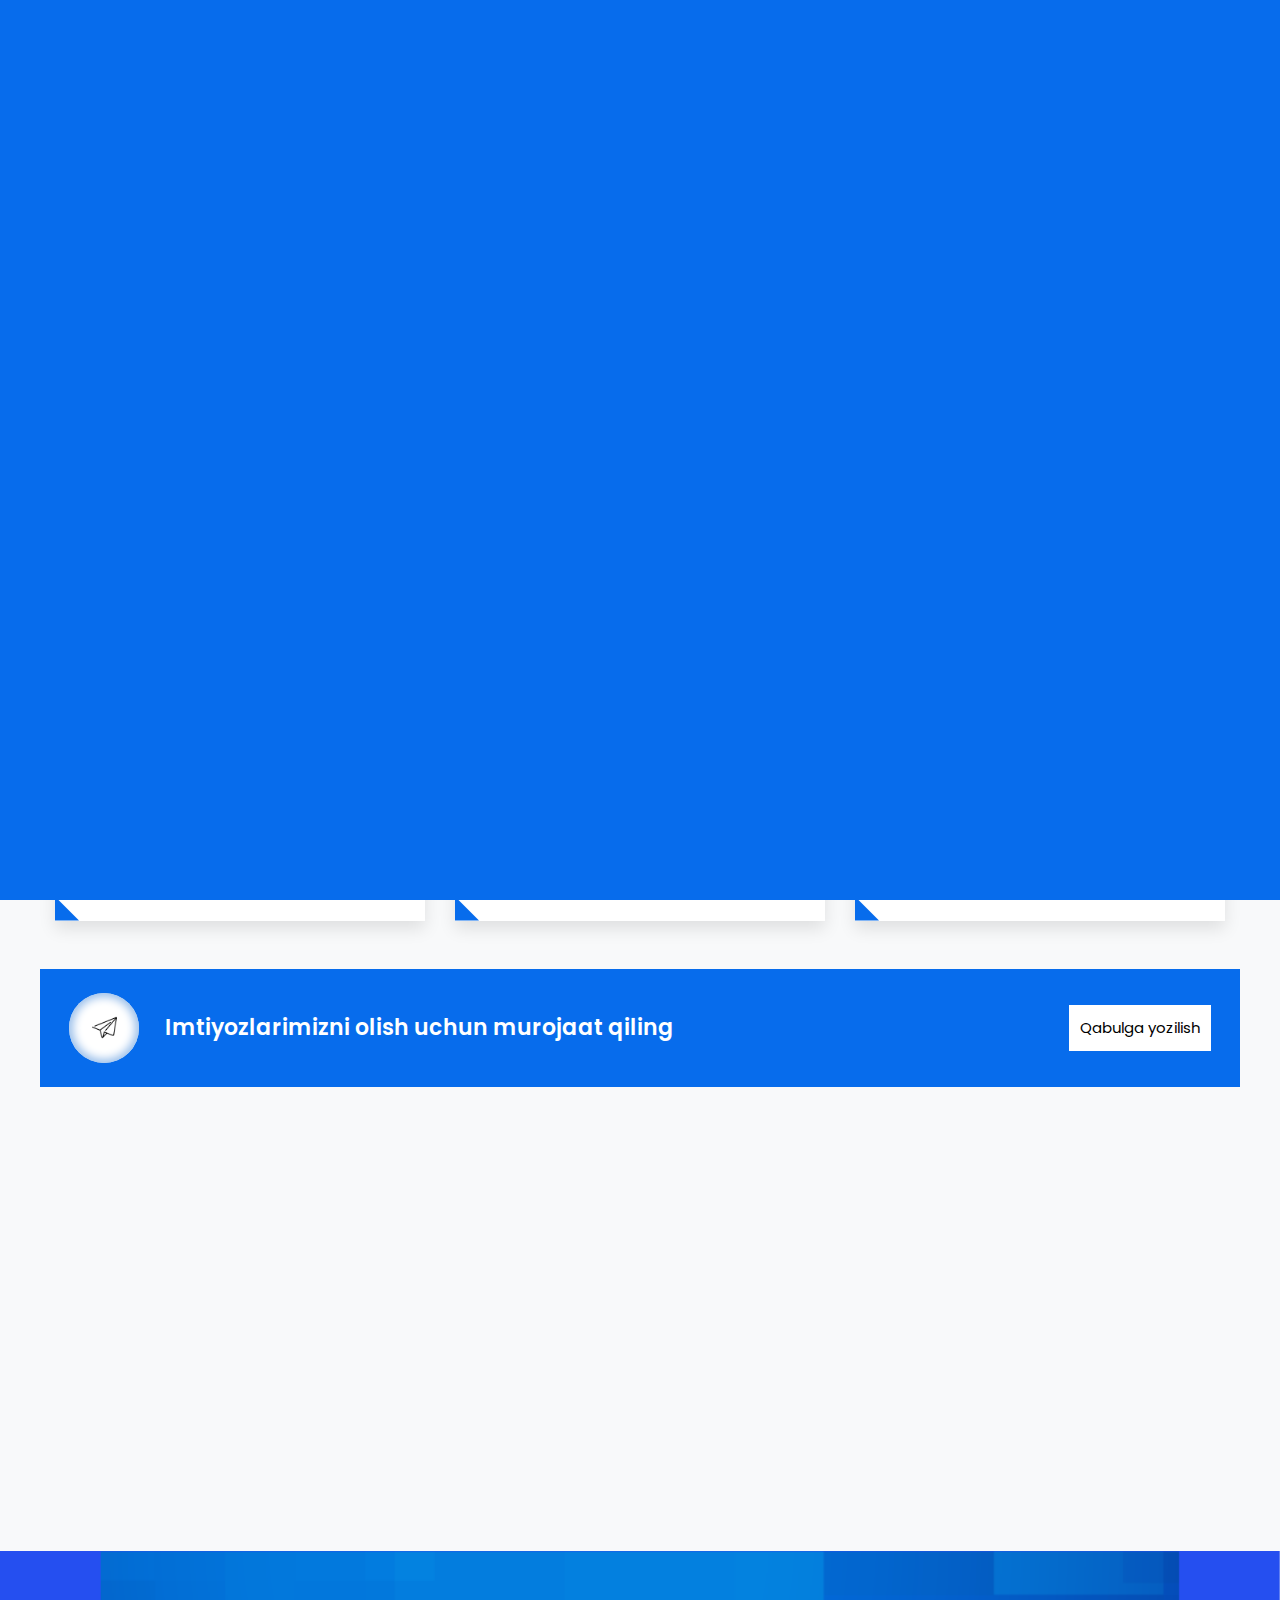
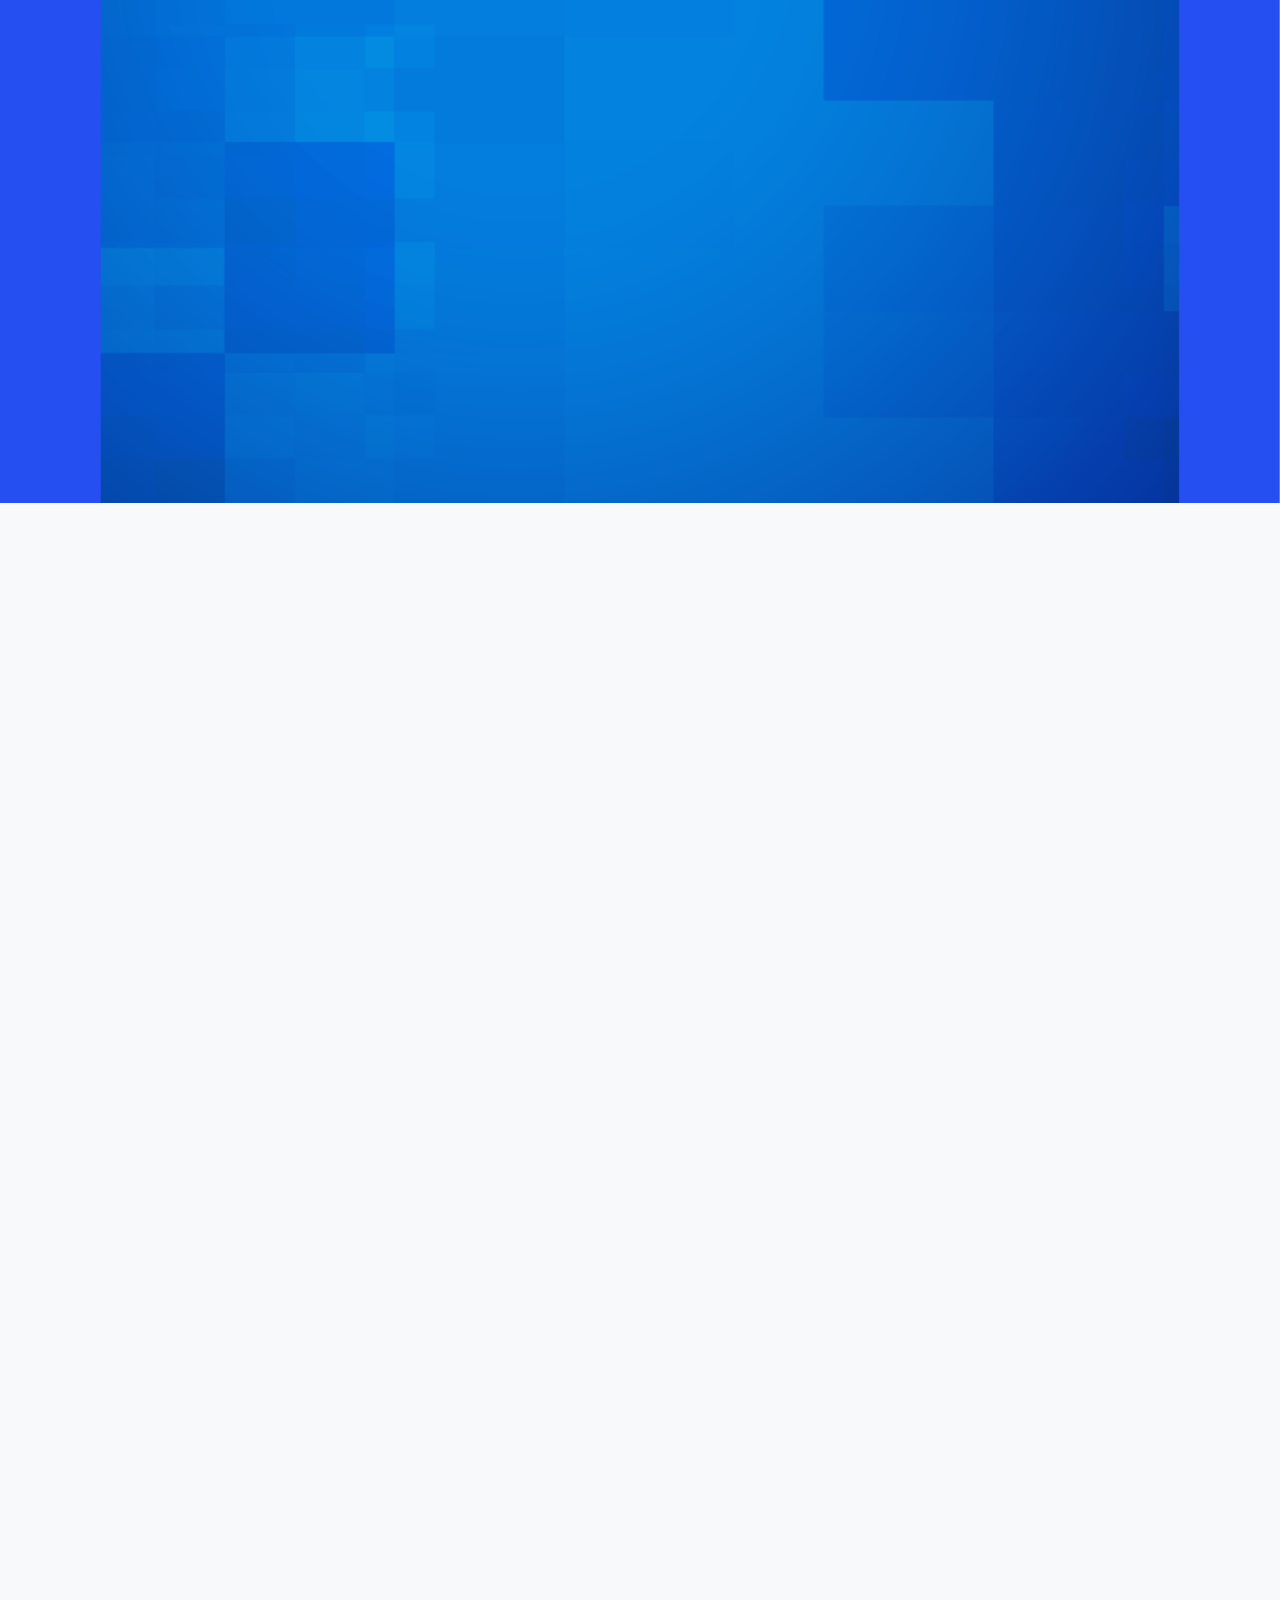
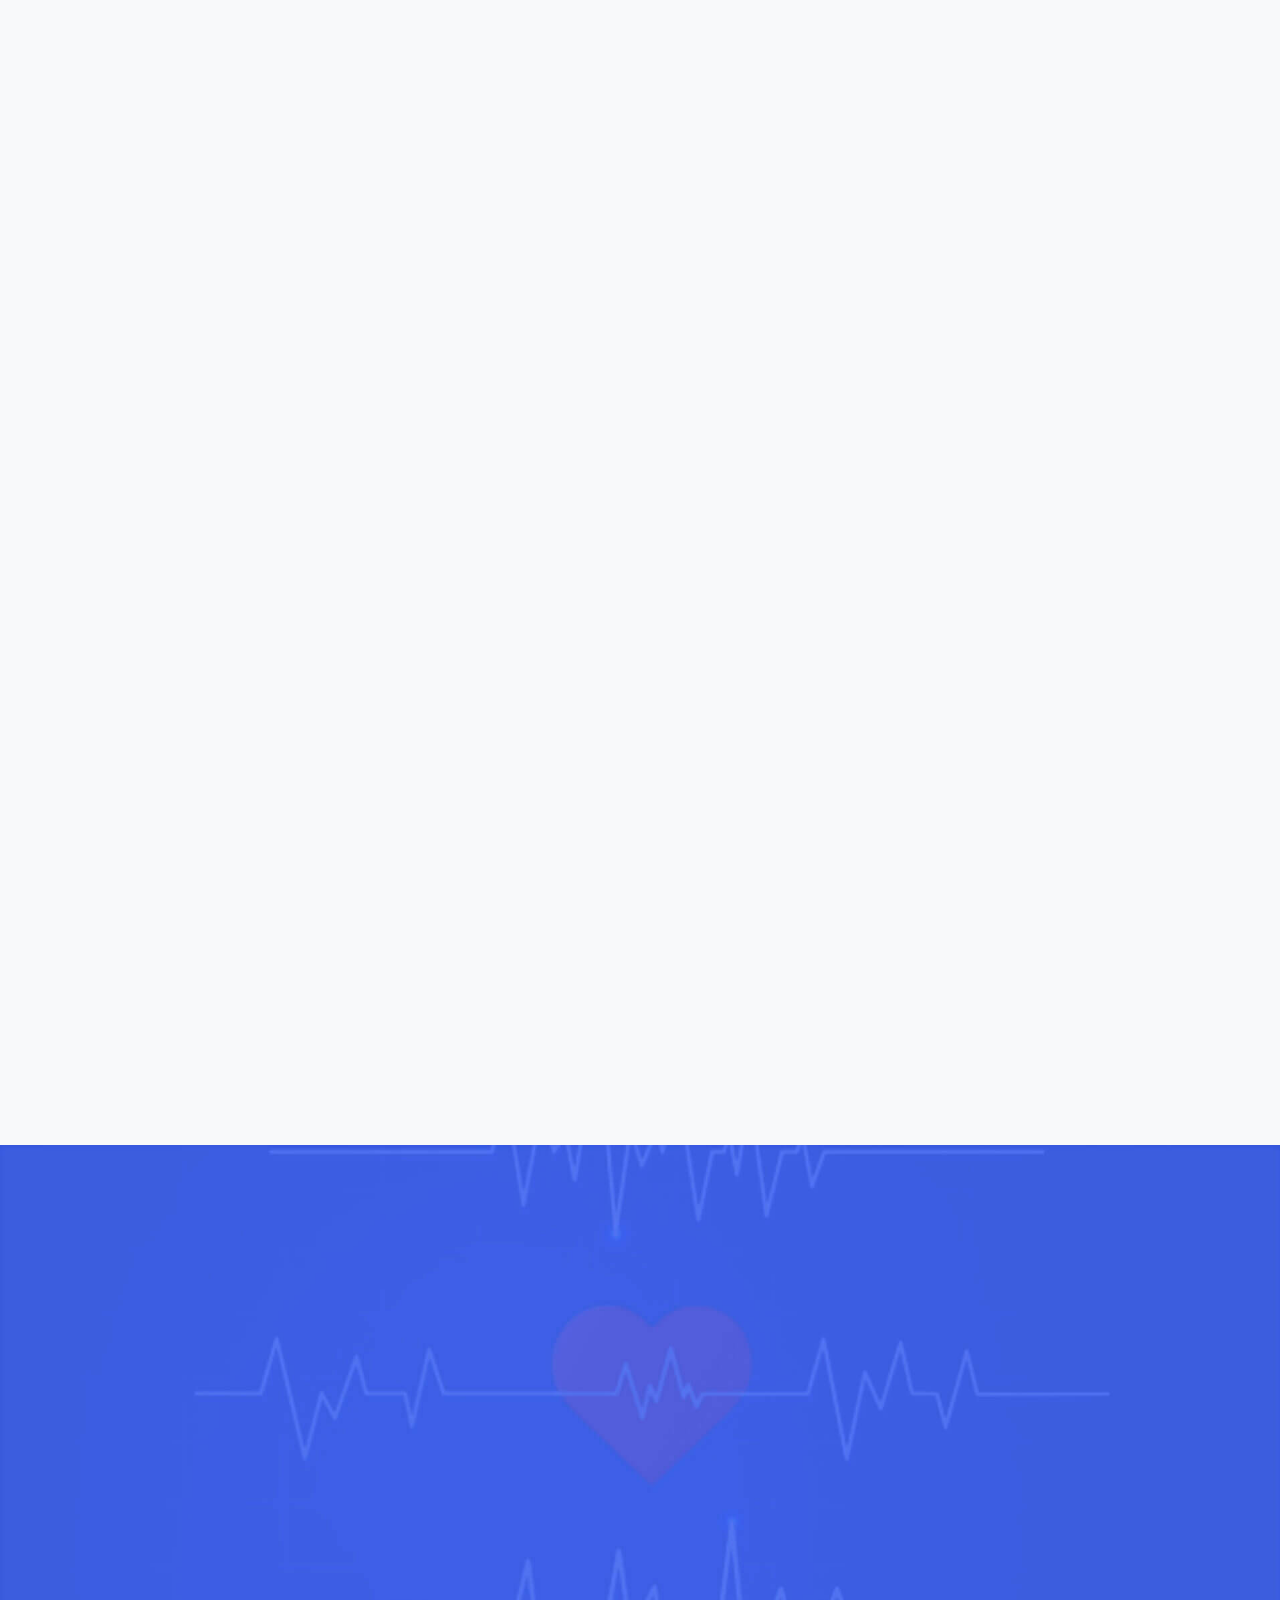
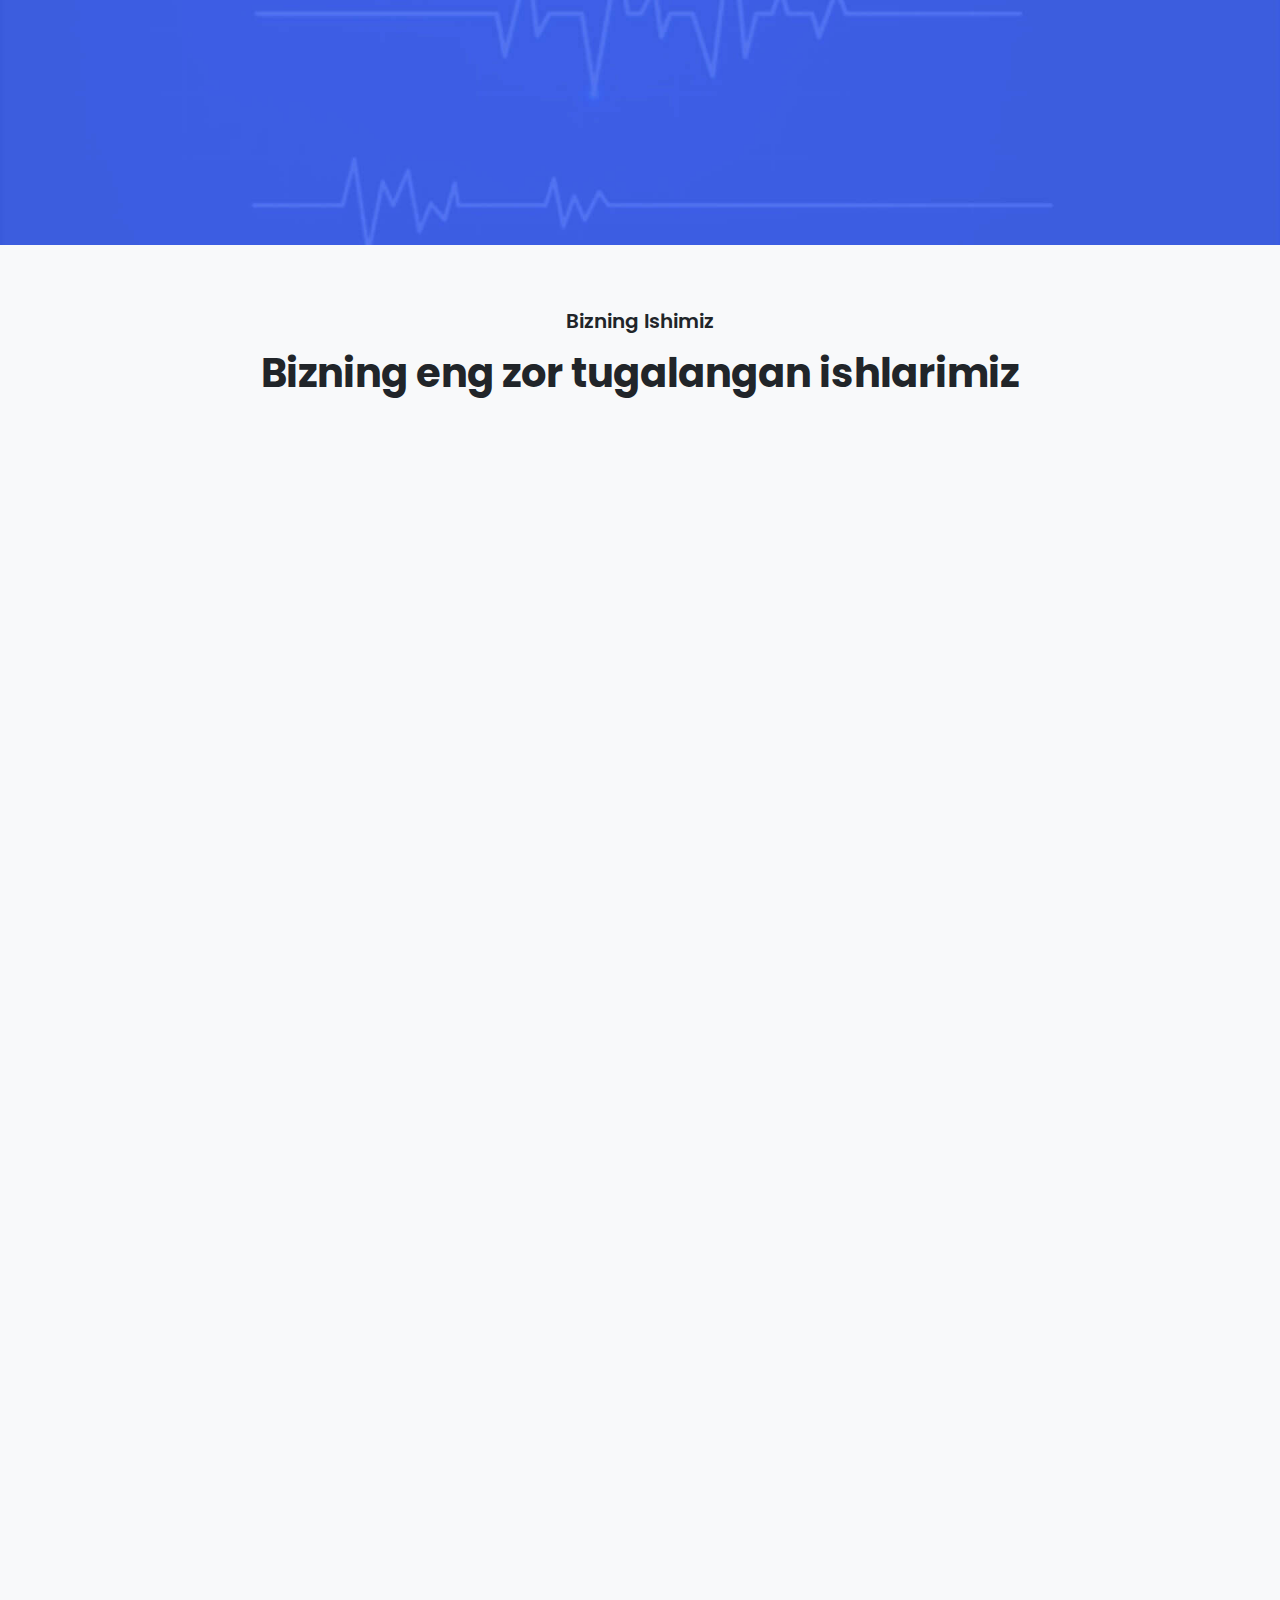
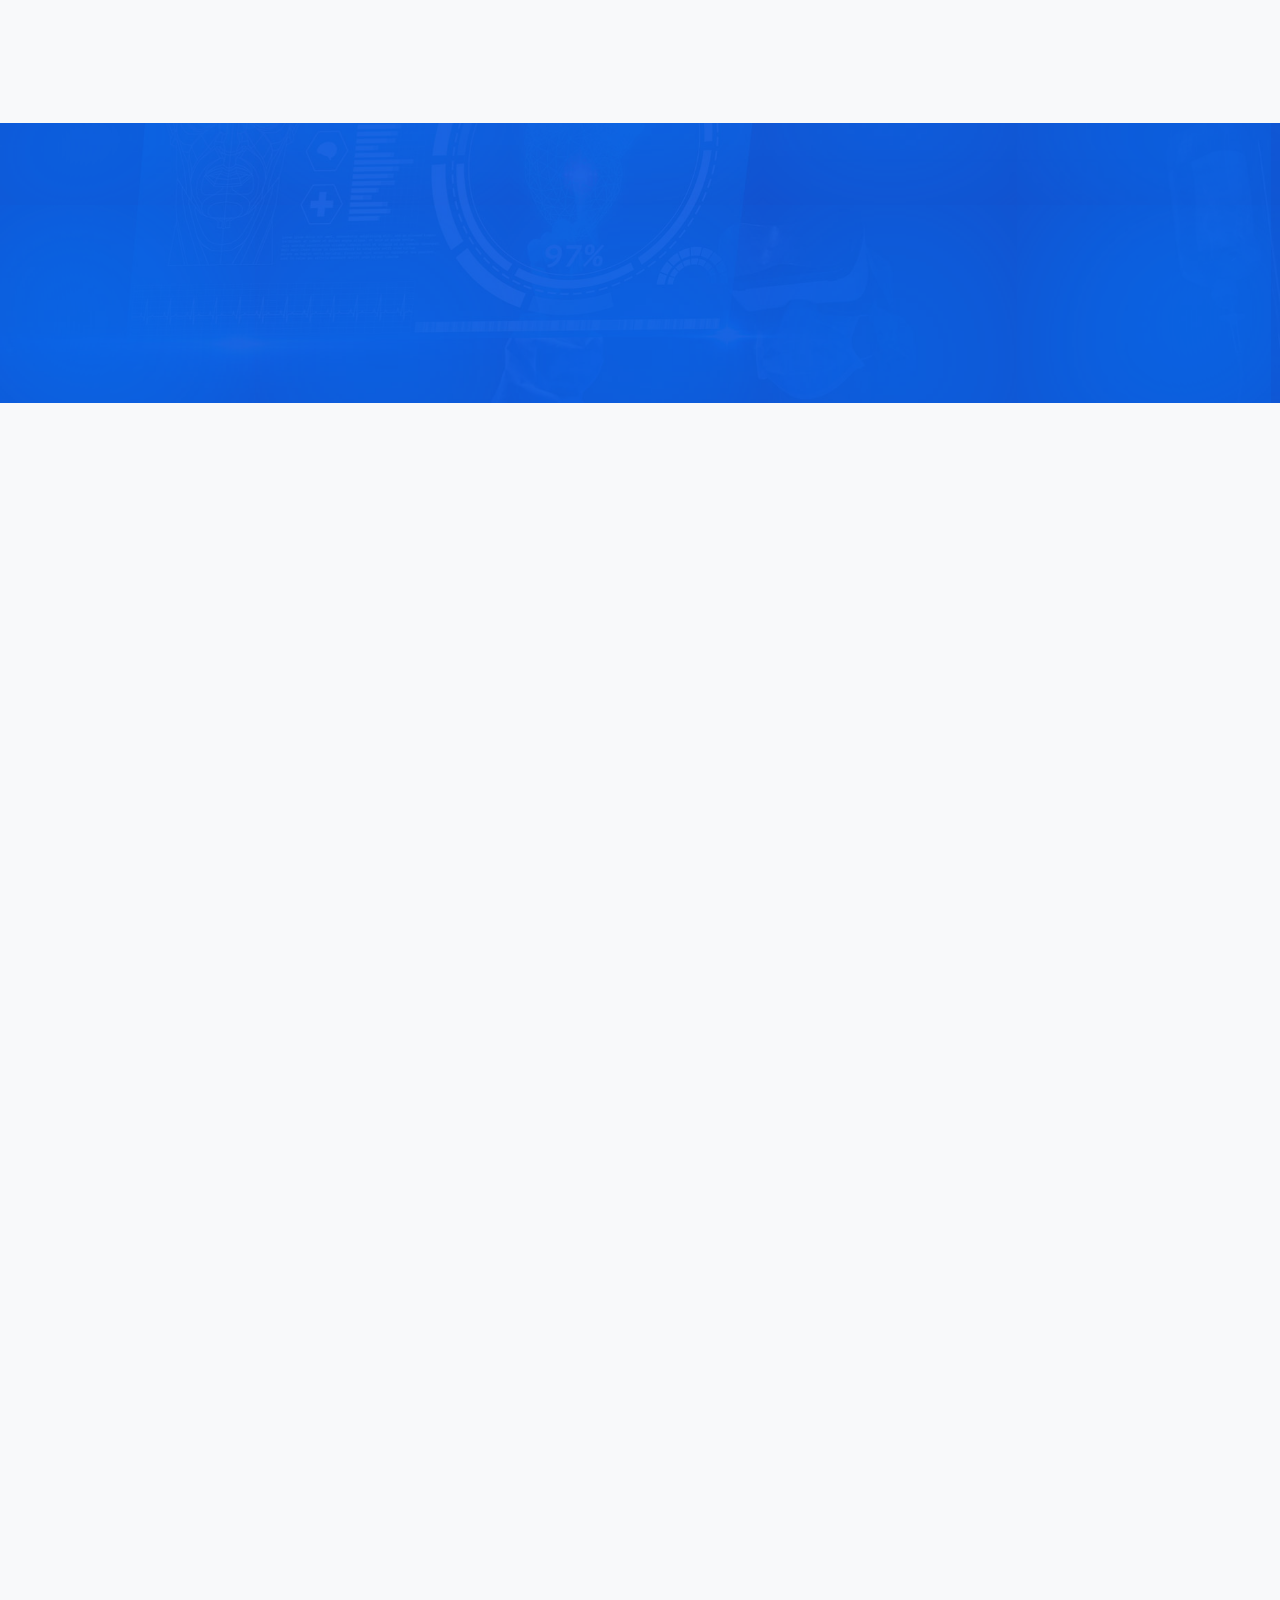
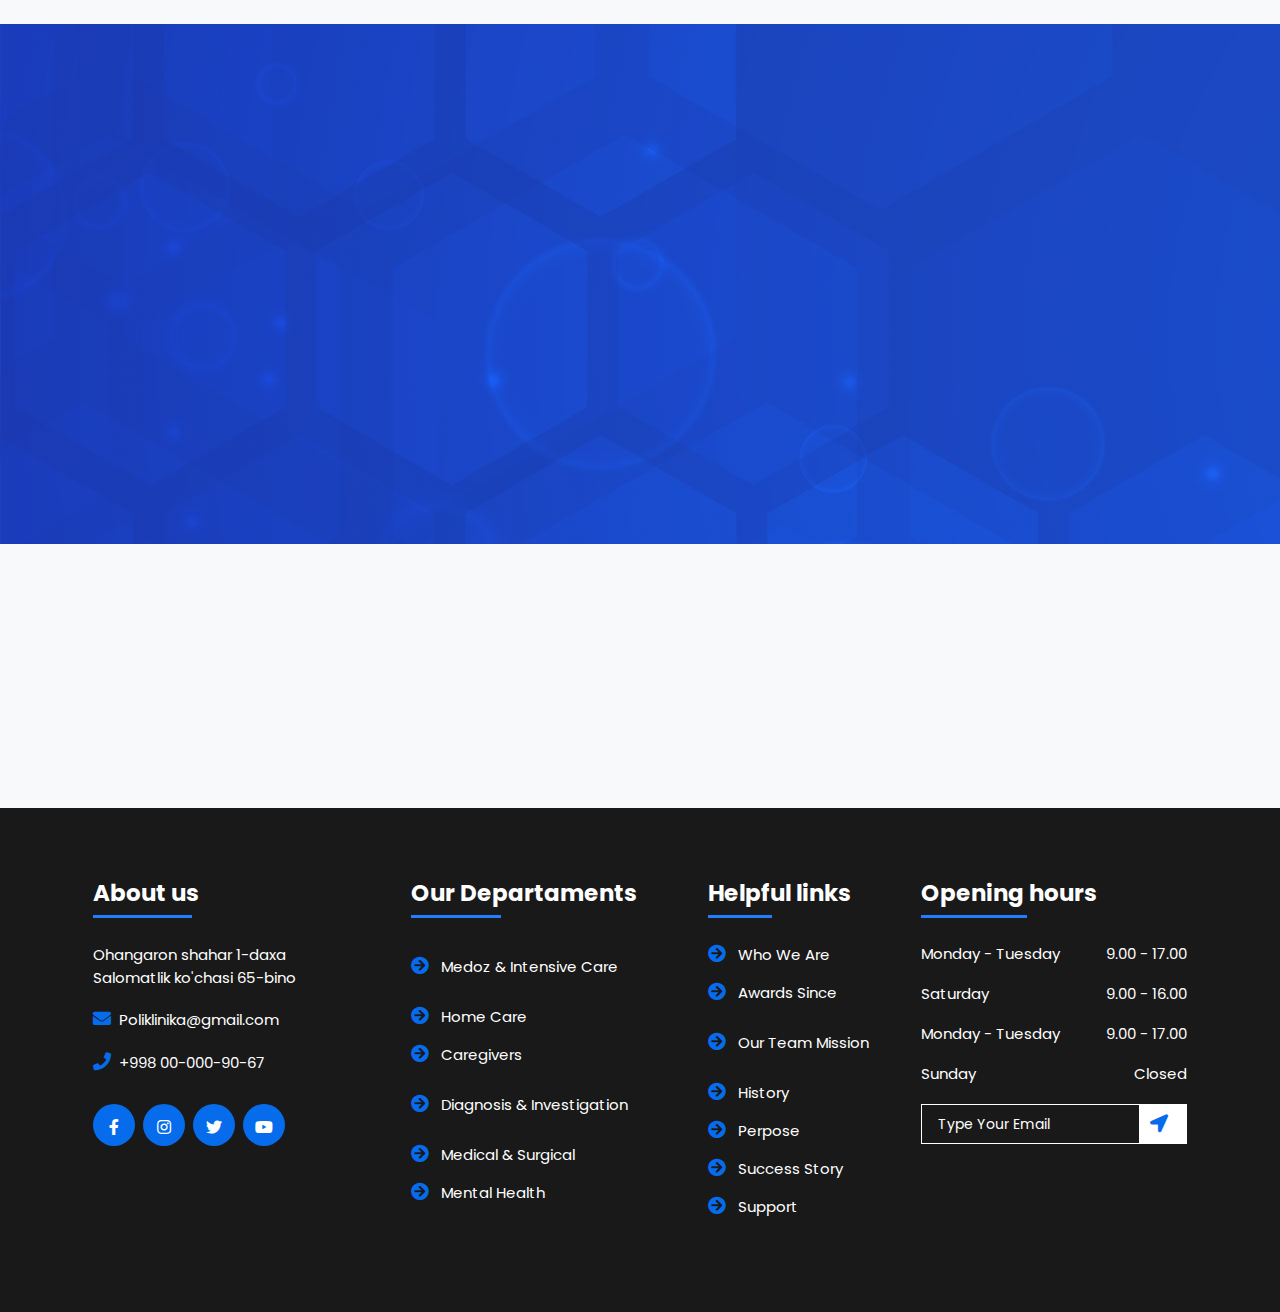
<file: index.html>
<!DOCTYPE html>
<html lang="en">

<head>
  <!-- Meta data -->
  <meta charset="UTF-8">
  <meta http-equiv="X-UA-Compatible" content="IE=edge">
  <meta name="viewport" content="width=device-width, initial-scale=1.0">
  <title>Clinic</title>
  <!-- CSS files -->
  <link rel="stylesheet" href="css/all.css">
  <link rel="stylesheet" href="css/bootstrap.css">
  <link rel="stylesheet" href="css/animate.css">
  <link rel="stylesheet" href="css/main.css">
  <link rel="stylesheet" href="css/lightgallery.min.css">
</head>

<body class="bg-light">
  <div class="loader">
    <div class="pulse"></div>
  </div>

  <header class="header" id="header">
    <section>
      <!-- Topbar -->
      <nav class="navbar navbar-expand-lg topbar">
        <div class="container">
          <div class="row" style="width: 1200px;">
            <div class="d-flex pt-1 col-lg-6">
              <ul class="navbar-nav">
                <li class="nav-item mb-1">
                  <span href="#" class="nav-link"><i class="fas fa-map-marker-alt"></i><span class="ml-2">Toshkent
                      ko'chasi , Olmaliq , Uz</span></span>
                </li>
                <li class="nav-item ml-2">
                  <span href="#" class="nav-link"><i class="fas fa-phone"></i><span class="ml-1"> + 1235 2355
                      98</span></span>
                </li>
              </ul>
            </div>
            <div class=" col-lg-6 d-flex align-items-center justify-content-end">
              <ul class="navbar-nav">
                <div class="nav-item mr-2">
                  <select class="lang">
                    <option value="uz" selected>Uzbekcha</option>
                    <option value="ru">Ruscha</option>
                  </select>
                </div>
                <li class="nav-item">
                  <span href="#" class="nav-link" style="font-size: 14px;">
                    <i class="fas fa-clock"></i>
                    <span>Dush - Shanba(7:00 - 17:00)</span>
                  </span>
                </li>
                <li class="nav-item">
                  <span href="#" class="nav-link" style="font-size: 14px;">
                    <i class="fas fa-envelope"></i>
                    <span>Clinic@gmail.com</span>
                  </span>
                </li>
              </ul>
            </div>
          </div>
        </div>
      </nav>
      <!-- Bottom bar -->

      <nav class="navbar-expand-lg navbar wow fadeIn  bottombar border-bottom bg-white ad">
        <div class="container">
          <div class="row" style="width: 1200px;">
            <div class="col-lg-3 d-flex justify-content-start">
              <a href="#" class="navbar-brand logo">Shifoxona</a>
            </div>
            <div class="col-lg-9 d-flex justify-content-end align-items-center" style="position: relative;">
              <ul class="navbar-nav">
                <li class="nav-item mr-3">
                  <a href="#" class="nav-link">Bosh sahifa</a>
                </li>
                <li class="nav-item mr-3">
                  <a href="about.html" class="nav-link">Biz haqimizda</a>
                </li>
                <li class="nav-item mr-3">
                  <a href="blog.html" class="nav-link">Blog</a>
                </li>
                <li class="nav-item mr-3">
                  <a href="contact.html" class="nav-link">Kontakt</a>
                </li>
                <li class="nav-item depar-item">
                  <a href="departament.html" class="nav-link">Departament xizmatlari</a>
                </li>
                <li class="nav-item btn-item">
                  <button class="btn btn-primary rounded-0 border-0 shadow-none" style="background-color: #076cec;">
                    <a href="login.html">Login</a>
                  </button>
                  <button class="btn btn-primary rounded-0 border-0 shadow-none" style="background-color: #076cec;">
                    <a href="login.html">Ro'yxatdan o'tish</a>
                  </button>
                </li>
                <li class="nav-item mt-1 login-icon-block">
                  <a href="login.html" class="login-icon"><img src="img/icons/enter.png" alt="login"
                      style="width: 30px; height: 30px;"></a>
                </li>
              </ul>
              <div class="menu">
                <img src="img/icons/menu.png" alt="menu">
              </div>
            </div>
          </div>
        </div>
      </nav>
      <div class="box">
        <div class="menu-nav border">
          <ul class="navbar-nav pt-5 d-block">
            <li class="nav-item">
              <a href="#" class="nav-link">Bosh sahifa</a>
            </li>
            <li class="nav-item">
              <a href="about.html" class="nav-link">Biz haqimizda</a>
            </li>
            <li class="nav-item">
              <a href="blog.html" class="nav-link">Blog</a>
            </li>
            <li class="nav-item">
              <a href="contact.html" class="nav-link">Kontakt</a>
            </li>
            <li class="nav-item">
              <a href="departament.html" class="nav-link">Departament xizmatlari</a>
            </li>
            <li class="nav-item">
              <a href="login.html" class="nav-link">
                Ro'yxatdan o'tish
              </a>
            </li>
          </ul>
        </div>
      </div>
    </section>
  </header>

  <main class="main" id="main">
    <section class="offer-bg d-flex pt-3">
      <div class="container" style="width: 1200px !important;">
        <div class="row">
          <div class="col-lg-5 px-5 offer wow bounceInUp ad">
            <h6 class="text-white semibold">Shifoxonamizga xush kelibsiz</h6>
            <h1 class="text-white bold mt-3 mb-4 offer-title">Bizga qong'iroq qilishingiz mumkin</h1>
            <p class="text-white">Biz siz va oilangiz haqida quyg'uramiz</p>
            <button class="btn btn-primary shadow-none rounded-0 mt-3" style="background: white; height: 50px;">
              <a href="contact.html" style="text-decoration: none; font-size: 14px;">
                <span class="text-dark"> Xizmatlarimiz <i class="fas fa-arrow-right ml-2  mr-2"></i></span>
              </a>
            </button>
          </div>
        </div>
      </div>
    </section>
    <section class="mb-5">
      <div class="container work-time">
        <div class="row" style="margin-top: -40px;">
          <div class="col-lg-4 col-md-6 col-sm-12 d-flex justify-content-center">
            <div class="card border-0 rounded-0 shadow wow slideInLeft ad">
              <div class="card-body px-4 pb-5 pt-5">
                <div class="shadow d-flex justify-content-center align-items-center"
                  style="border-radius: 50%; width: 68px; height: 68px;">
                  <img src="img/icons/time-fast.png" alt="phone">
                </div>
                <div class="text mt-4">
                  <h6 style="font-weight: 600;">Ochiladigan vaqtlarimiz</h6>
                  <p class="card-text mt-2">
                    Dushanba-Juma <span class="ml-2">7:00 - 17:00</span> <br>
                    Dushanba-Juma <span class="ml-2">7:00 - 17:00</span> <br>
                    Dushanba-Juma <span class="ml-2">7:00 - 17:00</span>
                  </p>
                  <span style="font-weight: 600;">+70(900)-70-67</span>
                </div>
              </div>
            </div>
          </div>
          <div class="col-lg-4 col-md-6 col-sm-12 d-flex second-card justify-content-center">
            <div class="card  border-0 rounded-0 shadow wow fadeIn ad-3">
              <div class="card-body px-4 pb-5 pt-5">
                <div class="shadow d-flex justify-content-center align-items-center"
                  style="border-radius: 50%; width: 68px; height: 68px;">
                  <img src="img/icons/phone-vol.png" alt="phone">
                </div>
                <div class="text mt-5">
                  <h6 style="font-weight: 600;">Tez yordam qong'iroqi</h6>
                  <p class="card-text mt-2">
                    To'satdan sog'lig'ingiz yomonlashsa bizga qong'iroq qiling
                  </p>
                  <span style="font-weight: 600;">+70(900)-70-67</span>
                </div>
              </div>
            </div>
          </div>
          <div class="col-lg-4 col-md-6 col-sm-12 d-flex last-card justify-content-center">
            <div class="card  border-0 rounded-0 shadow wow ad-3 fadeInLeft">
              <div class="card-body px-4 pb-5 pt-5">
                <div class="shadow d-flex justify-content-center align-items-center"
                  style="border-radius: 50%; width: 68px; height: 68px;">
                  <img src="img/icons/loc-1.png" alt="phone">
                </div>
                <div class="text mt-5">
                  <h6 style="font-weight: 600;">Royxat</h6>
                  <p class="card-text mt-2">
                    Bo'sh shifokorlar royxati
                  </p>
                  <button class="btn btn-primary rounded-0"><a href="#list"
                      class="text-white nav-link">Royxat</a></button>
                </div>
              </div>
            </div>
          </div>
        </div>
      </div>
    </section>
    <section>
      <div class="container mb-5">
        <div class="row bg-primary-blue p-4 d-flex align-items-center">
          <div class="col-lg-1 col-md-2 col-sm-12 img-div">
            <div class="img d-flex justify-content-center align-items-center bg-white">
              <img src="img/icons/send.png" alt="send">
            </div>
          </div>
          <div class="col-lg-8 col-md-10 col-sm-12 text-div">
            <div class="send-text" style="text-align: center;">
              <span class="text-white do-text" style="font-size: 22px; font-weight: 600;">Imtiyozlarimizni olish uchun
                murojaat qiling</span>
            </div>
          </div>
          <div class="col-lg-3 col-md-12 btn-white-send">
            <button class="btn btn-white"><a href="contact.html">Qabulga yozilish</a></button>
          </div>
        </div>
      </div>
    </section>
    <section>
      <div class="container">
        <div class="row mb-3 mt-5">
          <div class="col-lg-7 col-md-12 wow bounceInDown adrt">
            <h5 style="font-weight: 600;">Shifoxonamiz haqida</h5>
            <h2 class="mt-3 mb-4" style="font-weight: 700;">Bizda kuchli davolash tizimi</h2>
            <div class="text-secondary" style="line-height: 25px;">
              <p style="font-size: 15px;">Har bir bemor bizning shifoxonamizda davo topgusidir chunki bizning
                <br> metodimiz ishlayapti
              </p>
            </div>
            <div class="text-secondary will-db">
              <div>
                <ul class="our-prices list-unstyled pb-0 mb-0 " style="font-size: 14.2px; line-height: 34px;">
                  <li class="about-item"> Praesent class magnis facere</li>
                  <li class="about-item">Quia necessitatibus lacinia</li>
                  <li class="about-item">Expedita commodi occaecat</li>
                  <li class="about-item">Praesent class magnis facere</li>
                </ul>
              </div>
              <div class="second-menu">
                <ul class="our-prices list-unstyled" style="font-size: 14.2px; line-height: 34px;">
                  <li class="about-item">Ridiculus doloribus donec</li>
                  <li class="about-item">Aliqua senectus felis tellus</li>
                  <li class="about-item"> Hymenaeos placerat</li>
                  <li class="about-item"> Praesent porta class</li>
                </ul>
              </div>
            </div>
            <button class="btn-light mb-2 mt-2 shadow"><a href="about.html">Learn more</a></button>
          </div>
          <div class="col-lg-5 col-md-12 bg-doc-img wow fadeInLeft adrt"></div>
        </div>
      </div>
    </section>
    <section class="bg-png mb-5">
      <div class="container">
        <div class="row">
          <div class="col-lg-12 services d-flex justify-content-center" style="padding: 60px 0px;">
            <div class="service-text text-white wow rotateIn adrt" style="text-align: center;">
              <div class="title">
                <h5>Bizning Xizmatlarimiz</h5>
              </div>
              <div class="under-title pt-2">
                <h1 style="font-weight: 700;">Shifoxonamiz xizmatlari</h1>
              </div>
              <div class="title pt-2">
                <span>Bizning Shifoxonamiz uzoq yilardan beri xizmat ko'rsatamiz. Muvaffaqiyat bilan biz bemorlarga
                  g'amxo'rlik ko'rsatamiz.Bu biz uchun juda muhum</span>
              </div>
            </div>
          </div>
        </div>
        <div class="row services-card">
          <div class="col-lg-4 col-md-6  col-sm-12 d-flex justify-content-center">
            <div class="card border-0 rounded-0 wow fadeInLeft adrt">
              <div class="card-body">
                <div class="card-body-img">
                  <img src="img/icons/hr-1.png" width="78" height="78">
                </div>
                <div class="card-text pt-3">
                  <h5>Cardiologiya</h5>
                  <p class="text-dark pt-2" style="font-size: 15px; line-height: 28px;">
                    Excepteur cras, earum ad rhoncus <br> inceptos conubia ligula quod. <br> Odio Amet eiusmod porta at!
                  </p>
                </div>
              </div>
            </div>
          </div>
          <div class="col-lg-4 col-md-6 col-sm-12 d-flex justify-content-center">
            <div class="card border-0 rounded-0  wow fadeInDown adrt ad">
              <div class="card-body">
                <div class="card-body-img">
                  <img src="img/icons/hr-3.png" alt="">
                </div>
                <div class="card-text pt-3">
                  <h5>Stomatologik yordam</h5>
                  <p class="text-dark pt-2" style="font-size: 15px; line-height: 28px;">
                    Excepteur cras, earum ad rhoncus <br> inceptos conubia ligula quod. <br> Odio Amet eiusmod porta at!
                  </p>
                </div>
              </div>
            </div>
          </div>
          <div class="col-lg-4 col-md-6 col-sm-12 last-card d-flex justify-content-center">
            <div class="card border-0 rounded-0 wow fadeInUp adrt">
              <div class="card-body">
                <div class="card-body-img">
                  <img src="img/icons/1-s.png" width="78" height="78">
                </div>
                <div class="card-text pt-3">
                  <h5>Uydan parvarish qilish</h5>
                  <p class="text-dark pt-2" style="font-size: 15px; line-height: 28px;">
                    Excepteur cras, earum ad rhoncus <br> inceptos conubia ligula quod. <br> Odio Amet eiusmod porta at!
                  </p>
                </div>
              </div>
            </div>
          </div>
        </div>
      </div>
    </section>
    <section>
      <div class="container">
        <div class="row pt-4">
          <div class="col-lg-12 why_us d-flex justify-content-center">
            <div class="why_us-text wow rotateInDownLeft adrt text-black" style="text-align: center;">
              <div class="title">
                <h5 style="font-weight: 700;">Nimaga bizni tanlashadi</h5>
              </div>
              <div class="under-title pt-2">
                <h1 style="font-weight: 700;">Shifoxonamiz ishlash prossesi</h1>
              </div>
              <div class="title pt-2">
                <span>Bizning Shifoxonamiz uzoq yilardan beri xizmat ko'rsatamiz. Muvaffaqiyat bilan biz bemorlarga
                  g'amxo'rlik ko'rsatamiz.Bu biz uchun juda muhum</span>
              </div>
            </div>
          </div>
        </div>
        <div class="row mt-5 pt-2 pb-5">
          <div class="col-lg-4  col-md-6 col-sm-12 first-circle">
            <div class="circle  p-4 wow fadeInDown adrt bg-white">
              <div class="circle-img d-flex justify-content-center">
                <img src="img/icons/checklist .png" alt="checklist">
              </div>
              <div class="circle-text text-align-center pt-4 pl-4">
                <h5>Appointment</h5>
                <p> To create an account and make easy treatement</p>
              </div>
            </div>
          </div>
          <div class="col-lg-4  col-md-6 col-sm-12 second-circle">
            <div class="circle  p-4 wow fadeInRight adrt bg-white">
              <div class="circle-img d-flex justify-content-center">
                <img src="img/icons/checklist .png" alt="checklist">
              </div>
              <div class="circle-text text-align-center pt-4 pl-4">
                <h5>Appointment</h5>
                <p> To create an account and make easy treatement</p>
              </div>
            </div>
          </div>
          <div class="col-lg-4 col-md-12 col-sm-12 last-circle">
            <div class="circle  p-4 wow fadeInUp adrt bg-white">
              <div class="circle-img  d-flex justify-content-center">
                <img src="img/icons/checklist .png" alt="checklist">
              </div>
              <div class="circle-text text-align-center pt-4 pl-4">
                <h5>Appointment</h5>
                <p> To create an account and make easy treatement</p>
              </div>
            </div>
          </div>
        </div>
      </div>
    </section>
    <section>
      <div class="container-fluid ">
        <div class="row">
          <div class="col-lg-6 col-md-12 bg-hz text-dark d-flex justify-content-center wow adrt fadeInRight">
            <div class="content text-white w-75">
              <h6 class="pt-2 pb-4">_Ish Xizmatlarimiz_</h6>
              <h3 class="hz-title" style="font-weight: 700;">We take great care of <br> the elderly at home. <br> We are
                very active in this <br> regard</h3>
              <p class="hz-text pt-3">Necessitatibus quaerat aliquid? Pede eleifend tincidunt vel purus dignissimos
                ipsum fringilla aliqua! Adipisci potenti senectus?</p>
              <button class="btn-outline-white mt-1"><a href="contact.html"> Muolajangizni oling</a></button>
            </div>
          </div>
          <div class="col-lg-6 bg-doc-patient col-md-12 wow adrt fadeInLeft"></div>
        </div>
      </div>
    </section>

    <section class="counter-block my-5 wow zoomInDown adrt">
      <div class="container bg-white">
        <div class="row p-5">
          <div class="col-lg-3 col-md-6 col-sm-6 p-1 d-flex align-items-center">
            <div class="counter-img">
              <img src="img/icons/patients-1.png" alt="patients">
            </div>
            <div class="counter-number ml-2 mt-2 p-2 pr-0">
              <h1 class="count">253</h1>
              <span style="font-size: 18px;">Recovery patients</span>
            </div>
          </div>
          <div class="col-lg-3 col-md-6 col-sm-6 p-1 d-flex align-items-center">
            <div class="counter-img">
              <img src="img/icons/patients-1.png" alt="patients">
            </div>
            <div class="counter-number ml-2 mt-2 p-2 pr-0">
              <h1 class="count">425</h1>
              <span style="font-size: 18px;">Total beds</span>
            </div>
          </div>
          <div class="col-lg-3 col-md-6 col-sm-6 p-1 d-flex align-items-center">
            <div class="counter-img">
              <img src="img/icons/patients-1.png" alt="patients">
            </div>
            <div class="counter-number ml-2 mt-2 p-2 pr-0">
              <h1 class="count">257</h1>
              <span style="font-size: 18px;">Total doctors</span>
            </div>
          </div>
          <div class="col-lg-3 col-md-6 col-sm-6 p-1 d-flex align-items-center">
            <div class="counter-img">
              <img src="img/icons/patients-1.png" alt="patients">
            </div>
            <div class="counter-number ml-2 mt-2 p-2 pr-0">
              <h1 class="count">176</h1>
              <span style="font-size: 18px;">Awards</span>
            </div>
          </div>
        </div>
      </div>
    </section>

    <section class="mt-5 mb-5">
      <div class="container">
        <div class="row pt-4 pb-5">
          <div class="col-lg-12 mb-4 departament-services d-flex justify-content-center">
            <div class="departament-text text-black adrt wow jackInTheBox" style="text-align: center;">
              <div class="title">
                <h5 style="font-weight: 600;">Departament Xizmatlari</h5>
              </div>
              <div class="under-title pt-2">
                <h1 style="font-weight: 700;">Shifoxonamiz Departament xizmatlari</h1>
              </div>
              <div class="title pt-3 text-secondary" style="font-size: 15px;">
                <span>Bizning Shifoxonamiz uzoq yilardan beri xizmat ko'rsatamiz. Muvaffaqiyat bilan biz bemorlarga
                  g'amxo'rlik ko'rsatamiz.Bu biz uchun juda muhum</span>
              </div>
            </div>
          </div>
        </div>
        <div class="row departament-cards mb-4">
          <div class="col-lg-3  col-md-6 col-sm-12">
            <div class="card border-0 rounded-0 shadow wow adrt jello">
              <div class="card-body p-4">
                <div class="depar-card-img shadow-depar d-flex justify-content-center align-items-center">
                  <img src="img/icons/1-s.png" alt="">
                </div>
                <div class="card-text pt-3">
                  <h5 style="font-weight: 600;">Care at home</h5>
                  <p style="font-size: 14.6px;" class="text-secondary pt-3">
                    Excepteur cras, earum ad rhoncus inceptos conubia ligula quod. Odio Amet eiusmod porta at!
                  </p>
                  <div class="arrow">
                    <a href="departament.html"><i class="fas fa-arrow-right"></i></a>
                  </div>
                </div>
              </div>
            </div>
          </div>
          <div class="col-lg-3  col-md-6 col-sm-12">
            <div class="card border-0 rounded-0 shadow  wow adrt fadeInRight">
              <div class="card-body p-4">
                <div class="depar-card-img shadow-depar d-flex justify-content-center align-items-center">
                  <img src="img/icons/2-s.png" alt="">
                </div>
                <div class="card-text pt-3">
                  <h5 style="font-weight: 600;">Major operation</h5>
                  <p style="font-size: 14.6px;" class="text-secondary pt-3">
                    Excepteur cras, earum ad rhoncus inceptos conubia ligula quod. Odio Amet eiusmod porta at!
                  </p>
                  <div class="arrow">
                    <a href="departament.html"><i class="fas fa-arrow-right"></i></a>
                  </div>
                </div>
              </div>
            </div>
          </div>
          <div class="col-lg-3  col-md-6 col-sm-12">
            <div class="card border-0 rounded-0 shadow wow adrt fadeInDown">
              <div class="card-body p-4">
                <div class="depar-card-img shadow-depar d-flex justify-content-center align-items-center">
                  <img src="img/icons/3-s.png" alt="">
                </div>
                <div class="card-text pt-3">
                  <h5 style="font-weight: 600;">Retirement Home</h5>
                  <p style="font-size: 14.6px;" class="text-secondary pt-3">
                    Excepteur cras, earum ad rhoncus inceptos conubia ligula quod. Odio Amet eiusmod porta at!
                  </p>
                  <div class="arrow">
                    <a href="departament.html"><i class="fas fa-arrow-right"></i></a>
                  </div>
                </div>
              </div>
            </div>
          </div>
          <div class="col-lg-3 col-md-6 col-sm-12">
            <div class="card border-0 rounded-0 shadow wow fadeInLeft adrt">
              <div class="card-body p-4">
                <div class="depar-card-img shadow-depar d-flex justify-content-center align-items-center">
                  <img src="img/icons/4-s.png" alt="">
                </div>
                <div class="card-text pt-3">
                  <h5 style="font-weight: 600;">Dental care</h5>
                  <p style="font-size: 14.6px;" class="text-secondary pt-3">
                    Excepteur cras, earum ad rhoncus inceptos conubia ligula quod. Odio Amet eiusmod porta at!
                  </p>
                  <div class="arrow">
                    <a href="departament.html"><i class="fas fa-arrow-right"></i></a>
                  </div>
                </div>
              </div>
            </div>
          </div>
        </div>
        <div class="row departament-cards mb-3">
          <div class="col-lg-3  col-md-6 col-sm-12">
            <div class="card border-0 rounded-0 shadow wow fadeInLeft adrt">
              <div class="card-body p-4">
                <div class="depar-card-img shadow-depar d-flex justify-content-center align-items-center">
                  <img src="img/icons/5-s.png" alt="">
                </div>
                <div class="card-text pt-3">
                  <h5 style="font-weight: 600;">Tablets</h5>
                  <p style="font-size: 14.6px;" class="text-secondary pt-3">
                    Excepteur cras, earum ad rhoncus inceptos conubia ligula quod. Odio Amet eiusmod porta at!
                  </p>
                  <div class="arrow">
                    <a href="departament.html"><i class="fas fa-arrow-right"></i></a>
                  </div>
                </div>
              </div>
            </div>
          </div>
          <div class="col-lg-3 col-md-6 col-sm-12">
            <div class="card border-0 rounded-0 shadow wow fadeInDown adrt">
              <div class="card-body p-4">
                <div class="depar-card-img shadow-depar d-flex justify-content-center align-items-center">
                  <img src="img/icons/6-s.png" alt="">
                </div>
                <div class="card-text pt-3">
                  <h5 style="font-weight: 600;">Ambulance</h5>
                  <p style="font-size: 14.6px;" class="text-secondary pt-3">
                    Excepteur cras, earum ad rhoncus inceptos conubia ligula quod. Odio Amet eiusmod porta at!
                  </p>
                  <div class="arrow">
                    <a href="departament.html"><i class="fas fa-arrow-right"></i></a>
                  </div>
                </div>
              </div>
            </div>
          </div>
          <div class="col-lg-3  col-md-6 col-sm-12">
            <div class="card border-0 rounded-0 shadow wow fadeInUp adrt ad">
              <div class="card-body p-4">
                <div class="depar-card-img shadow-depar d-flex justify-content-center align-items-center">
                  <img src="img/icons/7-s.png" alt="">
                </div>
                <div class="card-text pt-3">
                  <h5 style="font-weight: 600;">Call Us</h5>
                  <p style="font-size: 14.6px;" class="text-secondary pt-3">
                    Excepteur cras, earum ad rhoncus inceptos conubia ligula quod. Odio Amet eiusmod porta at!
                  </p>
                  <div class="arrow">
                    <a href="departament.html"><i class="fas fa-arrow-right"></i></a>
                  </div>
                </div>
              </div>
            </div>
          </div>
          <div class="col-lg-3 col-md-6 col-sm-12">
            <div class="card border-0 rounded-0 shadow wow flipInX adrt">
              <div class="card-body p-4">
                <div class="depar-card-img shadow-depar d-flex justify-content-center align-items-center">
                  <img src="img/icons/5-s.png" alt="">
                </div>
                <div class="card-text pt-3">
                  <h5 style="font-weight: 600;">Laboratory</h5>
                  <p style="font-size: 14.6px;" class="text-secondary pt-3">
                    Excepteur cras, earum ad rhoncus inceptos conubia ligula quod. Odio Amet eiusmod porta at!
                  </p>
                  <div class="arrow">
                    <a href="departament.html"><i class="fas fa-arrow-right"></i></a>
                  </div>
                </div>
              </div>
            </div>
          </div>
        </div>
      </div>
    </section>
    <section class="bg-pulse mb-5" id="list">
      <div class="container">
        <div class="row">
          <div class="col-lg-12 mb-4 pt-3 list d-flex justify-content-center">
            <div class="list-text text-white wow bounceInDown adrt">
              <div class="title d-flex justify-content-center">
                <h5 style="font-weight: 600;">Royxat</h5>
              </div>
              <div class="under-title pt-2">
                <h1 class="d-flex justify-content-center" style="font-weight: 700;">Shifokorlar Royxati</h1>
              </div>
              <div class="title pt-2 text-white" style="font-size: 15px;">
                <span>Bizning Shifoxonamiz uzoq yilardan beri xizmat ko'rsatamiz. Muvaffaqiyat bilan biz bemorlarga
                  g'amxo'rlik ko'rsatamiz.</span>
                <span class="centered-text">Bu biz uchun juda muhum</span>
              </div>
            </div>
          </div>
        </div>
        <div class="row mt-3 wow slideInUp adrt">
          <div class="col-lg-3 text-white p-3">
            <div class="name-list-block mt-3 pl-2">
              <ul class="name-list list-unstyled" style="line-height: 50px;">
                <li class="name-item">Ismlar</li>
                <li class="name-item">Alisher</li>
                <li class="name-item">Sarvar</li>
                <li class="name-item">Behruz</li>
                <li class="name-item">Asad</li>
                <li class="name-item">Feruza</li>
                <li class="name-item">Nozima</li>
              </ul>
            </div>
          </div>
          <div class="col-lg-1.5 time-col p-3">
            <div class="time-list-block mt-3 pl-2 text-white">
              <ul class="time-list list-unstyled" style="line-height: 50px;">
                <li class="time-item">Dushanba</li>
                <li class="time-item">9:00</li>
                <li class="time-item"><span>Feruza</span></li>
                <li class="time-item">7:00</li>
                <li class="time-item"><span>Feruza</span></li>
                <li class="time-item"><span>Feruza</span></li>
                <li class="time-item">12:00</li>
              </ul>
            </div>
          </div>
          <div class="col-lg-1.5 p-3 time-col">
            <div class="time-list-block mt-3 pl-2 text-white">
              <ul class="time-list list-unstyled" style="line-height: 50px;">
                <li class="time-item">Seshanba</li>
                <li class="time-item"><span>Asad</span></li>
                <li class="time-item">15:00</li>
                <li class="time-item"><span>Asad</span></li>
                <li class="time-item">17:00</li>
                <li class="time-item"><span>Asad</span></li>
                <li class="time-item">4:00</li>
              </ul>
            </div>
          </div>
          <div class="col-lg-1.5 p-3 time-col">
            <div class="time-list-block mt-3 pl-2 text-white">
              <ul class="time-list list-unstyled" style="line-height: 50px;">
                <li class="time-item">Chorshanba</li>
                <li class="time-item">10:00</li>
                <li class="time-item"><span>Alisher</span></li>
                <li class="time-item"><span>Behruz</span></li>
                <li class="time-item">18:00</li>
                <li class="time-item">9:00</li>
                <li class="time-item"><span>Feruza</span></li>
              </ul>
            </div>
          </div>
          <div class="col-lg-1.5 p-3 time-col">
            <div class="time-list-block mt-3 pl-2 text-white">
              <ul class="time-list list-unstyled" style="line-height: 50px;">
                <li class="time-item">Payshanba</li>
                <li class="time-item"><span>Asad</span></li>
                <li class="time-item">15:00</li>
                <li class="time-item"><span>Asad</span></li>
                <li class="time-item">17:00</li>
                <li class="time-item">4:00</li>
                <li class="time-item"><span>Asad</span></li>
              </ul>
            </div>
          </div>
          <div class="col-lg-1.5 p-3 time-col">
            <div class="time-list-block mt-3 pl-2 text-white">
              <ul class="time-list list-unstyled" style="line-height: 50px;">
                <li class="time-item">Juma</li>
                <li class="time-item"><span>Alisher</span></li>
                <li class="time-item">10:00</li>
                <li class="time-item"><span>Behruz</span></li>
                <li class="time-item">18:00</li>
                <li class="time-item"><span>Feruza</span></li>
                <li class="time-item">9:00</li>
              </ul>
            </div>
          </div>
          <div class="col-lg-1.5 p-3 time-col">
            <div class="time-list-block mt-3 pl-2 text-white">
              <ul class="time-list list-unstyled" style="line-height: 50px;">
                <li class="time-item">Shanba</li>
                <li class="time-item">9:00</li>
                <li class="time-item"><span>Feruza</span></li>
                <li class="time-item">7:00</li>
                <li class="time-item"><span>Feruza</span></li>
                <li class="time-item"><span>Feruza</span></li>
                <li class="time-item">12:00</li>
              </ul>
            </div>
          </div>
        </div>
    </section>
    <section>
      <div class="container">
        <div class="row">
          <div class="col-lg-12 mb-4 pt-3 best-work d-flex justify-content-center mb-5">
            <div class="best-work-text animated fadeInUp none" style="text-align: center;">
              <div class="title">
                <h5 style="font-weight: 600;">Bizning Ishimiz</h5>
              </div>
              <div class="under-title pt-2">
                <h1 style="font-weight: 700;">Bizning eng zor tugalangan ishlarimiz</h1>
              </div>
            </div>
          </div>
        </div>
      </div>
    </section>
    <section class="gallery-section mb-5">
      <div class="container">
        <div class="row lightgallery">
          <div class="col-lg-4 col-md-6 first-img d-flex justify-content-center wow adrt rotateInUpLeft" data-src="img/blog/1.jpg">
            <a href="img/blog/1.jpg">
              <img src="img/blog/1.jpg" alt="">
            </a>
          </div>
          <div class="col-lg-4 col-md-6 second-img d-flex justify-content-center wow adrt slideInRight" data-src="img/work/5.png">
            <a href="img/work/5.png">
              <img src="img/work/5.png" alt="">
            </a>
          </div>
          <div class="col-lg-4 col-md-6 third-img d-flex justify-content-center wow adrt bounceInDown gal-3" data-src="img/work/2.png">
            <a href="img/work/2.png">
              <img src="img/work/2.png" alt="">
            </a>
          </div>
          <div class="col-lg-8 col-md-12 mt-3 fourth-img wow adrt fadeInDown" data-src="img/bg/bg_copy_9_ia.jpg">
            <a href="img/bg/bg_copy_9_ia.jpg" class=" d-flex justify-content-center">
              <img src="img/bg/bg_copy_9_ia.jpg" alt="" width="94%" height="380">
            </a>
          </div>
          <div class="col-lg-4 col-md-6 mt-3 fifth-img wow adrt flipInY" data-src="img/work/woman-doc.jpeg">
            <a href="img/work/woman-doc.jpeg" class="d-flex justify-content-center">
              <img src="img/work/woman-doc.jpeg" alt="" height="380" width="90%">
            </a>
          </div>
        </div>
      </div>
    </section>
    <section class="team-section" style="margin-bottom: 70px;">
      <div class="container">
        <div class="row">
          <div class="col-lg-12 mb-4 pt-3 team d-flex justify-content-center">
            <div class="team-text adrt wow rotateInUpRight" style="text-align: center;">
              <div class="title">
                <h5 style="font-weight: 600;">Bizning Jamoa</h5>
              </div>
              <div class="under-title pt-2">
                <h1 style="font-weight: 700;">Bizning eng malakali shifokorlarimiz</h1>
              </div>
              <div class="title pt-2 text-secondary" style="font-size: 15px;">
                <span>Bizning Shifoxonamiz uzoq yilardan beri xizmat ko'rsatamiz. Muvaffaqiyat bilan biz bemorlarga
                  g'amxo'rlik ko'rsatamiz.</span>
                <span class="centered-text">Bu biz uchun juda muhum</span>
              </div>
            </div>
          </div>
        </div>
        <div class="row mt-5 mb-5 team-cards">
          <div class="col-lg-3 col-md-6 col-sm-6">
            <div class="card border-0 rounded-0 shadow wow fadeInUp adrt">
              <div class="card-body p-0">
                <div>
                  <img src="img/team/01.jpg" class="card-img border-0 rounded-0"
                    style="width: 100%; height: 100%; position: relative;">
                </div>
                <div class="card-img-overlay d-flex justify-content-center align-items-end">
                  <div class="card-overlay">
                    <div class="card-text">
                      <h6>DR.Samatov Behruz</h6>
                      <span>Uzbek Vrach</span>
                      <div class="team-social mt-4">
                        <ul class="team-scl-list list-unstyled d-flex">
                          <li><a href="#"><i class="fab fa-facebook-f"></i></a></li>
                          <li><a href="#"><i class="fab fa-instagram"></i></a></li>
                          <li><a href="#"><i class="fab fa-twitter"></i></a></li>
                          <li><a href="#"><i class="fab fa-youtube"></i></a></li>
                        </ul>
                      </div>
                    </div>
                  </div>
                </div>
              </div>
            </div>
          </div>
          <div class="col-lg-3 col-md-6 col-sm-6">
            <div class="card border-0 rounded-0 shadow wow rollIn adrt">
              <div class="card-body p-0">
                <div>
                  <img src="img/team/02.jpg" class="card-img border-0 rounded-0"
                    style="width: 100%; height: 100%; position: relative;">
                </div>
                <div class="card-img-overlay d-flex justify-content-center align-items-end">
                  <div class="card-overlay">
                    <div class="card-text">
                      <h6>DR.Samatov Behruz</h6>
                      <span>Uzbek Vrach</span>
                      <div class="team-social mt-4">
                        <ul class="team-scl-list list-unstyled d-flex">
                          <li><a href="#"><i class="fab fa-facebook-f"></i></a></li>
                          <li><a href="#"><i class="fab fa-instagram"></i></a></li>
                          <li><a href="#"><i class="fab fa-twitter"></i></a></li>
                          <li><a href="#"><i class="fab fa-youtube"></i></a></li>
                        </ul>
                      </div>
                    </div>
                  </div>
                </div>
              </div>
            </div>
          </div>
          <div class="col-lg-3 col-md-6 col-sm-6 col-xs-6">
            <div class="card border-0 rounded-0 shadow wow fadeInUp adrt">
              <div class="card-body p-0">
                <div>
                  <img src="img/team/03.jpg" class="card-img border-0 rounded-0"
                    style="width: 100%; height: 100%; position: relative;">
                </div>
                <div class="card-img-overlay d-flex justify-content-center align-items-end">
                  <div class="card-overlay">
                    <div class="card-text">
                      <h6>DR.Samatov Behruz</h6>
                      <span>Uzbek Vrach</span>
                      <div class="team-social mt-4">
                        <ul class="team-scl-list list-unstyled d-flex">
                          <li><a href="#"><i class="fab fa-facebook-f"></i></a></li>
                          <li><a href="#"><i class="fab fa-instagram"></i></a></li>
                          <li><a href="#"><i class="fab fa-twitter"></i></a></li>
                          <li><a href="#"><i class="fab fa-youtube"></i></a></li>
                        </ul>
                      </div>
                    </div>
                  </div>
                </div>
              </div>
            </div>
          </div>
          <div class="col-lg-3 col-md-6 col-sm-6 col-xs-6">
            <div class="card border-0 rounded-0 shadow wow bounceInDown adrt">
              <div class="card-body p-0">
                <div>
                  <img src="img/team/04.jpg" class="card-img border-0 rounded-0"
                    style="width: 100%; height: 100%; position: relative;">
                </div>
                <div class="card-img-overlay d-flex justify-content-center align-items-end">
                  <div class="card-overlay">
                    <div class="card-text">
                      <h6>DR.Samatov Behruz</h6>
                      <span>Uzbek Vrach</span>
                      <div class="team-social mt-4">
                        <ul class="team-scl-list list-unstyled d-flex">
                          <li><a href="#"><i class="fab fa-facebook-f"></i></a></li>
                          <li><a href="#"><i class="fab fa-instagram"></i></a></li>
                          <li><a href="#"><i class="fab fa-twitter"></i></a></li>
                          <li><a href="#"><i class="fab fa-youtube"></i></a></li>
                        </ul>
                      </div>
                    </div>
                  </div>
                </div>
              </div>
            </div>
          </div>
        </div>
      </div>
    </section>
    <section class="bg-persents mb-5">
      <div class="container wow fadeInUp adrt">
        <div class="row d-flex justify-content-center align-items-center">
          <div class="col-lg-12 p-5 d-flex justify-content-center align-items-center">
            <div class="text-white appo-text pt-3 " style="text-align: center;">
              <h6 style="font-weight: 600;"> Xafa bo'lmang</h6>
              <h1 class="pt-2">Uchrashuv belgilang</h1>
              <button class="btn-outline-white appo-btn mt-3"><a href="contact.html">Uchrashuvga yoziling</a></button>
            </div>
          </div>
        </div>
      </div>
    </section>
    <section class="mb-5">
      <div class="container">
        <div class="row">
          <div class="col-lg-12 mb-4 comment d-flex justify-content-center">
            <div class="comment-text text-black wow jackInTheBox adrt" style="text-align: center;">
              <div class="title">
                <h5 style="font-weight: 600;">Bemorlarimiz</h5>
              </div>
              <div class="under-title pt-2">
                <h1 style="font-weight: 700;">Bemorlarimiz fikri</h1>
              </div>
              <div class="title-block d-flex justify-content-center">
                <div class="title pt-2 text-secondary" style="font-size: 15px;">
                  <span>Bizning Shifoxonamiz uzoq yilardan beri xizmat ko'rsatamiz. Muvaffaqiyat bilan biz bemorlarga
                    g'amxo'rlik ko'rsatamiz.Bu biz uchun juda muhum</span>
                </div>
              </div>
            </div>
          </div>
        </div>

        <div class="row comment-cards">
          <div class="col-lg-6">
            <div class="card border-0 rounded-0  bg-primary-blue text-white adrt wow fadeInUpBig">
              <div class="card-body">
                <div class="card-text" style="font-style: italic; font-size: 14px;">
                  <h5 class="w-75">"Shifoxonamiz sizlar haqingizda qayg'uradi"</h5>
                  <p class="pt-2">Lorem ipsum dolor sit amet consectetur adipisicing elit. Voluptatem ullam nobis
                    laborum dolorem voluptatum! Eaque quae sint assumenda quisquam modi ratione nobis eum mollitia fuga
                    a.</p>
                  <h6 class="pt-2">-- Alimbekov Samandar</h6>
                </div>
              </div>
            </div>
          </div>
          <div class="col-lg-6">
            <div class="card border-0 rounded-0 bg-primary-blue text-white  drt wow fadeInDownBig">
              <div class="card-body">
                <div class="card-text" style="font-style: italic; font-size: 14px;">
                  <h5 class="w-75">"Shifoxonamiz sizlar haqingizda qayg'uradi"</h5>
                  <p class="pt-2">Lorem ipsum dolor sit amet consectetur adipisicing elit. Voluptatem ullam nobis
                    laborum dolorem voluptatum! Eaque quae sint assumenda quisquam modi ratione nobis eum mollitia fuga
                    a.</p>
                  <h6 class="pt-2">-- Alimbekov Samandar</h6>
                </div>
              </div>
            </div>
          </div>
        </div>
      </div>
    </section>
    <section>
      <div class="container">
        <div class="row">
          <div class="col-lg-12">
            <div class="col-lg-12 mb-4 pt-3 team d-flex justify-content-center">
              <div class="team-text wow bounceInDown adrt" style="text-align: center;">
                <div class="title">
                  <h5 style="font-weight: 600;">Bizning Blog</h5>
                </div>
                <div class="under-title pt-2">
                  <h1 style="font-weight: 700;">Yangiliklardan xabardor boling</h1>
                </div>
                <div class="title pt-2 text-secondary" style="font-size: 15px;">
                  <span>Bizning Shifoxonamiz uzoq yilardan beri xizmat ko'rsatamiz. Muvaffaqiyat bilan biz bemorlarga
                    g'amxo'rlik ko'rsatamiz.</span>
                  <span class="centered-text">Bu biz uchun juda muhum</span>
                </div>
              </div>
            </div>
          </div>
        </div>
        <div class="row mb-5 blog-cards mt-3">
          <div class="col-lg-4 col-md-6 col-sm-12">
            <div class="card border-0 rounded-0 shadow wow fadeInLeft adrt">
              <div class="card-body p-0">
                <div class="card-img-wrap">
                  <img src="img/blog/3.jpg" alt="woman with glasses" class="card-img rounded-0">
                </div>
                <div class="card-text p-3" style="text-align: start;">
                  <h6 class="blog-card-title pt-3"><a href="blog.html" class="title-link">Officia Amet Optio Natoque
                      Ante, Orci Potenti</a></h6>
                  <p class="blog-card-text text-secondary">Sapien lorem laborum voluptate! Arcu et officia amet optio
                    natoque ante, orci potenti</p>
                  <div class="icons mt-4">
                    <button class="learn-more"><a href="blog.html"> Learn more</a></button>
                  </div>
                </div>
              </div>
            </div>
          </div>
          <div class="col-lg-4 col-md-6 col-sm-12">
            <div class="card border-0 rounded-0 shadow wow fadeInUp adrt ad">
              <div class="card-body p-0">
                <div class="card-img-wrap">
                  <img src="img/blog/2.jpg" alt="woman with glasses" class="card-img rounded-0">
                </div>
                <div class="card-text p-3" style="text-align: start;">
                  <h6 class="blog-card-title pt-3"><a href="blog.html" class="title-link">Officia Amet Optio Natoque
                      Ante, Orci Potenti</a></h6>
                  <p class="blog-card-text text-secondary">Sapien lorem laborum voluptate! Arcu et officia amet optio
                    natoque ante, orci potenti</p>
                  <div class="icons mt-4">
                    <button class="learn-more"><a href="blog.html"> Learn more</a></button>
                  </div>
                </div>
              </div>
            </div>
          </div>
          <div class="col-lg-4  col-md-6 col-sm-12 last-blog-card">
            <div class="card border-0 rounded-0 shadow wow fadeInLeft adrt">
              <div class="card-body p-0">
                <div class="card-img-wrap">
                  <img src="img/blog/1.jpg" alt="woman with glasses" class="card-img rounded-0">
                </div>
                <div class="card-text p-3" style="text-align: start;">
                  <h6 class="blog-card-title pt-3"><a href="blog.html" class="title-link">Officia Amet Optio Natoque
                      Ante, Orci Potenti</a></h6>
                  <p class="blog-card-text text-secondary">Sapien lorem laborum voluptate! Arcu et officia amet optio
                    natoque ante, orci potenti</p>
                  <div class="icons mt-4">
                    <button class="learn-more"><a href="blog.html"> Learn more</a></button>
                  </div>
                </div>
              </div>
            </div>
          </div>
        </div>
      </div>
    </section>
    <section class="mb-5 mt-4 bg-blue-img">
      <div class="container">
        <div class="row d-flex justify-content-center">
          <div class="col-lg-8 pt-own text-white">
            <div class="contact-inputs wow flipInX " style="animation-duration: 2s;">
              <h2 class="appo-title">Get appointment</h2>
              <form class="contact-form">
                <div class="row">
                  <div class="col-md-6">
                    <div class="form-group">
                      <input type="text" class="form-control" name="name" placeholder="Ism">
                    </div>
                  </div>
                  <div class="col-md-6">
                    <div class="form-group">
                      <input type="text" class="form-control" name="subject" placeholder="Familiya">
                    </div>
                  </div>
                  <div class="col-md-6">
                    <div class="form-group">
                      <input type="text" class="form-control" name="subject" placeholder="Tel: raqam">
                    </div>
                  </div>
                  <div class="col-md-6">
                    <div class="form-group">
                      <input class="form-control" placeholder="Yashash joyi">
                    </div>
                  </div>
                  <div class="col-md-12">
                    <div class="form-group">
                      <input type="email" class="form-control" name="email" placeholder="Email">
                    </div>
                    <div class="contact-sub-btn">
                      <button type="submit" name="submit" id="submit">
                        Submit
                      </button>
                    </div>
                  </div>
                </div>
              </form>
            </div>
          </div>
        </div>
      </div>
    </section>
    <section>
      <div class="container">
        <div class="row sm-cards mt-5" style="margin-bottom: 70px;">
          <div class="col-lg-4  col-md-6">
            <div class="card border-0 rounded-0 wow bounceInUp adrt">
              <div class="card-body d-flex align-items-center">
                <div class="card-icon">
                  <i class="fas fa-map-marker-alt"></i>
                </div>
                <div class="card-text pl-3 pt-2">
                  <span class="span-title" style="font-weight: 560;">Find Doctors</span>
                  <p class="pt-3 text-gray">589 RN Road, California, USA</p>
                </div>
              </div>
            </div>
          </div>
          <div class="col-lg-4  col-md-6 second-sm">
            <div class="card border-0 rounded-0 wow bounceInUp adrt">
              <div class="card-body d-flex align-items-center">
                <div class="card-icon">
                  <i class="fas fa-phone-volume"></i>
                </div>
                <div class="card-text pl-3 pt-2">
                  <span class="span-title" style="font-weight: 560;">Find Doctors</span>
                  <p class="pt-3 text-gray">589 RN Road, California, USA</p>
                </div>
              </div>
            </div>
          </div>
          <div class="col-lg-4 col-md-6 third-sm">
            <div class="card border-0 rounded-0 wow bounceInUp adrt">
              <div class="card-body d-flex align-items-center">
                <div class="card-icon">
                  <i class="fas fa-briefcase-medical"></i>
                </div>
                <div class="card-text pl-3 pt-2">
                  <span class="span-title" style="font-weight: 560;">Find Doctors</span>
                  <p class="pt-3 text-gray">589 RN Road, California, USA</p>
                </div>
              </div>
            </div>
          </div>
        </div>
      </div>
    </section>
  </main>

  <div class="sidemenu">
    <div class="btn-block-top">
      <button id="btn-to-top">
        <i class="fas fa-arrow-up" style="font-size: 18px;"></i>
      </button>
    </div>
  </div>


  <footer class="footer">
    <section style="background:#191919;">
      <div class="container">
        <div class="row p-5" style="display: flex; justify-content: space-between;">
          <div class="col-lg-3 py-4 pr-4">
            <ul class="about-footer-block footer-blocks text-white pl-0">
              <div class="footer-title">
                <h4>About us</h4>
              </div>
              <ul class="footer-list list-group list-unstyled pt-3" style="font-size: 15px;">
                <li>
                  <span>Ohangaron shahar 1-daxa Salomatlik ko'chasi 65-bino</span>
                </li>
                <li>
                  <span><i class="fas fa-envelope"></i><span>Poliklinika@gmail.com</span></span>
                </li>
                <li>
                  <span><i class="fas fa-phone"></i><span>+998 00-000-90-67</span></span>
                </li>
                <li>
                  <div class="footer-socials">
                    <div class="footer-icon">
                      <a href="#"><i class="fab fa-facebook-f"></i></a>
                    </div>
                    <div class="footer-icon ml-2">
                      <a href="#"><i class="fab fa-instagram"></i></a>
                    </div>
                    <div class="footer-icon ml-2">
                      <a href="#"><i class="fab fa-twitter"></i></a>
                    </div>
                    <div class="footer-icon ml-2">
                      <a href="#"><i class="fab fa-youtube"></i></a>
                    </div>
                  </div>
                </li>
              </ul>
          </div>
          <div class="col-lg-3.5 py-4 pr-4">
            <ul class="depar-footer-block footer-blocks text-white pl-0">
              <div class="footer-title">
                <h4>Our Departaments</h4>
              </div>
              <ul class="footer-list list-group list-unstyled pt-3" style="font-size: 15px; line-height: 3px;">
                <li>
                  <a href="#">
                    <i class="fas fa-arrow-circle-right" style="line-height: 42px;"></i>
                    <span>Medoz & Intensive Care</span>
                  </a>
                </li>
                <li>
                  <a href="#">
                    <i class="fas fa-arrow-circle-right"></i>
                    <span>Home Care</span>
                  </a>
                </li>
                <li>
                  <a href="#">
                    <i class="fas fa-arrow-circle-right"></i>
                    <span>Caregivers</span>
                  </a>
                </li>
                <li>
                  <a href="#">
                    <i class="fas fa-arrow-circle-right" style="line-height: 42px;"></i>
                    <span>Diagnosis & Investigation</span>
                  </a>
                </li>
                <li>
                  <a href="#">
                    <i class="fas fa-arrow-circle-right"></i>
                    <span>Medical & Surgical</span>
                  </a>
                </li>
                <li>
                  <a href="#">
                    <i class="fas fa-arrow-circle-right"></i>
                    <span>Mental Health</span>
                  </a>
                </li>
              </ul>
          </div>
          <div class="col-lg-2.5 py-4 third-col">
            <ul class="depar-footer-block footer-blocks text-white pl-0">
              <div class="footer-title">
                <h4>Helpful links</h4>
              </div>
              <ul class="footer-list list-group list-unstyled pt-3" style="font-size: 15px; line-height: 3px;">
                <li>
                  <a href="#">
                    <i class="fas fa-arrow-circle-right"></i>
                    <span>Who We Are</span>
                  </a>
                </li>
                <li>
                  <a href="#">
                    <i class="fas fa-arrow-circle-right"></i>
                    <span>Awards Since</span>
                  </a>
                </li>
                <li>
                  <a href="#">
                    <i class="fas fa-arrow-circle-right" style="line-height: 42px;"></i>
                    <span>Our Team Mission</span>
                  </a>
                </li>
                <li>
                  <a href="#">
                    <i class="fas fa-arrow-circle-right"></i>
                    <span>History</span>
                  </a>
                </li>
                <li>
                  <a href="#">
                    <i class="fas fa-arrow-circle-right"></i>
                    <span>Perpose</span>
                  </a>
                </li>
                <li>
                  <a href="#">
                    <i class="fas fa-arrow-circle-right"></i>
                    <span>Success Story</span>
                  </a>
                </li>
                <li>
                  <a href="#">
                    <i class="fas fa-arrow-circle-right"></i>
                    <span>Support</span>
                  </a>
                </li>
              </ul>
          </div>
          <div class="col-lg-3 py-4 col-md-6 col-sm-12">
            <ul class="depar-footer-block footer-blocks text-white pl-0">
              <div class="footer-title">
                <h4>Opening hours</h4>
              </div>
              <ul class="footer-list list-group list-unstyled pt-3" style="font-size: 15px; line-height: 20px;">
                <li>
                  <div class="footer-time" style="display: flex; justify-content: space-between;">
                    <span>Monday - Tuesday</span>
                    <span>9.00 - 17.00</span>
                  </div>
                </li>
                <li>
                  <div class="footer-time" style="display: flex; justify-content: space-between;">
                    <span>Saturday</span>
                    <span>9.00 - 16.00</span>
                  </div>
                </li>
                <li>
                  <div class="footer-time" style="display: flex; justify-content: space-between;">
                    <span>Monday - Tuesday</span>
                    <span>9.00 - 17.00</span>
                  </div>
                </li>
                <li>
                  <div class="footer-time" style="display: flex; justify-content: space-between;">
                    <span>Sunday</span>
                    <span>Closed</span>
                  </div>
                </li>
                <li>
                  <div class="subscribe">
                    <form>
                      <input type="text" placeholder="Type Your Email">
                      <button type="submit"><i class="fas fa-location-arrow"></i></button>
                    </form>
                  </div>
                </li>
              </ul>
          </div>
        </div>
      </div>
      </div>
    </section>
  </footer>



  <!-- JS files -->
  <script src="js/jquery.min.js"></script>
  <script src="js/lightgallery-all.min.js"></script>
  <script src="js/wow.min.js"></script>
  <script src="js/bootstrap.min.js"></script>
  <script src="js/main.js"></script>
</body>

</html>
</file>
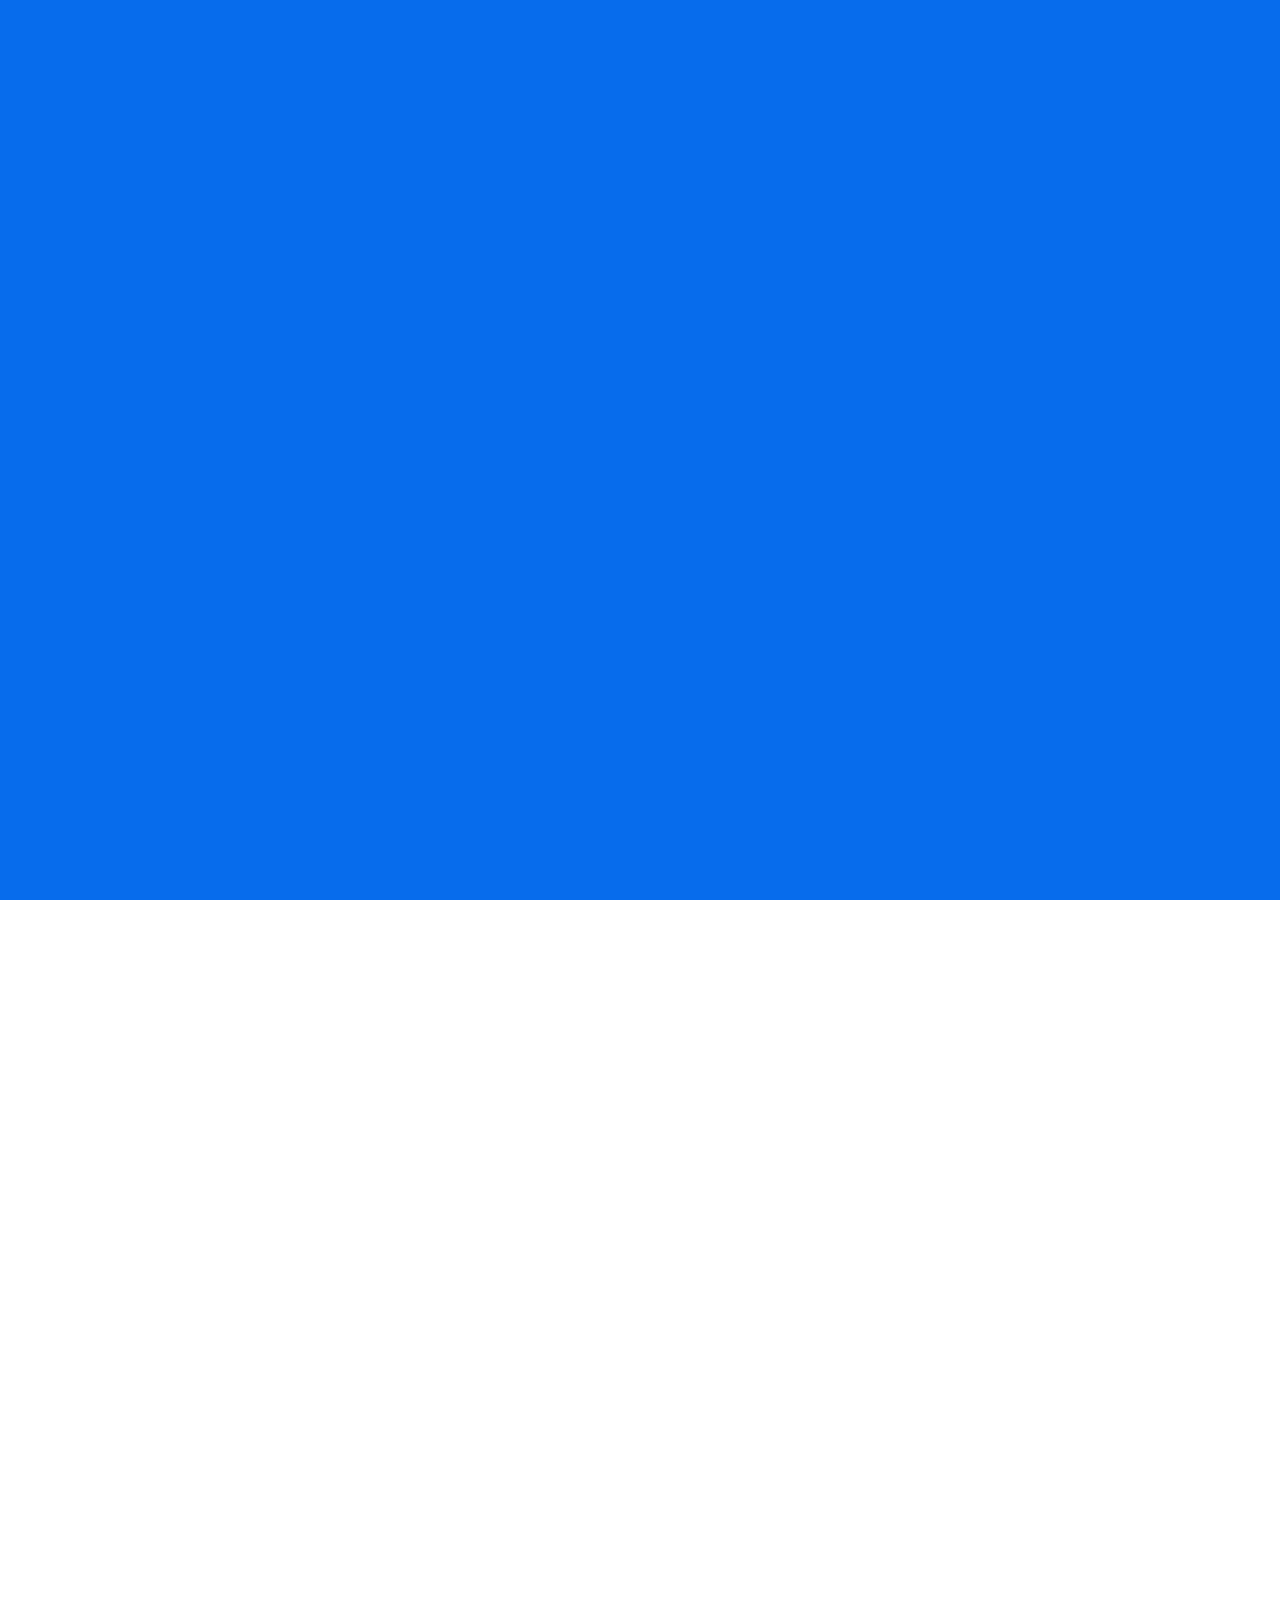
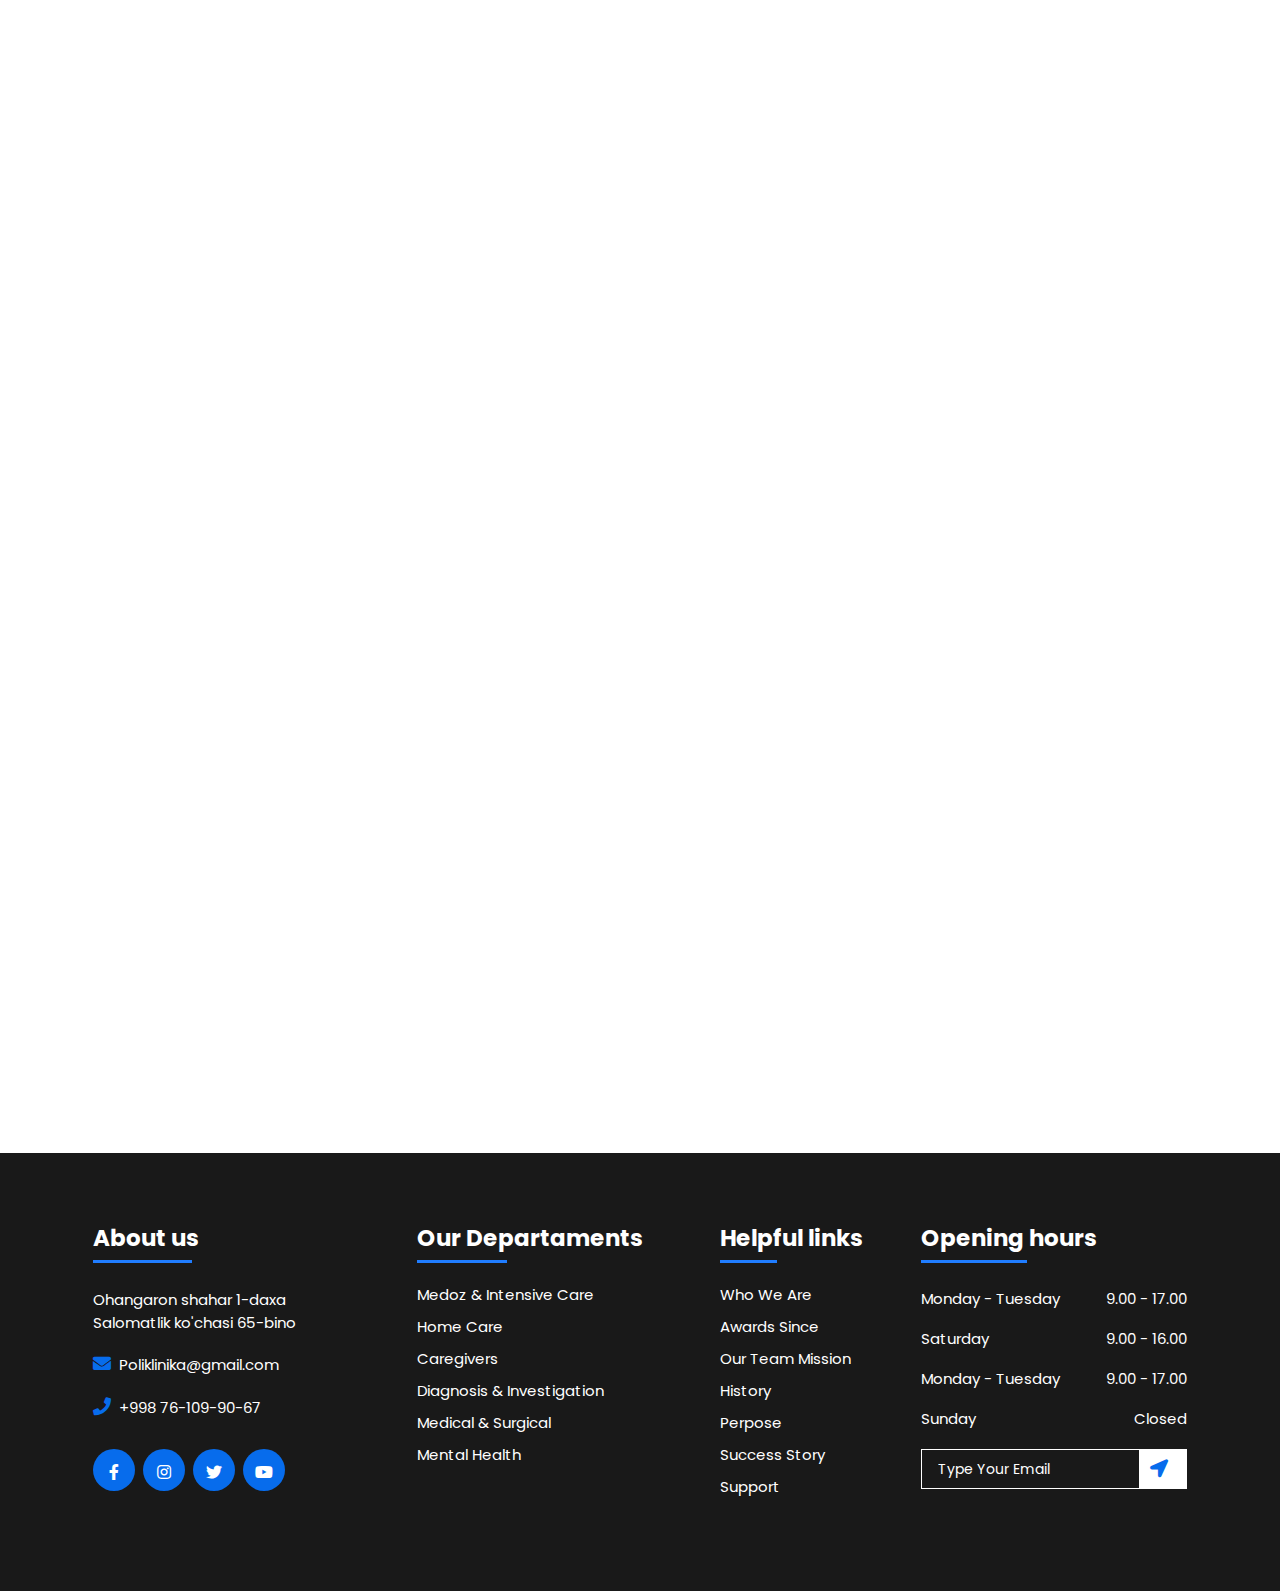
<file: about.html>
<!DOCTYPE html>
<html lang="en">

<head>
  <meta charset="UTF-8">
  <meta http-equiv="X-UA-Compatible" content="IE=edge">
  <meta name="viewport" content="width=device-width, initial-scale=1.0">
  <title>About</title>
  <!-- Links -->
  <link rel="stylesheet" href="css/bootstrap.css">
  <link rel="stylesheet" href="css/all.css">
  <link rel="stylesheet" href="css/animate.css">
  <link rel="stylesheet" href="css/secondary.css">
  <link rel="stylesheet" href="css/main.css">
</head>

<body>
 <div class="loader">
  <div class="pulse"></div>
 </div>

 <div class="content">
  <header class="header">
    <nav class="navbar-expand-lg navbar topbar bg-white" style="height: 74px;">
      <div class="container">
        <div class="row" style="width: 1200px;">
          <div class="col-lg-3 d-flex justify-content-start">
            <a href="index.html" class="navbar-brand logo">Shifoxona</a>
          </div>
          <div class="col-lg-9 align-items-center" style="position: relative; width: 80%;">
            <ul class="navbar-nav" style="display: flex; justify-content: space-between;">
              <li class="nav-item mr-3">
                <div class="topbar-icon-block">
                  <div class="topbar-icon">
                    <span><i class="fas fa-map-marker-alt"></i></span>
                  </div>
                  <div class="topbar-icon-text">
                    <span class="text-seondary">ADDRES:</span>
                    <h6>Ohangaron ,UZ</h5>
                  </div>
                </div>
              </li>
              <li class="nav-item mr-3">
                <div class="topbar-icon-block">
                  <div class="topbar-icon">
                    <span><i class="fas fa-clock"></i></span>
                  </div>
                  <div class="topbar-icon-text">
                    <span>Ochiladigan Vaqt:</span>
                    <h6>Dush-Shanba(7:00-18:00)</h6>
                  </div>
                </div>
              </li>
              <li class="nav-item mr-3">
                <div class="topbar-icon-block">
                  <div class="topbar-icon">
                    <span><i class="fas fa-phone"></i></span>
                  </div>
                  <div class="topbar-icon-text">
                    <span>Telefon raqam:</span>
                    <h6>+998 90 120 09 87</h5>
                  </div>
                </div>
              </li>
            </ul>
          </div>
        </div>
      </div>
    </nav>
    <nav class="navbar-expand-lg navbar bottombar bg-white" style="height: 74px;">
      <div class="container">
        <div class="row" style="width: 1200px;">
          <div class="col-lg-12 d-flex align-items-center" style="position: relative;">
            <ul class="navbar-nav">
              <li class="nav-item mr-3">
                <a href="index.html" class="nav-link">Bosh sahifa</a>
              </li>
              <li class="nav-item mr-3">
                <a href="about.html" class="nav-link">Biz haqimizda</a>
              </li>
              <li class="nav-item mr-3">
                <a href="blog.html" class="nav-link">Blog</a>
              </li>
              <li class="nav-item mr-3">
                <a href="contact.html" class="nav-link">Kontakt</a>
              </li>
              <li class="nav-item depar-item">
                <a href="departament.html" class="nav-link">Departament xizmatlari</a>
              </li>
              <li class="nav-item btn-item" style="position: absolute; right: 10px;">
                <button class="btn btn-primary rounded-0 border-0 shadow-none" style="background-color: #076cec;">
                  <a href="login.html">Login</a>
                </button>
                <button class="btn btn-primary rounded-0 border-0 shadow-none" style="background-color: #076cec;">
                  <a href="login.html">Ro'yxatdan o'tish</a>
                </button>
              </li>
            </ul>
          </div>
        </div>
      </div>
    </nav>
  </header>

  <main>
    <section class="bg-png-1" style="position: relative;">
      <div class="container pt-3">
        <div class="row mb-2">
          <div class="col-lg-12">
            <div class="menu-block">
              <div class="menu-2">
                <img src="img/icons/menu.png" alt="menu">
              </div>
            </div>
            <div class="box">
              <div class="menu-nav-2 border">
                <ul class="navbar-nav pt-5 d-block">
                  <li class="nav-item">
                    <a href="index.html" class="nav-link">Bosh sahifa</a>
                  </li>
                  <li class="nav-item">
                    <a href="about.html" class="nav-link">Biz haqimizda</a>
                  </li>
                  <li class="nav-item">
                    <a href="blog.html" class="nav-link">Blog</a>
                  </li>
                  <li class="nav-item">
                    <a href="contact.html" class="nav-link">Kontakt</a>
                  </li>
                  <li class="nav-item">
                    <a href="departament.html" class="nav-link">Departament xizmatlari</a>
                  </li>
                  <li class="nav-item">
                    <a href="login.html" class="nav-link">
                      Ro'yxatdan o'tish
                    </a>
                  </li>
                </ul>
              </div>
            </div>
          </div>
        </div>
        <div class="row d-flex justify-content-center">
          <div class="col-lg-12 mt-5 py-4 d-flex justify-content-center wow fadeInDown adrt ad" style="background: rgba(250, 250, 250, 0.8);">
            <div class="page-offer py-2" style="text-align: center; width: 433px;">
              <div class="page-offer-title">
                <h1>About Us</h1>
              </div>
              <div class="page-offer-img d-flex justify-content-center">
                <img src="/img/bg/lines.png" alt="" style="width: 100%;">
              </div>
              <ul class="nav-menu-2 list-unstyled">
                <li>
                  <a href="index.html">HOME <span class="pl-2">-</span></a>
                </li>
                <li>
                  <a href="#" style="color: rgb(238, 65, 53);">ABOUT</a>
                </li>
              </ul>
            </div>
          </div>
        </div>
      </div>
    </section>
    <section class="mb-5">
     <div class="container work-time">
       <div class="row" style="margin-top: -50px;">
         <div class="col-lg-4 col-md-6 col-sm-12 d-flex justify-content-center">
           <div class="card  border-0 rounded-0 shadow wow slideInLeft adrt">
             <div class="card-body px-4 pb-5 pt-5">
               <div class="shadow d-flex justify-content-center align-items-center" style="border-radius: 50%; width: 68px; height: 68px;">
                 <img src="img/icons/time-fast.png" alt="phone">
               </div>
               <div class="text mt-4">
                 <h6 style="font-weight: 600;">Ochiladigan vaqtlarimiz</h6>
                 <p class="card-text mt-2">
                   Dushanba-Juma <span class="ml-2">7:00 - 17:00</span> <br>
                   Dushanba-Juma <span class="ml-2">7:00 - 17:00</span> <br>
                   Dushanba-Juma <span class="ml-2">7:00 - 17:00</span>
                 </p>
                 <span style="font-weight: 600;">+70(900)-70-67</span>
               </div>
             </div>
           </div>
         </div>
         <div class="col-lg-4 col-md-6 col-sm-12 d-flex second-card justify-content-center">
           <div class="card  border-0 rounded-0 shadow wow fadeInUp adrt">
             <div class="card-body px-4 pb-5 pt-5">
               <div class="shadow d-flex justify-content-center align-items-center"
                 style="border-radius: 50%; width: 68px; height: 68px;">
                 <img src="img/icons/phone-vol.png" alt="phone">
               </div>
               <div class="text mt-5">
                 <h6 style="font-weight: 600;">Tez yordam qong'iroqi</h6>
                 <p class="card-text mt-2">
                   To'satdan sog'lig'ingiz yomonlashsa bizga qong'iroq qiling
                 </p>
                 <span style="font-weight: 600;">+70(900)-70-67</span>
               </div>
             </div>
           </div>
         </div>
         <div class="col-lg-4 col-md-6 col-sm-12 d-flex last-card justify-content-center">
           <div class="card  border-0 rounded-0 shadow  wow adrt fadeInLeft">
             <div class="card-body px-4 pb-5 pt-5">
               <div class="shadow d-flex justify-content-center align-items-center"
                 style="border-radius: 50%; width: 68px; height: 68px;">
                 <img src="img/icons/loc-1.png" alt="phone">
               </div>
               <div class="text mt-5">
                 <h6 style="font-weight: 600;">Royxat</h6>
                 <p class="card-text mt-2">
                   Bo'sh shifokorlar royxati
                 </p>
                 <button class="btn btn-primary rounded-0"><a href="#list"
                     class="text-white nav-link">Royxat</a></button>
               </div>
             </div>
           </div>
         </div>
       </div>
     </div>
   </section>
   <div class="container">
    <div class="row mb-3 mt-5 pt-5">
      <div class="col-lg-7 col-md-12 wow bounceInDown adrt">
        <h5 style="font-weight: 600;">Shifoxonamiz haqida</h5>
        <h2 class="mt-3 mb-4" style="font-weight: 700;">Bizda kuchli davolash tizimi</h2>
        <div class="text-secondary" style="line-height: 25px;">
          <p style="font-size: 15px;">Har bir bemor bizning shifoxonamizda davo topgusidir chunki bizning
            <br> metodimiz ishlayapti
          </p>
        </div>
        <div class="text-secondary will-db">
          <div>
            <ul class="our-prices list-unstyled pb-0 mb-0 " style="font-size: 14.2px; line-height: 34px;">
              <li class="about-item"> Praesent class magnis facere</li>
              <li class="about-item">Quia necessitatibus lacinia</li>
              <li class="about-item">Expedita commodi occaecat</li>
              <li class="about-item">Praesent class magnis facere</li>
            </ul>
          </div>
          <div class="second-menu">
            <ul class="our-prices list-unstyled" style="font-size: 14.2px; line-height: 34px;">
              <li class="about-item">Ridiculus doloribus donec</li>
              <li class="about-item">Aliqua senectus felis tellus</li>
              <li class="about-item"> Hymenaeos placerat</li>
              <li class="about-item"> Praesent porta class</li>
            </ul>
          </div>
        </div>
        <button class="btn-light mb-2 mt-2 shadow"><a href="about.html">Learn more</a></button>
      </div>
      <div class="col-lg-5 col-md-12 bg-doc-img  wow fadeInLeft adrt"></div>
    </div>
  </div>
</section>
   <section class="about-us-section wow fadeInDownBig adrt">
    <div class="container mb-5">
     <div class="row bg-primary-blue p-4 d-flex align-items-center">
       <div class="col-lg-1 col-md-2 col-sm-12 img-div">
         <div class="img d-flex justify-content-center align-items-center bg-white">
           <img src="img/icons/send.png" alt="send">
         </div>
       </div>
       <div class="col-lg-8 col-md-10 col-sm-12 text-div">
         <div class="send-text" style="text-align: center;">
           <span class="text-white do-text" style="font-size: 22px; font-weight: 600;">Imtiyozlarimizni olish uchun
             murojaat qiling</span>
         </div>
       </div>
       <div class="col-lg-3 col-md-12 btn-white-send">
         <button class="btn btn-white"><a href="contact.html">Qabulga yozilish</a></button>
       </div>
     </div>
   </div>
   </section>
   <section class="counter-block my-5 wow adrt zoomInDown">
    <div class="container bg-white">
      <div class="row p-5">
        <div class="col-lg-3 col-md-6 col-sm-6 p-1 d-flex align-items-center">
          <div class="counter-img">
            <img src="img/icons/patients-1.png" alt="patients">
          </div>
          <div class="counter-number ml-2 mt-2 p-2 pr-0">
            <h1 class="count">253</h1>
            <span style="font-size: 18px;">Recovery patients</span>
          </div>
        </div>
        <div class="col-lg-3 col-md-6 col-sm-6 p-1 d-flex align-items-center">
          <div class="counter-img">
            <img src="img/icons/patients-1.png" alt="patients">
          </div>
          <div class="counter-number ml-2 mt-2 p-2 pr-0">
            <h1 class="count">425</h1>
            <span style="font-size: 18px;">Total beds</span>
          </div>
        </div>
        <div class="col-lg-3 col-md-6 col-sm-6 p-1 d-flex align-items-center">
          <div class="counter-img">
            <img src="img/icons/patients-1.png" alt="patients">
          </div>
          <div class="counter-number ml-2 mt-2 p-2 pr-0">
            <h1 class="count">257</h1>
            <span style="font-size: 18px;">Total doctors</span>
          </div>
        </div>
        <div class="col-lg-3 col-md-6 col-sm-6 p-1 d-flex align-items-center">
          <div class="counter-img">
            <img src="img/icons/patients-1.png" alt="patients">
          </div>
          <div class="counter-number ml-2 mt-2 p-2 pr-0">
            <h1 class="count">176</h1>
            <span style="font-size: 18px;">Awards</span>
          </div>
        </div>
      </div>
    </div>
  </section>

  <section class="mt-5 mb-5">
    <div class="container">
      <div class="row pt-4 pb-5">
        <div class="col-lg-12 mb-4 departament-services d-flex justify-content-center">
          <div class="departament-text text-black adrt wow jackInTheBox" style="text-align: center;">
            <div class="title">
              <h5 style="font-weight: 600;">Departament Xizmatlari</h5>
            </div>
            <div class="under-title pt-2">
              <h1 style="font-weight: 700;">Shifoxonamiz Departament xizmatlari</h1>
            </div>
            <div class="title pt-3 text-secondary" style="font-size: 15px;">
              <span>Bizning Shifoxonamiz uzoq yilardan beri xizmat ko'rsatamiz. Muvaffaqiyat bilan biz bemorlarga
                g'amxo'rlik ko'rsatamiz.Bu biz uchun juda muhum</span>
            </div>
          </div>
        </div>
      </div>
      <div class="row departament-cards mb-4">
        <div class="col-lg-3  col-md-6 col-sm-12">
          <div class="card border-0 rounded-0 shadow wow adrt jello">
            <div class="card-body p-4">
              <div class="depar-card-img shadow-depar d-flex justify-content-center align-items-center">
                <img src="img/icons/1-s.png" alt="">
              </div>
              <div class="card-text pt-3">
                <h5 style="font-weight: 600;">Care at home</h5>
                <p style="font-size: 14.6px;" class="text-secondary pt-3">
                  Excepteur cras, earum ad rhoncus inceptos conubia ligula quod. Odio Amet eiusmod porta at!
                </p>
                <div class="arrow">
                  <a href="departament.html"><i class="fas fa-arrow-right"></i></a>
                </div>
              </div>
            </div>
          </div>
        </div>
        <div class="col-lg-3  col-md-6 col-sm-12">
          <div class="card border-0 rounded-0 shadow wow adrt fadeInRight">
            <div class="card-body p-4">
              <div class="depar-card-img shadow-depar d-flex justify-content-center align-items-center">
                <img src="img/icons/2-s.png" alt="">
              </div>
              <div class="card-text pt-3">
                <h5 style="font-weight: 600;">Major operation</h5>
                <p style="font-size: 14.6px;" class="text-secondary pt-3">
                  Excepteur cras, earum ad rhoncus inceptos conubia ligula quod. Odio Amet eiusmod porta at!
                </p>
                <div class="arrow">
                  <a href="departament.html"><i class="fas fa-arrow-right"></i></a>
                </div>
              </div>
            </div>
          </div>
        </div>
        <div class="col-lg-3  col-md-6 col-sm-12">
          <div class="card border-0 rounded-0 shadow wow adrt fadeInDown">
            <div class="card-body p-4">
              <div class="depar-card-img shadow-depar d-flex justify-content-center align-items-center">
                <img src="img/icons/3-s.png" alt="">
              </div>
              <div class="card-text pt-3">
                <h5 style="font-weight: 600;">Retirement Home</h5>
                <p style="font-size: 14.6px;" class="text-secondary pt-3">
                  Excepteur cras, earum ad rhoncus inceptos conubia ligula quod. Odio Amet eiusmod porta at!
                </p>
                <div class="arrow">
                  <a href="departament.html"><i class="fas fa-arrow-right"></i></a>
                </div>
              </div>
            </div>
          </div>
        </div>
        <div class="col-lg-3 col-md-6 col-sm-12">
          <div class="card border-0 rounded-0 shadow wow fadeInLeft adrt">
            <div class="card-body p-4">
              <div class="depar-card-img shadow-depar d-flex justify-content-center align-items-center">
                <img src="img/icons/4-s.png" alt="">
              </div>
              <div class="card-text pt-3">
                <h5 style="font-weight: 600;">Dental care</h5>
                <p style="font-size: 14.6px;" class="text-secondary pt-3">
                  Excepteur cras, earum ad rhoncus inceptos conubia ligula quod. Odio Amet eiusmod porta at!
                </p>
                <div class="arrow">
                  <a href="departament.html"><i class="fas fa-arrow-right"></i></a>
                </div>
              </div>
            </div>
          </div>
        </div>
      </div>
      <div class="row departament-cards mb-3">
        <div class="col-lg-3  col-md-6 col-sm-12">
          <div class="card border-0 rounded-0 shadow  wow fadeInLeft adrt">
            <div class="card-body p-4">
              <div class="depar-card-img shadow-depar d-flex justify-content-center align-items-center">
                <img src="img/icons/5-s.png" alt="">
              </div>
              <div class="card-text pt-3">
                <h5 style="font-weight: 600;">Tablets</h5>
                <p style="font-size: 14.6px;" class="text-secondary pt-3">
                  Excepteur cras, earum ad rhoncus inceptos conubia ligula quod. Odio Amet eiusmod porta at!
                </p>
                <div class="arrow">
                  <a href="departament.html"><i class="fas fa-arrow-right"></i></a>
                </div>
              </div>
            </div>
          </div>
        </div>
        <div class="col-lg-3 col-md-6 col-sm-12">
          <div class="card border-0 rounded-0 shadow wow fadeInDown adrt">
            <div class="card-body p-4">
              <div class="depar-card-img shadow-depar d-flex justify-content-center align-items-center">
                <img src="img/icons/6-s.png" alt="">
              </div>
              <div class="card-text pt-3">
                <h5 style="font-weight: 600;">Ambulance</h5>
                <p style="font-size: 14.6px;" class="text-secondary pt-3">
                  Excepteur cras, earum ad rhoncus inceptos conubia ligula quod. Odio Amet eiusmod porta at!
                </p>
                <div class="arrow">
                  <a href="departament.html"><i class="fas fa-arrow-right"></i></a>
                </div>
              </div>
            </div>
          </div>
        </div>
        <div class="col-lg-3  col-md-6 col-sm-12">
          <div class="card border-0 rounded-0 shadow wow fadeInUp adrt ad">
            <div class="card-body p-4">
              <div class="depar-card-img shadow-depar d-flex justify-content-center align-items-center">
                <img src="img/icons/7-s.png" alt="">
              </div>
              <div class="card-text pt-3">
                <h5 style="font-weight: 600;">Call Us</h5>
                <p style="font-size: 14.6px;" class="text-secondary pt-3">
                  Excepteur cras, earum ad rhoncus inceptos conubia ligula quod. Odio Amet eiusmod porta at!
                </p>
                <div class="arrow">
                  <a href="departament.html"><i class="fas fa-arrow-right"></i></a>
                </div>
              </div>
            </div>
          </div>
        </div>
        <div class="col-lg-3 col-md-6 col-sm-12">
          <div class="card border-0 rounded-0 shadow wow flipInX adrt">
            <div class="card-body p-4">
              <div class="depar-card-img shadow-depar d-flex justify-content-center align-items-center">
                <img src="img/icons/5-s.png" alt="">
              </div>
              <div class="card-text pt-3">
                <h5 style="font-weight: 600;">Laboratory</h5>
                <p style="font-size: 14.6px;" class="text-secondary pt-3">
                  Excepteur cras, earum ad rhoncus inceptos conubia ligula quod. Odio Amet eiusmod porta at!
                </p>
                <div class="arrow">
                  <a href="departament.html"><i class="fas fa-arrow-right"></i></a>
                </div>
              </div>
            </div>
          </div>
        </div>
      </div>
    </div>
  </section>
  <section class="map-section mb-5">
    <div class="container-fluid">
      <div class="row">
        <div class="col-lg-12">
          <script type="text/javascript" charset="utf-8" async src="https://api-maps.yandex.ru/services/constructor/1.0/js/?um=constructor%3A3cfa32be07b9a7ed2ac45c9bdb8028eb46e1477dcfc3667c73c595fb8e69f294&amp;width=100%25&amp;height=500&amp;lang=ru_RU&amp;scroll=false"></script>
        </div>
      </div>
    </div>
  </section>
  </main>

  <footer class="footer">
    <section style="background:#191919;">
      <div class="container">
        <div class="row p-5" style="display: flex; justify-content: space-between;">
          <div class="col-lg-3 py-4 pr-4">
            <ul class="about-footer-block footer-blocks text-white pl-0">
              <div class="footer-title">
                <h4>About us</h4>
              </div>
              <ul class="footer-list list-group list-unstyled pt-3" style="font-size: 15px;">
                <li>
                  <span>Ohangaron shahar 1-daxa Salomatlik ko'chasi 65-bino</span>
                </li>
                <li>
                  <span><i class="fas fa-envelope"></i><span>Poliklinika@gmail.com</span></span>
                </li>
                <li>
                  <span><i class="fas fa-phone"></i><span>+998 76-109-90-67</span></span>
                </li>
                <li>
                  <div class="footer-socials">
                    <div class="footer-icon">
                      <a href="#"><i class="fab fa-facebook-f"></i></a>
                    </div>
                    <div class="footer-icon ml-2">
                      <a href="#"><i class="fab fa-instagram"></i></a>
                    </div>
                    <div class="footer-icon ml-2">
                      <a href="#"><i class="fab fa-twitter"></i></a>
                    </div>
                    <div class="footer-icon ml-2">
                      <a href="#"><i class="fab fa-youtube"></i></a>
                    </div>
                  </div>
                </li>
              </ul>
            </div>
            <div class="col-lg-3.5 py-4 pr-4">
              <ul class="depar-footer-block footer-blocks text-white pl-0">
                <div class="footer-title">
                  <h4>Our Departaments</h4>
                </div>
                <ul class="footer-list list-group list-unstyled pt-3" style="font-size: 15px; line-height: 12px;">
                  <li>
                    <a href="#">
                      <span>Medoz & Intensive Care</span>
                    </a>
                  </li>
                  <li>
                    <a href="#">
                      <span>Home Care</span>
                    </a>
                  </li>
                  <li>
                    <a href="#">
                      <span>Caregivers</span>
                    </a>
                  </li>
                  <li>
                    <a href="#">
                      <span>Diagnosis & Investigation</span>
                    </a>
                  </li>
                  <li>
                    <a href="#">
                      <span>Medical & Surgical</span>
                    </a>
                  </li>
                  <li>
                    <a href="#">
                      <span>Mental Health</span>
                    </a>
                  </li>
                </ul>
              </div>
              <div class="col-lg-2.5 py-4 third-col">
                <ul class="depar-footer-block footer-blocks text-white pl-0">
                  <div class="footer-title">
                    <h4>Helpful links</h4>
                  </div>
                  <ul class="footer-list list-group list-unstyled pt-3" style="font-size: 15px; line-height: 12px;">
                    <li>
                      <a href="#">
                        <span>Who We Are</span>
                      </a>
                    </li>
                    <li>
                      <a href="#">
                        <span>Awards Since</span>
                      </a>
                    </li>
                    <li>
                      <a href="#">
                        <span>Our Team Mission</span>
                      </a>
                    </li>
                    <li>
                      <a href="#">
                        <span>History</span>
                      </a>
                    </li>
                    <li>
                      <a href="#">
                        <span>Perpose</span>
                      </a>
                    </li>
                    <li>
                      <a href="#">
                        <span>Success Story</span>
                      </a>
                    </li>
                    <li>
                      <a href="#">
                        <span>Support</span>
                      </a>
                    </li>
                  </ul>
                </div>
                <div class="col-lg-3 py-4 col-md-6 col-sm-12">
                  <ul class="depar-footer-block footer-blocks text-white pl-0">
                    <div class="footer-title">
                      <h4>Opening hours</h4>
                    </div>
                    <ul class="footer-list list-group list-unstyled pt-3" style="font-size: 15px; line-height: 20px;">
                      <li>
                        <div class="footer-time" style="display: flex; justify-content: space-between;">
                          <span>Monday - Tuesday</span>
                          <span>9.00 - 17.00</span>
                        </div>
                      </li>
                      <li>
                        <div class="footer-time" style="display: flex; justify-content: space-between;">
                          <span>Saturday</span>
                          <span>9.00 - 16.00</span>
                        </div>
                      </li>
                      <li>
                        <div class="footer-time" style="display: flex; justify-content: space-between;">
                          <span>Monday - Tuesday</span>
                          <span>9.00 - 17.00</span>
                        </div>
                      </li>
                      <li>
                        <div class="footer-time" style="display: flex; justify-content: space-between;">
                          <span>Sunday</span>
                          <span>Closed</span>
                        </div>
                      </li>
                      <li>
                        <div class="subscribe">
                          <form>
                            <input type="text" placeholder="Type Your Email">
                            <button type="submit"><i class="fas fa-location-arrow"></i></button>
                          </form>
                        </div>
                      </li>
                    </ul>
                  </div>
          </div>
        </div>
      </div>
    </section>
  </footer>
 </div>
  


 <script src="js/wow.min.js"></script>
  <script src="js/jquery.min.js"></script>
  <script src="js/main.js"></script>
  <script>
    wow = new WOW(
                {
                boxClass:     'wow',      // default
                animateClass: 'animated', // default
                offset:       250,          // default
                mobile:       true,       // default
                live:         true        // default
              }
              )
              wow.init();
  </script>
  
</body>

</html>
</file>
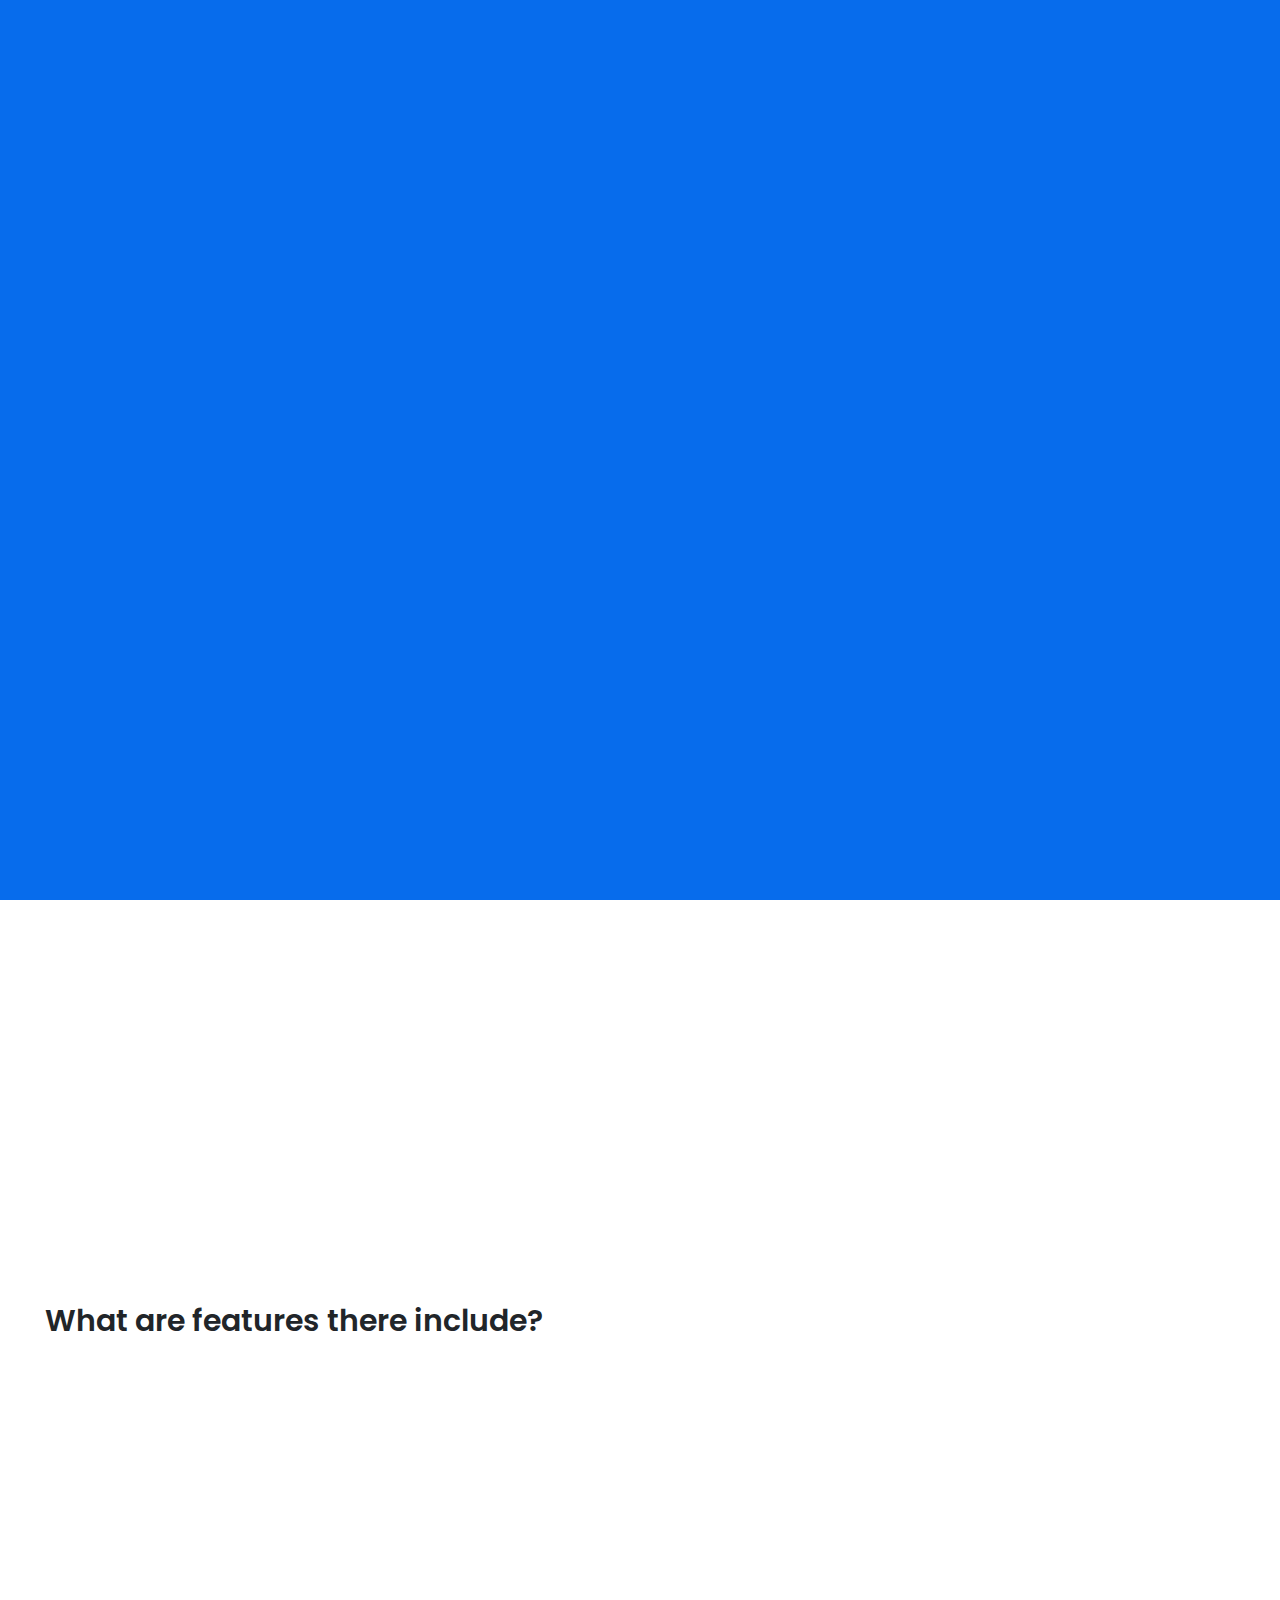
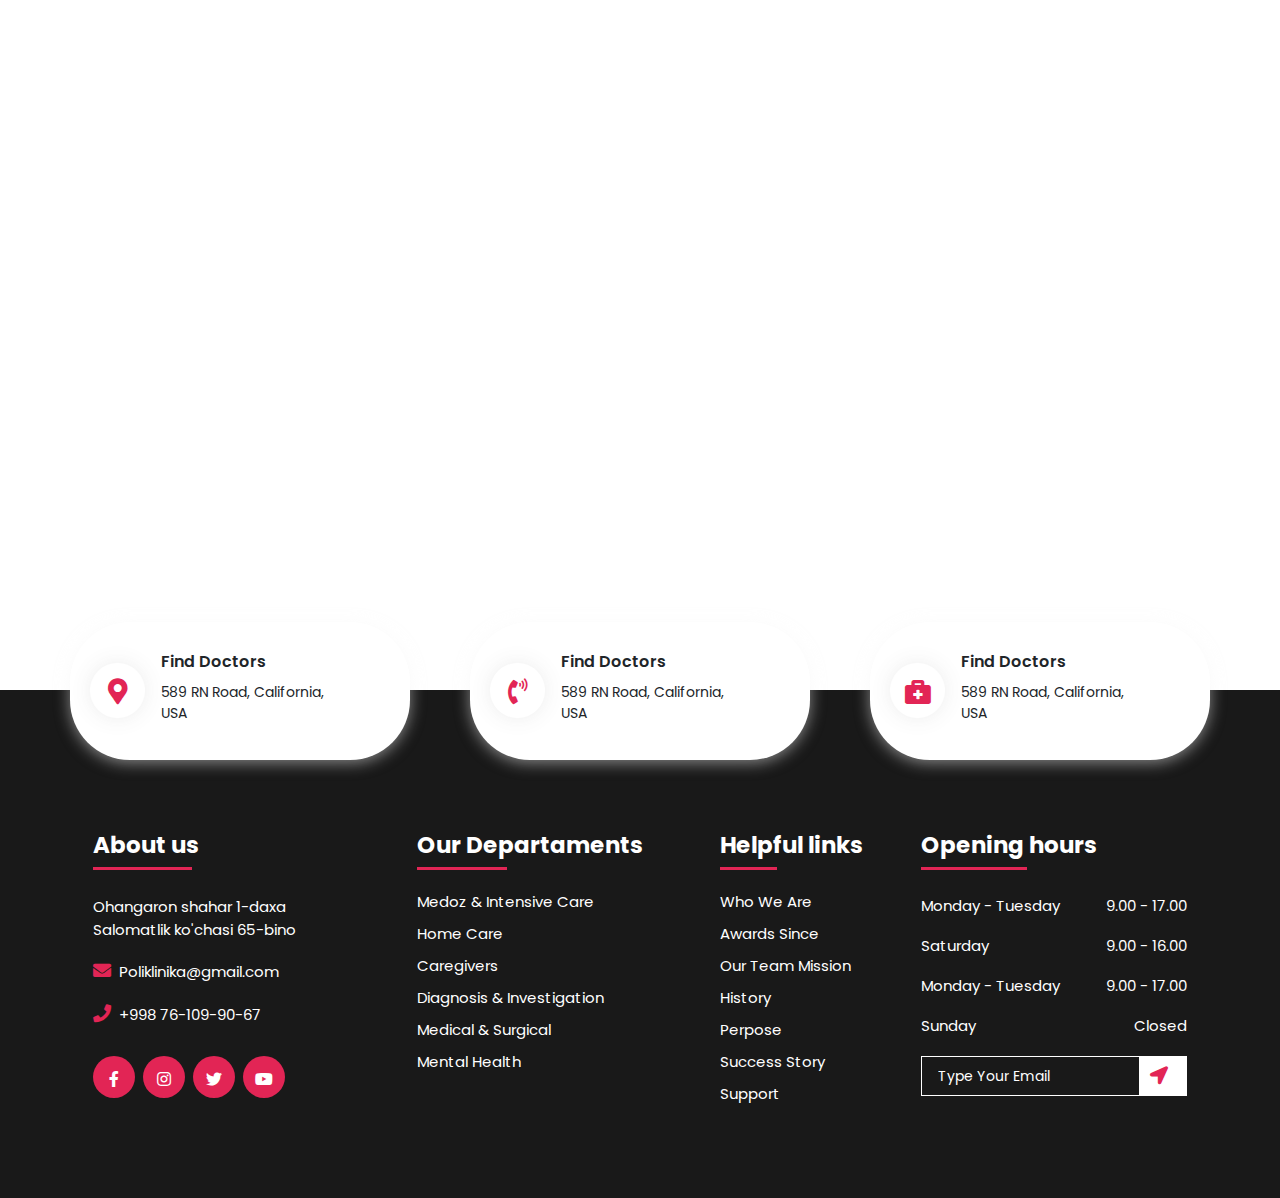
<file: blog.html>
<!DOCTYPE html>
<html lang="en">

<head>
  <meta charset="UTF-8">
  <meta http-equiv="X-UA-Compatible" content="IE=edge">
  <meta name="viewport" content="width=device-width, initial-scale=1.0">
  <title>Blog</title>
  <!-- Links -->
  <link rel="stylesheet" href="css/bootstrap.css">
  <link rel="stylesheet" href="css/all.css">
  <link rel="stylesheet" href="css/animate.css">
  <link rel="stylesheet" href="css/main.css">
  <link rel="stylesheet" href="css/secondary.css">
</head>

<body>
  <div class="loader">
    <div class="pulse"></div>
   </div>
  <header class="header">
    <nav class="navbar-expand-lg navbar topbar bg-white" style="height: 74px;">
      <div class="container">
        <div class="row" style="width: 1200px;">
          <div class="col-lg-3 d-flex justify-content-start">
            <a href="index.html" class="navbar-brand logo">Shifoxona</a>
          </div>
          <div class="col-lg-9 align-items-center" style="position: relative; width: 80%;">
            <ul class="navbar-nav" style="display: flex; justify-content: space-between;">
              <li class="nav-item mr-3">
                <div class="topbar-icon-block">
                  <div class="topbar-icon">
                    <span><i class="fas fa-map-marker-alt"></i></span>
                  </div>
                  <div class="topbar-icon-text">
                    <span class="text-seondary">ADDRES:</span>
                    <h6>Ohangaron ,UZ</h5>
                  </div>
                </div>
              </li>
              <li class="nav-item mr-3">
                <div class="topbar-icon-block">
                  <div class="topbar-icon">
                    <span><i class="fas fa-clock"></i></span>
                  </div>
                  <div class="topbar-icon-text">
                    <span>Ochiladigan Vaqt:</span>
                    <h6>Dush-Shanba(7:00-18:00)</h6>
                  </div>
                </div>
              </li>
              <li class="nav-item mr-3">
                <div class="topbar-icon-block">
                  <div class="topbar-icon">
                    <span><i class="fas fa-phone"></i></span>
                  </div>
                  <div class="topbar-icon-text">
                    <span>Telefon raqam:</span>
                    <h6>+998 90 120 09 87</h5>
                  </div>
                </div>
              </li>
            </ul>
          </div>
        </div>
      </div>
    </nav>
    <nav class="navbar-expand-lg navbar bottombar bg-white" style="height: 74px;">
      <div class="container">
        <div class="row" style="width: 1200px;">
          <div class="col-lg-12 d-flex align-items-center" style="position: relative;">
            <ul class="navbar-nav">
              <li class="nav-item mr-3">
                <a href="index.html" class="nav-link">Bosh sahifa</a>
              </li>
              <li class="nav-item mr-3">
                <a href="about.html" class="nav-link">Biz haqimizda</a>
              </li>
              <li class="nav-item mr-3">
                <a href="blog.html" class="nav-link">Blog</a>
              </li>
              <li class="nav-item mr-3">
                <a href="contact.html" class="nav-link">Kontakt</a>
              </li>
              <li class="nav-item depar-item">
                <a href="departament.html" class="nav-link">Departament xizmatlari</a>
              </li>
              <li class="nav-item btn-item" style="position: absolute; right: 10px;">
                <button class="btn btn-primary rounded-0 border-0 shadow-none" style="background-color: #076cec;">
                  <a href="login.html">Login</a>
                </button>
                <button class="btn btn-primary rounded-0 border-0 shadow-none" style="background-color: #076cec;">
                  <a href="login.html">Ro'yxatdan o'tish</a>
                </button>
              </li>
            </ul>
          </div>
        </div>
      </div>
    </nav>
  </header>

  <main>
    <section class="bg-png-1" style="position: relative;">
      <div class="container pt-3">
        <div class="row mb-2">
          <div class="col-lg-12">
            <div class="menu-block">
              <div class="menu-2">
                <img src="img/icons/menu.png" alt="menu">
              </div>
            </div>
            <div class="box">
              <div class="menu-nav-2 border">
                <ul class="navbar-nav pt-5 d-block">
                  <li class="nav-item">
                    <a href="index.html" class="nav-link">Bosh sahifa</a>
                  </li>
                  <li class="nav-item">
                    <a href="about.html" class="nav-link">Biz haqimizda</a>
                  </li>
                  <li class="nav-item">
                    <a href="blog.html" class="nav-link">Blog</a>
                  </li>
                  <li class="nav-item">
                    <a href="contact.html" class="nav-link">Kontakt</a>
                  </li>
                  <li class="nav-item">
                    <a href="departament.html" class="nav-link">Departament xizmatlari</a>
                  </li>
                  <li class="nav-item">
                    <a href="login.html" class="nav-link">
                      Ro'yxatdan o'tish
                    </a>
                  </li>
                </ul>
              </div>
            </div>
          </div>
        </div>
        <div class="row d-flex justify-content-center">
          <div class="col-lg-12 mt-5 py-4 d-flex justify-content-center wow adrt ad fadeInDown" style="background: rgba(250, 250, 250, 0.8);">
            <div class="page-offer py-2" style="text-align: center; width: 433px;">
              <div class="page-offer-title">
                <h1>BLOG</h1>
              </div>
              <div class="page-offer-img d-flex justify-content-center">
                <img src="/img/bg/lines.png" alt="" style="width: 100%;">
              </div>
              <ul class="nav-menu-2 list-unstyled">
                <li>
                  <a href="index.html">HOME <span class="pl-2">-</span></a>
                </li>
                <li>
                  <a href="#" style="color: rgb(238, 65, 53);;">BLOG</a>
                </li>
              </ul>
            </div>
          </div>
        </div>
      </div>
    </section>
    <section class="blog-section">
      <div class="container">
        <div class="row mt-5">
          <div class="col-lg-12">
            <div class="col-lg-12 mb-4 pt-3 team d-flex justify-content-center">
              <div class="team-text wow adrt bounceIn" style="text-align: center;">
                <div class="title">
                  <h5 style="font-weight: 600;">Bizning Blog</h5>
                </div>
                <div class="under-title pt-2">
                  <h1 style="font-weight: 700;">Yangiliklardan xabardor boling</h1>
                </div>
                <div class="title pt-2 text-secondary" style="font-size: 15px;">
                  <span>Bizning Shifoxonamiz uzoq yilardan beri xizmat ko'rsatamiz. Muvaffaqiyat bilan biz bemorlarga
                    g'amxo'rlik ko'rsatamiz.</span>
                  <span class="centered-text">Bu biz uchun juda muhum</span>
                </div>
              </div>
            </div>
          </div>
        </div>
        <div class="row mb-5 mt-3">
          <div class="col-lg-8 col-md-12">
            <div class="single-blog wow adrt zoomIn">
              <div class="single-blog-title">
                <h2 style="font-weight: 600;">How to learn JavaScript thoroughly and take a certificate efficiently</h2>
              </div>
              <div class="single-blog-img mt-4">
                <img src="img/blog/single2.jpg" alt="single2">
              </div>
              <div class="single-blog-who text-secondary" style="font-size: 15px;">
                <span>Author: Carino</span>
                <span>PalveeCategory: JavaScript development </span>
                <span>Comments(34)</span>
              </div>
            </div>
            <div class="news-title mb-3">
              <h2>What are features there include? </h2>
            </div>
            <div class="news-text text-secondary wow adrt rollIn">
              <p>Perferendis lacinia non, est distinctio ut eveniet, posuere mus 
                nostrum eget itaque, irure illo leo. Est! Numquam autem ipsa!
                 Dolores eiusmod, impedit bibendum porro! Error! Magna quia. 
                 Quia officia non? Lectus corporis laudantium cursus voluptas eveniet
              </p>
              <p>Perferendis lacinia non, est distinctio ut eveniet, posuere mus 
                nostrum eget itaque, irure illo leo. Est! Numquam autem ipsa!
                 Dolores eiusmod, impedit bibendum porro! Error! Magna quia. 
                 Quia officia non? Lectus corporis laudantium cursus voluptas eveniet
              </p>
            </div>
            <div class="list mt-3 wow adrt fadeInDown" style="line-height: 30px;">
              <ul class="list-unstyled">
                <li>
                  <i class="fas fa-arrow-circle-right"></i>
                  <span class="ml-2">Aut cursus leo, aenean vehicula incididunt senectus</span>
                </li>
                <li>
                  <i class="fas fa-arrow-circle-right"></i>
                  <span class="ml-2">Aut cursus leo, aenean vehicula incididunt senectus</span>
                </li>
                <li>
                  <i class="fas fa-arrow-circle-right"></i>
                  <span class="ml-2">Aut cursus leo, aenean vehicula incididunt senectus</span>
                </li>
              </ul>
            </div>
          </div>

          <!-- Widgets -->
          <div class="col-lg-4 widget  col-md-12">
            <div class="card border-0 p-3 offset-lg-1 wow adrt flipInX">
              <div class="card-body">
                <form action="#">
                  <div class="input-group">
                    <input type="text" id="search-input" class="form-control" name="search-input" placeholder="Search">
                    <button class="btn-search" name="search-btn" id="search-btn"><i class="fas fa-search"></i></button>
                  </div>
                </form>
              </div>
            </div>
            <div class="card border-0 p-3 offset-lg-1 mt-4 wow adrt jackInTheBox">
              <div class="card-body">
                <span class="card-title" style="font-weight: 600;">RECENT POSTS</span>
                <!-- POSTS -->
                <div class="post d-flex justify-content-center">
                  <div class="post-img">
                    <img src="img/blog/post-1.png" alt="post1">
                  </div>
                  <div class="post-text pl-3" style="text-align: start;">
                    <span class="post-title">Ye On Properly Handsome Returned Throwing Am</span><br>
                    <span class="post-date">JAN 06 20</span>
                  </div>
                </div>
                <!-- POST_2 -->
                <div class="post d-flex justify-content-center">
                  <div class="post-img">
                    <img src="img/blog/post-2.png" alt="post1">
                  </div>
                  <div class="post-text pl-3" style="text-align: start;">
                    <span class="post-title"> Without Wishing He Of Picture No Exposed Talking</span><br>
                    <span class="post-date">JAN 06 20</span>
                  </div>
                </div>
                <!-- POST_3 -->
                <div class="post d-flex justify-content-center">
                  <div class="post-img">
                    <img src="img/blog/post-3.png" alt="post1">
                  </div>
                  <div class="post-text pl-3" style="text-align: start;">
                    <span class="post-title">Offered Say Visited Elderly And. Waited Period Are</span><br>
                    <span class="post-date">JAN 06 20</span>
                  </div>
                </div>
                <!-- POST_4 -->
                <div class="post d-flex justify-content-center">
                  <div class="post-img">
                    <img src="img/blog/post-4.png" alt="post1">
                  </div>
                  <div class="post-text pl-3" style="text-align: start;">
                    <span class="post-title" style="margin-top: -10px;">Herself Too Improve Winding Ask Expense Spending</span><br>
                    <span class="post-date">JAN 06 20</span>
                  </div>
                </div>
              </div>
            </div>
          </div>
       </div>

       <div class="row mb-5 blog-cards mt-3">
        <div class="col-lg-4 col-md-6 col-sm-12">
          <div class="card border-0 rounded-0 shadow wow fadeInLeft adrt">
            <div class="card-body p-0">
              <div class="card-img-wrap">
                <img src="img/blog/3.jpg" alt="woman with glasses" class="card-img rounded-0">
              </div>
              <div class="card-text p-3" style="text-align: start;">
                <h6 class="blog-card-title pt-3"><a href="blog.html" class="title-link">Officia Amet Optio Natoque
                    Ante, Orci Potenti</a></h6>
                <p class="blog-card-text text-secondary">Sapien lorem laborum voluptate! Arcu et officia amet optio
                  natoque ante, orci potenti</p>
                <div class="icons mt-4">
                  <button class="learn-more"><a href="blog.html"> Learn more</a></button>
                </div>
              </div>
            </div>
          </div>
        </div>
        <div class="col-lg-4 col-md-6 col-sm-12">
          <div class="card border-0 rounded-0 shadow wow fadeInUp adrt ad">
            <div class="card-body p-0">
              <div class="card-img-wrap">
                <img src="img/blog/2.jpg" alt="woman with glasses" class="card-img rounded-0">
              </div>
              <div class="card-text p-3" style="text-align: start;">
                <h6 class="blog-card-title pt-3"><a href="blog.html" class="title-link">Officia Amet Optio Natoque
                    Ante, Orci Potenti</a></h6>
                <p class="blog-card-text text-secondary">Sapien lorem laborum voluptate! Arcu et officia amet optio
                  natoque ante, orci potenti</p>
                <div class="icons mt-4">
                  <button class="learn-more"><a href="blog.html"> Learn more</a></button>
                </div>
              </div>
            </div>
          </div>
        </div>
        <div class="col-lg-4  col-md-6 col-sm-12 last-blog-card">
          <div class="card border-0 rounded-0 shadow wow fadeInLeft adrt">
            <div class="card-body p-0">
              <div class="card-img-wrap">
                <img src="img/blog/1.jpg" alt="woman with glasses" class="card-img rounded-0">
              </div>
              <div class="card-text p-3" style="text-align: start;">
                <h6 class="blog-card-title pt-3"><a href="blog.html" class="title-link">Officia Amet Optio Natoque
                    Ante, Orci Potenti</a></h6>
                <p class="blog-card-text text-secondary">Sapien lorem laborum voluptate! Arcu et officia amet optio
                  natoque ante, orci potenti</p>
                <div class="icons mt-4">
                  <button class="learn-more"><a href="blog.html"> Learn more</a></button>
                </div>
              </div>
            </div>
          </div>
        </div>
      </div>
    </section>
    <section>
      <div class="container" style="margin-bottom: -140px;">
        <div class="row sm-cards mt-5" style="margin-bottom: 70px;">
          <div class="col-lg-4  col-md-6">
            <div class="card">
              <div class="card-body d-flex align-items-center">
                <div class="card-icon">
                  <i class="fas fa-map-marker-alt"></i>
                </div>
                <div class="card-text pl-3 pt-2">
                  <span class="span-title" style="font-weight: 560;">Find Doctors</span>
                  <p class="pt-2 text-gray">589 RN Road, California, USA</p>
                </div>
              </div>
            </div>
          </div>
          <div class="col-lg-4  col-md-6 second-sm">
            <div class="card">
              <div class="card-body d-flex align-items-center">
                <div class="card-icon">
                  <i class="fas fa-phone-volume"></i>
                </div>
                <div class="card-text pl-3 pt-2">
                  <span class="span-title" style="font-weight: 560;">Find Doctors</span>
                  <p class="pt-2 text-gray">589 RN Road, California, USA</p>
                </div>
              </div>
            </div>
          </div>
          <div class="col-lg-4 col-md-6 third-sm">
            <div class="card">
              <div class="card-body d-flex align-items-center">
                <div class="card-icon">
                  <i class="fas fa-briefcase-medical"></i>
                </div>
                <div class="card-text pl-3 pt-2">
                  <span class="span-title" style="font-weight: 560;">Find Doctors</span>
                  <p class="pt-2 text-gray">589 RN Road, California, USA</p>
                </div>
              </div>
            </div>
          </div>
        </div>
      </div>
    </section>
  </main>

  <footer class="footer">
    <section style="background:#191919;">
      <div class="container" style="padding-top: 70px;">
        <div class="row p-5" style="display: flex; justify-content: space-between;">
          <div class="col-lg-3 py-4 pr-4">
            <ul class="about-footer-block footer-blocks text-white pl-0">
              <div class="footer-title">
                <h4>About us</h4>
              </div>
              <ul class="footer-list list-group list-unstyled pt-3" style="font-size: 15px;">
                <li>
                  <span>Ohangaron shahar 1-daxa Salomatlik ko'chasi 65-bino</span>
                </li>
                <li>
                  <span><i class="fas fa-envelope"></i><span>Poliklinika@gmail.com</span></span>
                </li>
                <li>
                  <span><i class="fas fa-phone"></i><span>+998 76-109-90-67</span></span>
                </li>
                <li>
                  <div class="footer-socials">
                    <div class="footer-icon">
                      <a href="#"><i class="fab fa-facebook-f"></i></a>
                    </div>
                    <div class="footer-icon ml-2">
                      <a href="#"><i class="fab fa-instagram"></i></a>
                    </div>
                    <div class="footer-icon ml-2">
                      <a href="#"><i class="fab fa-twitter"></i></a>
                    </div>
                    <div class="footer-icon ml-2">
                      <a href="#"><i class="fab fa-youtube"></i></a>
                    </div>
                  </div>
                </li>
              </ul>
            </div>
            <div class="col-lg-3.5 py-4 pr-4">
              <ul class="depar-footer-block footer-blocks text-white pl-0">
                <div class="footer-title">
                  <h4>Our Departaments</h4>
                </div>
                <ul class="footer-list list-group list-unstyled pt-3" style="font-size: 15px; line-height: 12px;">
                  <li>
                    <a href="#">
                      <span>Medoz & Intensive Care</span>
                    </a>
                  </li>
                  <li>
                    <a href="#">
                      <span>Home Care</span>
                    </a>
                  </li>
                  <li>
                    <a href="#">
                      <span>Caregivers</span>
                    </a>
                  </li>
                  <li>
                    <a href="#">
                      <span>Diagnosis & Investigation</span>
                    </a>
                  </li>
                  <li>
                    <a href="#">
                      <span>Medical & Surgical</span>
                    </a>
                  </li>
                  <li>
                    <a href="#">
                      <span>Mental Health</span>
                    </a>
                  </li>
                </ul>
              </div>
              <div class="col-lg-2.5 py-4 third-col">
                <ul class="depar-footer-block footer-blocks text-white pl-0">
                  <div class="footer-title">
                    <h4>Helpful links</h4>
                  </div>
                  <ul class="footer-list list-group list-unstyled pt-3" style="font-size: 15px; line-height: 12px;">
                    <li>
                      <a href="#">
                        <span>Who We Are</span>
                      </a>
                    </li>
                    <li>
                      <a href="#">
                        <span>Awards Since</span>
                      </a>
                    </li>
                    <li>
                      <a href="#">
                        <span>Our Team Mission</span>
                      </a>
                    </li>
                    <li>
                      <a href="#">
                        <span>History</span>
                      </a>
                    </li>
                    <li>
                      <a href="#">
                        <span>Perpose</span>
                      </a>
                    </li>
                    <li>
                      <a href="#">
                        <span>Success Story</span>
                      </a>
                    </li>
                    <li>
                      <a href="#">
                        <span>Support</span>
                      </a>
                    </li>
                  </ul>
                </div>
                <div class="col-lg-3 py-4 col-md-6 col-sm-12">
                  <ul class="depar-footer-block footer-blocks text-white pl-0">
                    <div class="footer-title">
                      <h4>Opening hours</h4>
                    </div>
                    <ul class="footer-list list-group list-unstyled pt-3" style="font-size: 15px; line-height: 20px;">
                      <li>
                        <div class="footer-time" style="display: flex; justify-content: space-between;">
                          <span>Monday - Tuesday</span>
                          <span>9.00 - 17.00</span>
                        </div>
                      </li>
                      <li>
                        <div class="footer-time" style="display: flex; justify-content: space-between;">
                          <span>Saturday</span>
                          <span>9.00 - 16.00</span>
                        </div>
                      </li>
                      <li>
                        <div class="footer-time" style="display: flex; justify-content: space-between;">
                          <span>Monday - Tuesday</span>
                          <span>9.00 - 17.00</span>
                        </div>
                      </li>
                      <li>
                        <div class="footer-time" style="display: flex; justify-content: space-between;">
                          <span>Sunday</span>
                          <span>Closed</span>
                        </div>
                      </li>
                      <li>
                        <div class="subscribe">
                          <form>
                            <input type="text" placeholder="Type Your Email">
                            <button type="submit"><i class="fas fa-location-arrow"></i></button>
                          </form>
                        </div>
                      </li>
                    </ul>
                  </div>
          </div>
        </div>
      </div>
    </section>
  </footer>

  <!-- Script files -->
  <script src="js/jquery.min.js"></script>
  <script src="js/wow.min.js"></script>
  <script src="js/main.js"></script>
  <script>
    wow = new WOW(
                {
                boxClass:     'wow',      // default
                animateClass: 'animated', // default
                offset:       250,          // default
                mobile:       true,       // default
                live:         true        // default
              }
              )
              wow.init();
  </script>
  </script>
</body>

</html>
</file>
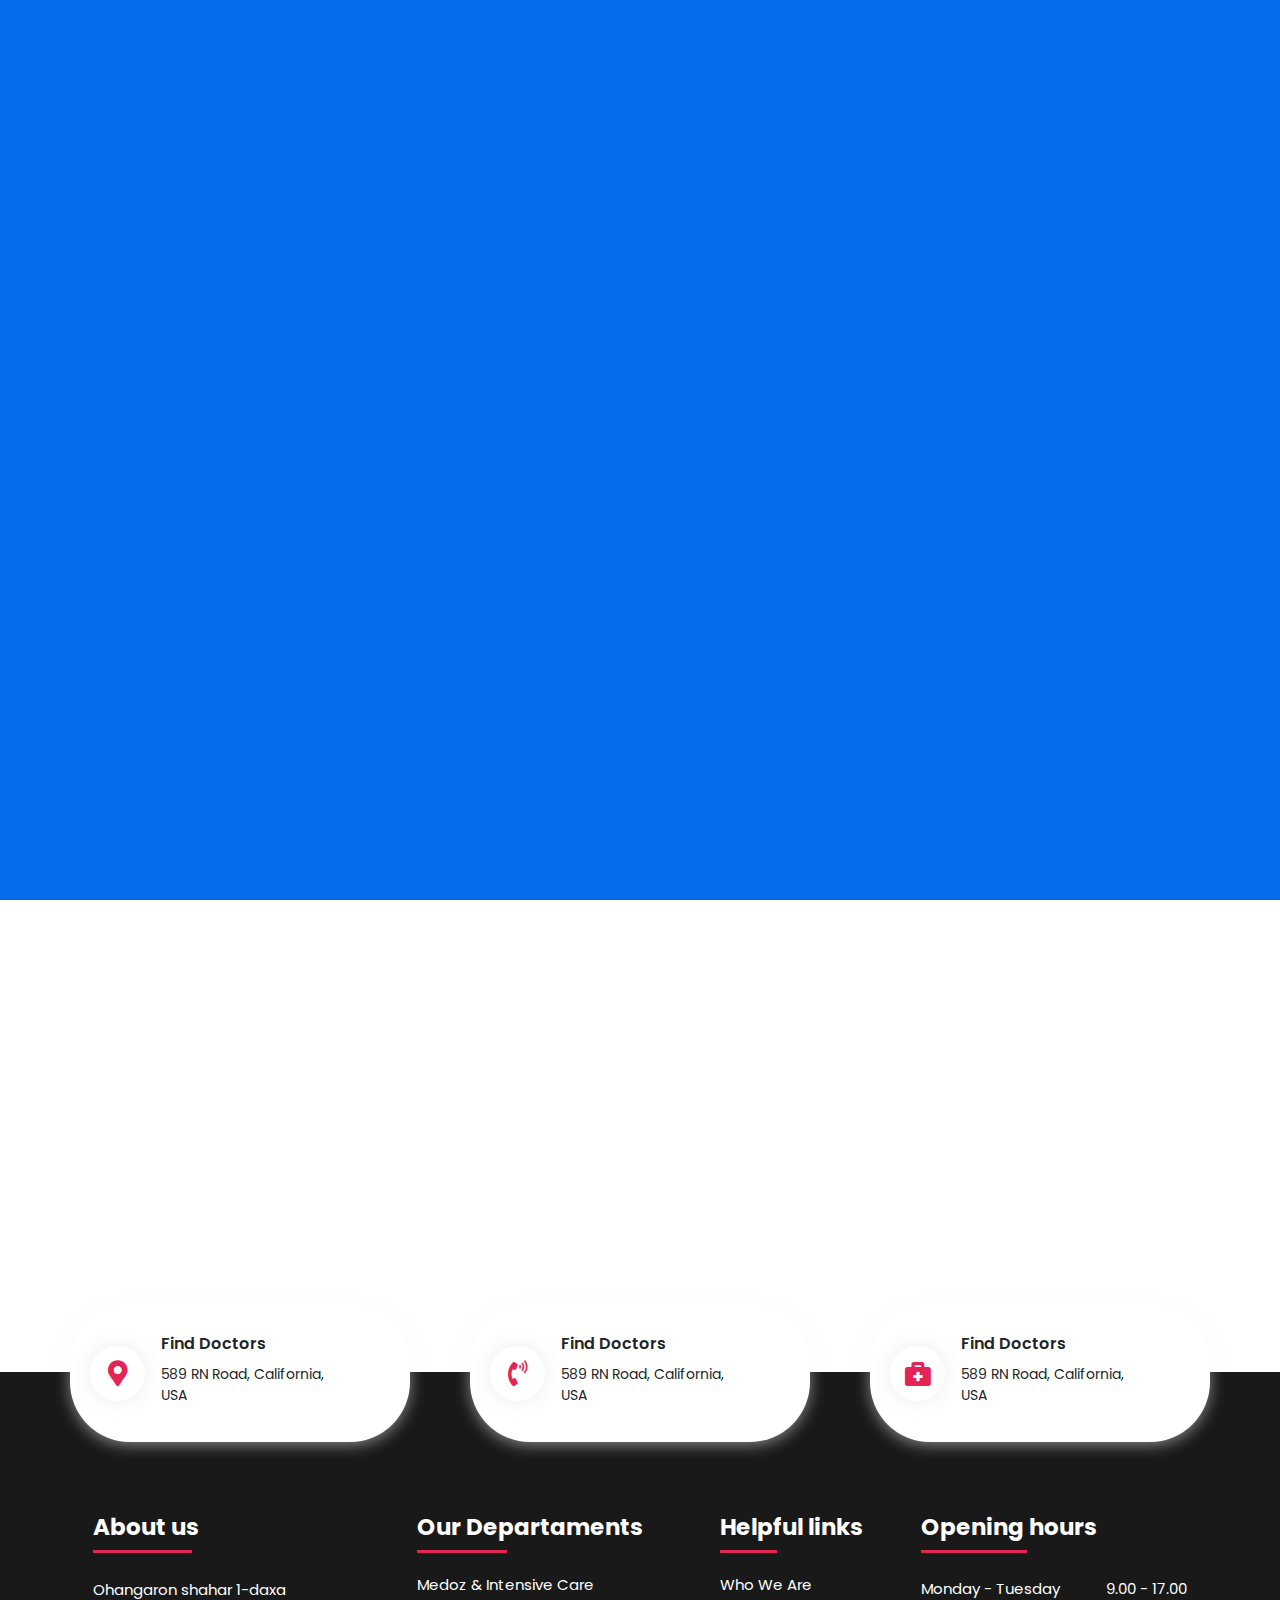
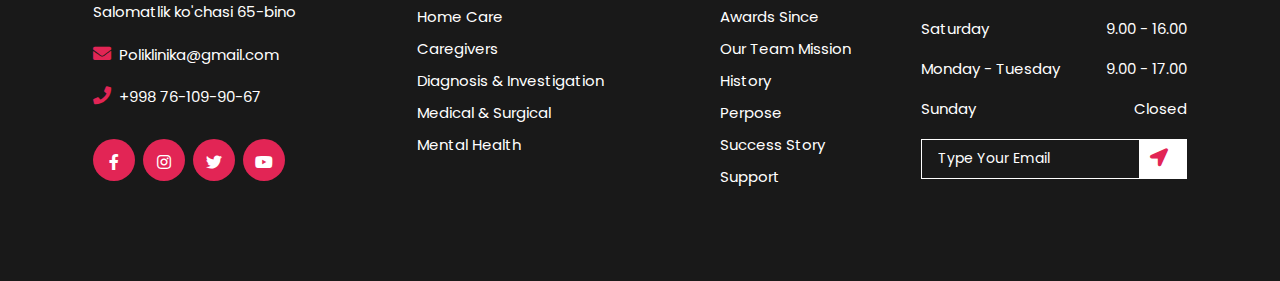
<file: contact.html>
<!DOCTYPE html>
<html lang="en">

<head>
  <meta charset="UTF-8">
  <meta http-equiv="X-UA-Compatible" content="IE=edge">
  <meta name="viewport" content="width=device-width, initial-scale=1.0">
  <title>Contact</title>
  <!-- Links -->
  <link rel="stylesheet" href="css/bootstrap.css">
  <link rel="stylesheet" href="css/all.css">
  <link rel="stylesheet" href="css/animate.css">
  <link rel="stylesheet" href="css/main.css">
  <link rel="stylesheet" href="css/secondary.css">
</head>

<body>
  <div class="loader">
    <div class="pulse"></div>
  </div>

  <header class="header">
    <nav class="navbar-expand-lg navbar topbar bg-white" style="height: 74px;">
      <div class="container">
        <div class="row" style="width: 1200px;">
          <div class="col-lg-3 d-flex justify-content-start">
            <a href="index.html" class="navbar-brand logo">Shifoxona</a>
          </div>
          <div class="col-lg-9 align-items-center" style="position: relative; width: 80%;">
            <ul class="navbar-nav" style="display: flex; justify-content: space-between;">
              <li class="nav-item mr-3">
                <div class="topbar-icon-block">
                  <div class="topbar-icon">
                    <span><i class="fas fa-map-marker-alt"></i></span>
                  </div>
                  <div class="topbar-icon-text">
                    <span class="text-seondary">ADDRES:</span>
                    <h6>Ohangaron ,UZ</h5>
                  </div>
                </div>
              </li>
              <li class="nav-item mr-3">
                <div class="topbar-icon-block">
                  <div class="topbar-icon">
                    <span><i class="fas fa-clock"></i></span>
                  </div>
                  <div class="topbar-icon-text">
                    <span>Ochiladigan Vaqt:</span>
                    <h6>Dush-Shanba(7:00-18:00)</h6>
                  </div>
                </div>
              </li>
              <li class="nav-item mr-3">
                <div class="topbar-icon-block">
                  <div class="topbar-icon">
                    <span><i class="fas fa-phone"></i></span>
                  </div>
                  <div class="topbar-icon-text">
                    <span>Telefon raqam:</span>
                    <h6>+998 90 120 09 87</h5>
                  </div>
                </div>
              </li>
            </ul>
          </div>
        </div>
      </div>
    </nav>
    <nav class="navbar-expand-lg navbar bottombar bg-white" style="height: 74px;">
      <div class="container">
        <div class="row" style="width: 1200px;">
          <div class="col-lg-12 d-flex align-items-center" style="position: relative;">
            <ul class="navbar-nav">
              <li class="nav-item mr-3">
                <a href="index.html" class="nav-link">Bosh sahifa</a>
              </li>
              <li class="nav-item mr-3">
                <a href="about.html" class="nav-link">Biz haqimizda</a>
              </li>
              <li class="nav-item mr-3">
                <a href="blog.html" class="nav-link">Blog</a>
              </li>
              <li class="nav-item mr-3">
                <a href="contact.html" class="nav-link">Kontakt</a>
              </li>
              <li class="nav-item depar-item">
                <a href="departament.html" class="nav-link">Departament xizmatlari</a>
              </li>
              <li class="nav-item btn-item" style="position: absolute; right: 10px;">
                <button class="btn btn-primary rounded-0 border-0 shadow-none" style="background-color: #076cec;">
                  <a href="login.html">Login</a>
                </button>
                <button class="btn btn-primary rounded-0 border-0 shadow-none" style="background-color: #076cec;">
                  <a href="login.html">Ro'yxatdan o'tish</a>
                </button>
              </li>
            </ul>
          </div>
        </div>
      </div>
    </nav>
  </header>

  <main>
    <section class="bg-png-1" style="position: relative;">
      <div class="container pt-3">
        <div class="row mb-2">
          <div class="col-lg-12">
            <div class="menu-block">
              <div class="menu-2">
                <img src="img/icons/menu.png" alt="menu">
              </div>
            </div>
            <div class="box">
              <div class="menu-nav-2 border">
                <ul class="navbar-nav pt-5 d-block">
                  <li class="nav-item">
                    <a href="index.html" class="nav-link">Bosh sahifa</a>
                  </li>
                  <li class="nav-item">
                    <a href="about.html" class="nav-link">Biz haqimizda</a>
                  </li>
                  <li class="nav-item">
                    <a href="blog.html" class="nav-link">Blog</a>
                  </li>
                  <li class="nav-item">
                    <a href="contact.html" class="nav-link">Kontakt</a>
                  </li>
                  <li class="nav-item">
                    <a href="departament.html" class="nav-link">Departament xizmatlari</a>
                  </li>
                  <li class="nav-item">
                    <a href="login.html" class="nav-link">
                      Ro'yxatdan o'tish
                    </a>
                  </li>
                </ul>
              </div>
            </div>
          </div>
        </div>
        <div class="row d-flex justify-content-center">
          <div class="col-lg-12 mt-5 py-4 d-flex justify-content-center wow adrt ad fadeInDown" style="background: rgba(250, 250, 250, 0.8);">
            <div class="page-offer py-2" style="text-align: center; width: 433px;">
              <div class="page-offer-title">
                <h1>Contact Us</h1>
              </div>
              <div class="page-offer-img d-flex justify-content-center">
                <img src="/img/bg/lines.png" alt="" style="width: 100%;">
              </div>
              <ul class="nav-menu-2 list-unstyled">
                <li>
                  <a href="index.html">HOME <span class="pl-2">-</span></a>
                </li>
                <li>
                  <a href="#" style="color: rgb(238, 65, 53);;">CONTACT</a>
                </li>
              </ul>
            </div>
          </div>
        </div>
      </div>
    </section>
    <section class="form-section">
      <div class="container">
        <div class="row my-5">
          <div class="col-lg-8  col-md-12 mb-4 pt-3 contact d-flex justify-content-center offset-lg-2 wow adrt rollIn">
            <div class="contact-text " style="text-align: center;">
              <div class="under-title pt-2">
                <h1 style="font-weight: 620;">Send Message</h1>
              </div>
              <div class="title pt-2 text-secondary" style="font-size: 15px;">
                <span>Bizning Shifoxonamiz uzoq yilardan beri xizmat ko'rsatamiz. Muvaffaqiyat bilan biz bemorlarga
                  g'amxo'rlik ko'rsatamiz.Bu biz uchun juda muhum</span>
              </div>
            </div>
          </div>
        </div>
        <div class="row" style="margin-bottom: 80px;">
          <div class="col-lg-8 wow adrt zoomInUp  col-md-12 offset-lg-2 ">
            <form action="#">
              <div class="form-row contact-inputs">
                <div class="form-group col-lg-6  col-md-6">
                  <label for="name" style="display: flex; justify-content: start;">Name</label>
                  <input type="text" id="name" name="name" class="form-control rounded-0">
                </div>
                <div class="form-group col-lg-6  col-md-6">
                  <label for="email" style="display: flex; justify-content: start;">Email</label>
                  <input type="text" id="email" name="email" class="form-control rounded-0">
                </div>
              </div>
              <div class="form-row contact-inputs">
                <div class="form-group col-lg-6 col-md-6">
                  <label for="number" style="display: flex; justify-content: start;">Phone number</label>
                  <input type="text" id="number" name="number" class="form-control rounded-0">
                </div>
                <div class="form-group col-lg-6  col-md-6">
                  <label for="website" style="display: flex; justify-content: start;">Website</label>
                  <input type="text" id="website" name="website" class="form-control rounded-0">
                </div>
              </div>
              <div class="form-row contact-inputs">
                <div class="form-group col-lg-12 col-md-12">
                  <textarea name="comment" id="comment" class="form-control" style="height: 180px;"></textarea>
                </div>
              </div>
              <button class="btn btn-primary shadow-none rounded-0 px-5 py-3" type="sumbit" id="sendBtn">Contact</button>
            </form>
          </div>
        </div>
      </div>
    </section>
    <section>
      <div class="container" style="margin-bottom: -140px;">
        <div class="row sm-cards mt-5" style="margin-bottom: 70px;">
          <div class="col-lg-4  col-md-6">
            <div class="card">
              <div class="card-body d-flex align-items-center">
                <div class="card-icon">
                  <i class="fas fa-map-marker-alt"></i>
                </div>
                <div class="card-text pl-3 pt-2">
                  <span class="span-title" style="font-weight: 560;">Find Doctors</span>
                  <p class="pt-2 text-gray">589 RN Road, California, USA</p>
                </div>
              </div>
            </div>
          </div>
          <div class="col-lg-4  col-md-6 second-sm">
            <div class="card">
              <div class="card-body d-flex align-items-center">
                <div class="card-icon">
                  <i class="fas fa-phone-volume"></i>
                </div>
                <div class="card-text pl-3 pt-2">
                  <span class="span-title" style="font-weight: 560;">Find Doctors</span>
                  <p class="pt-2 text-gray">589 RN Road, California, USA</p>
                </div>
              </div>
            </div>
          </div>
          <div class="col-lg-4 col-md-6 third-sm">
            <div class="card">
              <div class="card-body d-flex align-items-center">
                <div class="card-icon">
                  <i class="fas fa-briefcase-medical"></i>
                </div>
                <div class="card-text pl-3 pt-2">
                  <span class="span-title" style="font-weight: 560;">Find Doctors</span>
                  <p class="pt-2 text-gray">589 RN Road, California, USA</p>
                </div>
              </div>
            </div>
          </div>
        </div>
      </div>
    </section>
  </main>

  <footer class="footer">
    <section style="background:#191919;">
      <div class="container" style="padding-top: 70px;">
        <div class="row p-5" style="display: flex; justify-content: space-between;">
          <div class="col-lg-3 py-4 pr-4">
            <ul class="about-footer-block footer-blocks text-white pl-0">
              <div class="footer-title">
                <h4>About us</h4>
              </div>
              <ul class="footer-list list-group list-unstyled pt-3" style="font-size: 15px;">
                <li>
                  <span>Ohangaron shahar 1-daxa Salomatlik ko'chasi 65-bino</span>
                </li>
                <li>
                  <span><i class="fas fa-envelope"></i><span>Poliklinika@gmail.com</span></span>
                </li>
                <li>
                  <span><i class="fas fa-phone"></i><span>+998 76-109-90-67</span></span>
                </li>
                <li>
                  <div class="footer-socials">
                    <div class="footer-icon">
                      <a href="#"><i class="fab fa-facebook-f"></i></a>
                    </div>
                    <div class="footer-icon ml-2">
                      <a href="#"><i class="fab fa-instagram"></i></a>
                    </div>
                    <div class="footer-icon ml-2">
                      <a href="#"><i class="fab fa-twitter"></i></a>
                    </div>
                    <div class="footer-icon ml-2">
                      <a href="#"><i class="fab fa-youtube"></i></a>
                    </div>
                  </div>
                </li>
              </ul>
            </div>
            <div class="col-lg-3.5 py-4 pr-4">
              <ul class="depar-footer-block footer-blocks text-white pl-0">
                <div class="footer-title">
                  <h4>Our Departaments</h4>
                </div>
                <ul class="footer-list list-group list-unstyled pt-3" style="font-size: 15px; line-height: 12px;">
                  <li>
                    <a href="#">
                      <span>Medoz & Intensive Care</span>
                    </a>
                  </li>
                  <li>
                    <a href="#">
                      <span>Home Care</span>
                    </a>
                  </li>
                  <li>
                    <a href="#">
                      <span>Caregivers</span>
                    </a>
                  </li>
                  <li>
                    <a href="#">
                      <span>Diagnosis & Investigation</span>
                    </a>
                  </li>
                  <li>
                    <a href="#">
                      <span>Medical & Surgical</span>
                    </a>
                  </li>
                  <li>
                    <a href="#">
                      <span>Mental Health</span>
                    </a>
                  </li>
                </ul>
              </div>
              <div class="col-lg-2.5 py-4 third-col">
                <ul class="depar-footer-block footer-blocks text-white pl-0">
                  <div class="footer-title">
                    <h4>Helpful links</h4>
                  </div>
                  <ul class="footer-list list-group list-unstyled pt-3" style="font-size: 15px; line-height: 12px;">
                    <li>
                      <a href="#">
                        <span>Who We Are</span>
                      </a>
                    </li>
                    <li>
                      <a href="#">
                        <span>Awards Since</span>
                      </a>
                    </li>
                    <li>
                      <a href="#">
                        <span>Our Team Mission</span>
                      </a>
                    </li>
                    <li>
                      <a href="#">
                        <span>History</span>
                      </a>
                    </li>
                    <li>
                      <a href="#">
                        <span>Perpose</span>
                      </a>
                    </li>
                    <li>
                      <a href="#">
                        <span>Success Story</span>
                      </a>
                    </li>
                    <li>
                      <a href="#">
                        <span>Support</span>
                      </a>
                    </li>
                  </ul>
                </div>
                <div class="col-lg-3 py-4 col-md-6 col-sm-12">
                  <ul class="depar-footer-block footer-blocks text-white pl-0">
                    <div class="footer-title">
                      <h4>Opening hours</h4>
                    </div>
                    <ul class="footer-list list-group list-unstyled pt-3" style="font-size: 15px; line-height: 20px;">
                      <li>
                        <div class="footer-time" style="display: flex; justify-content: space-between;">
                          <span>Monday - Tuesday</span>
                          <span>9.00 - 17.00</span>
                        </div>
                      </li>
                      <li>
                        <div class="footer-time" style="display: flex; justify-content: space-between;">
                          <span>Saturday</span>
                          <span>9.00 - 16.00</span>
                        </div>
                      </li>
                      <li>
                        <div class="footer-time" style="display: flex; justify-content: space-between;">
                          <span>Monday - Tuesday</span>
                          <span>9.00 - 17.00</span>
                        </div>
                      </li>
                      <li>
                        <div class="footer-time" style="display: flex; justify-content: space-between;">
                          <span>Sunday</span>
                          <span>Closed</span>
                        </div>
                      </li>
                      <li>
                        <div class="subscribe">
                          <form>
                            <input type="text" placeholder="Type Your Email">
                            <button type="submit"><i class="fas fa-location-arrow"></i></button>
                          </form>
                        </div>
                      </li>
                    </ul>
                  </div>
          </div>
        </div>
      </div>
    </section>
  </footer>


  <!-- Script files -->
  <script src="js/jquery.min.js"></script>
  <script src="js/wow.min.js"></script>
  <script src="js/main.js"></script>
  <script>
    wow = new WOW(
                {
                boxClass:     'wow',      // default
                animateClass: 'animated', // default
                offset:       250,          // default
                mobile:       true,       // default
                live:         true        // default
              }
              )
              wow.init();
  </script>
</body>

</html>
</file>
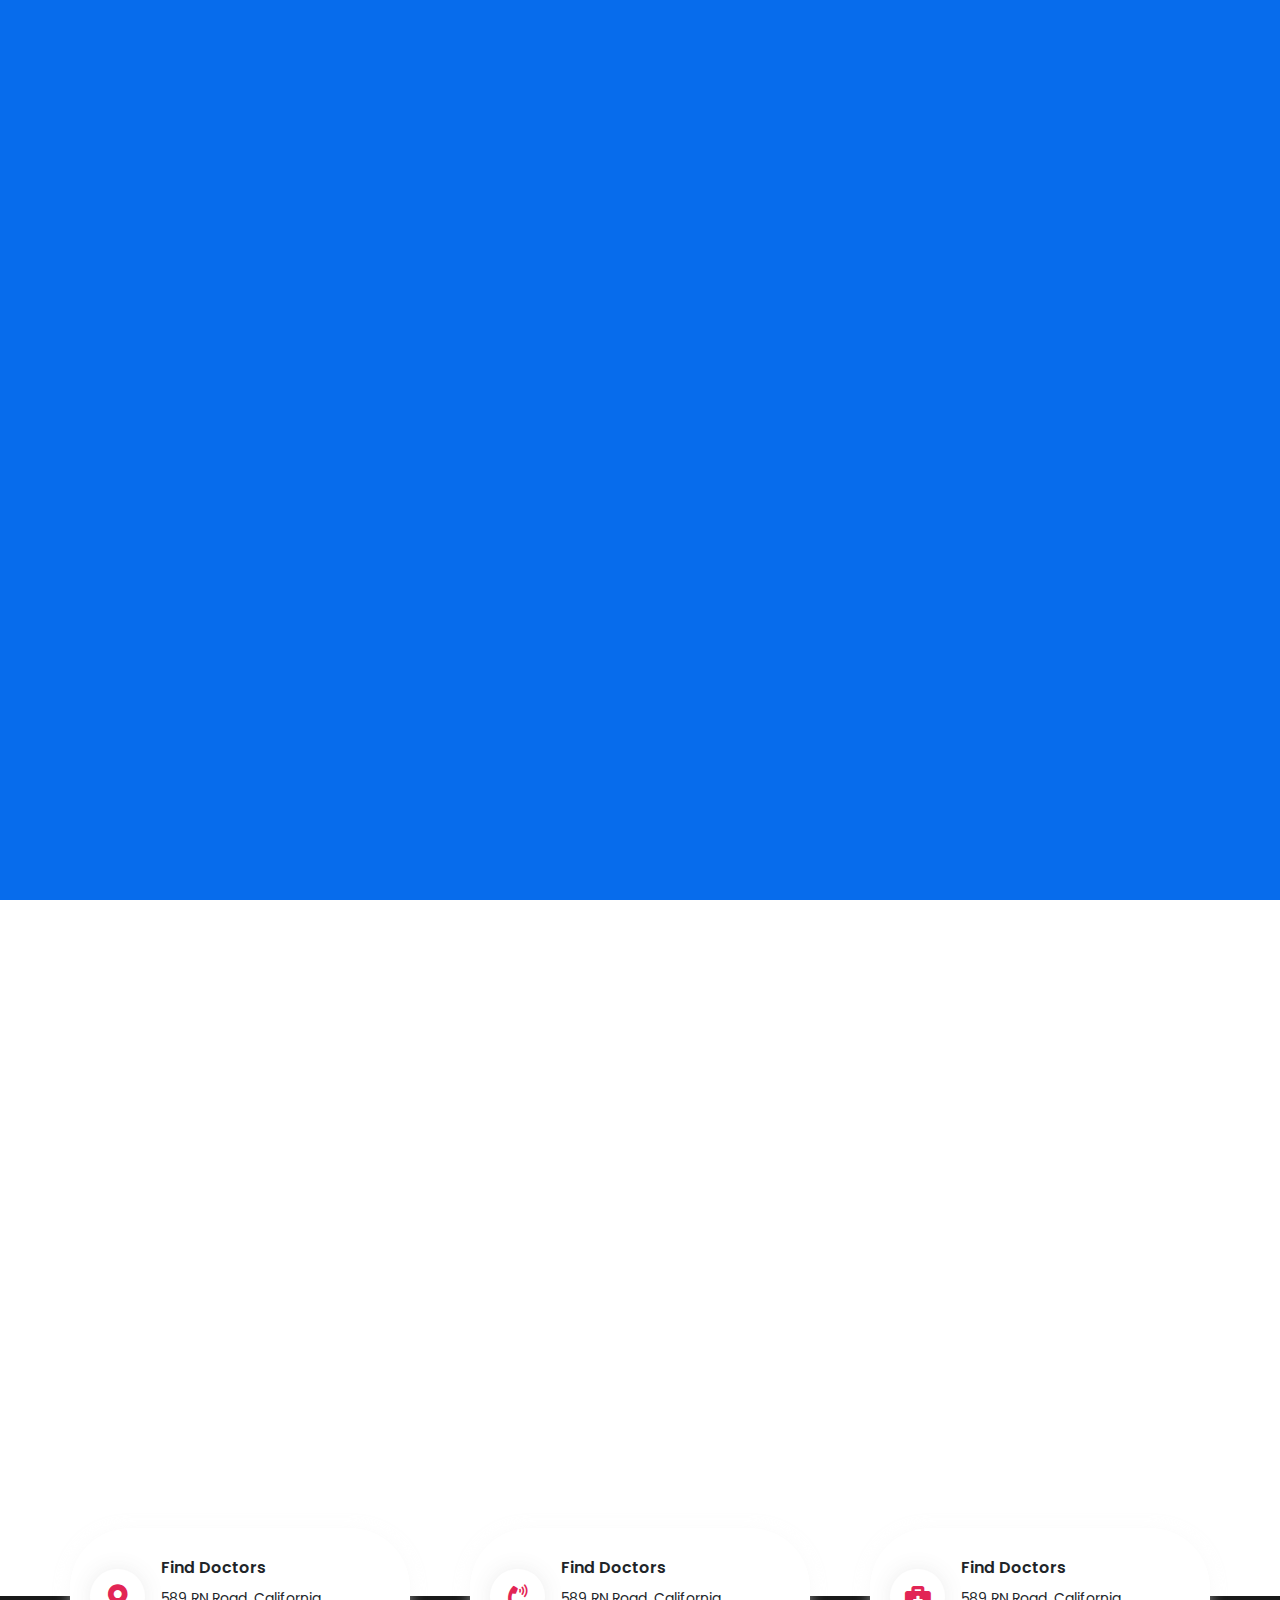
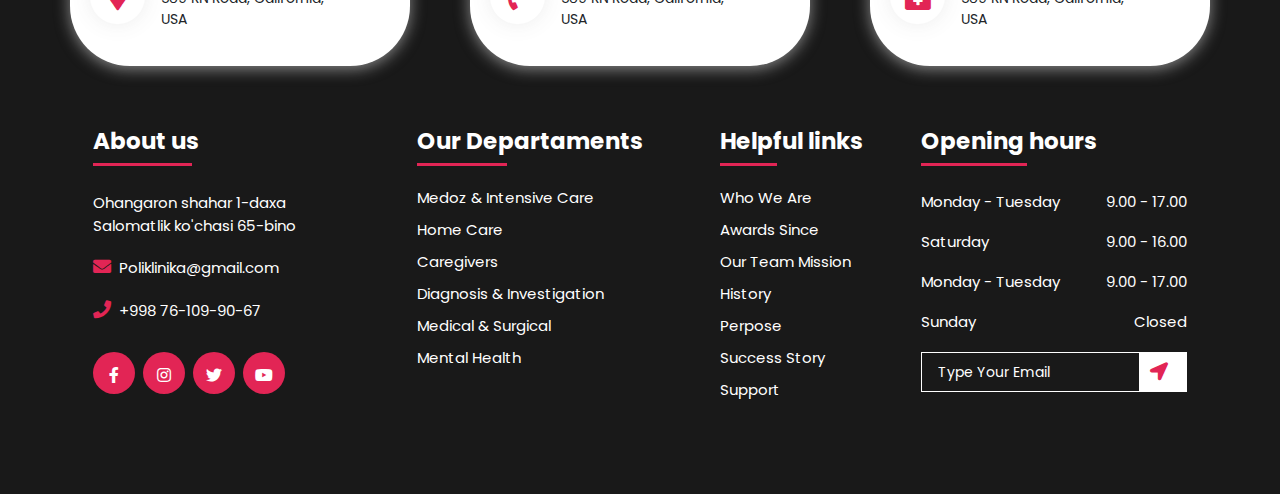
<file: departament.html>
<!DOCTYPE html>
<html lang="en">

<head>
  <meta charset="UTF-8">
  <meta http-equiv="X-UA-Compatible" content="IE=edge">
  <meta name="viewport" content="width=device-width, initial-scale=1.0">
  <title>Departament xizmatlari</title>
  <!-- Links -->
  <link rel="stylesheet" href="css/bootstrap.css">
  <link rel="stylesheet" href="css/all.css">
  <link rel="stylesheet" href="css/animate.css">
  <link rel="stylesheet" href="css/main.css">
  <link rel="stylesheet" href="css/secondary.css">
</head>

<body>
  <!-- Loader -->
  <div class="loader">
    <div class="pulse"></div>
  </div>
 
  <!-- Main-content -->

  <header class="header">
    <nav class="navbar-expand-lg navbar topbar bg-white" style="height: 74px;">
      <div class="container">
        <div class="row" style="width: 1200px;">
          <div class="col-lg-3 d-flex justify-content-start">
            <a href="index.html" class="navbar-brand logo">Shifoxona</a>
          </div>
          <div class="col-lg-9 align-items-center" style="position: relative; width: 80%;">
            <ul class="navbar-nav" style="display: flex; justify-content: space-between;">
              <li class="nav-item mr-3">
                <div class="topbar-icon-block">
                  <div class="topbar-icon">
                    <span><i class="fas fa-map-marker-alt"></i></span>
                  </div>
                  <div class="topbar-icon-text">
                    <span class="text-seondary">ADDRES:</span>
                    <h6>Ohangaron ,UZ</h5>
                  </div>
                </div>
              </li>
              <li class="nav-item mr-3">
                <div class="topbar-icon-block">
                  <div class="topbar-icon">
                    <span><i class="fas fa-clock"></i></span>
                  </div>
                  <div class="topbar-icon-text">
                    <span>Ochiladigan Vaqt:</span>
                    <h6>Dush-Shanba(7:00-18:00)</h6>
                  </div>
                </div>
              </li>
              <li class="nav-item mr-3">
                <div class="topbar-icon-block">
                  <div class="topbar-icon">
                    <span><i class="fas fa-phone"></i></span>
                  </div>
                  <div class="topbar-icon-text">
                    <span>Telefon raqam:</span>
                    <h6>+998 90 120 09 87</h5>
                  </div>
                </div>
              </li>
            </ul>
          </div>
        </div>
      </div>
    </nav>
    <nav class="navbar-expand-lg navbar bottombar bg-white" style="height: 74px;">
      <div class="container">
        <div class="row" style="width: 1200px;">
          <div class="col-lg-12 d-flex align-items-center" style="position: relative;">
            <ul class="navbar-nav">
              <li class="nav-item mr-3">
                <a href="index.html" class="nav-link">Bosh sahifa</a>
              </li>
              <li class="nav-item mr-3">
                <a href="about.html" class="nav-link">Biz haqimizda</a>
              </li>
              <li class="nav-item mr-3">
                <a href="blog.html" class="nav-link">Blog</a>
              </li>
              <li class="nav-item mr-3">
                <a href="contact.html" class="nav-link">Kontakt</a>
              </li>
              <li class="nav-item depar-item">
                <a href="departament.html" class="nav-link">Departament xizmatlari</a>
              </li>
              <li class="nav-item btn-item" style="position: absolute; right: 10px;">
                <button class="btn btn-primary rounded-0 border-0 shadow-none" style="background-color: #076cec;">
                  <a href="login.html">Login</a>
                </button>
                <button class="btn btn-primary rounded-0 border-0 shadow-none" style="background-color: #076cec;">
                  <a href="login.html">Ro'yxatdan o'tish</a>
                </button>
              </li>
            </ul>
          </div>
        </div>
      </div>
    </nav>
  </header>

  <main>
    <section class="bg-png-1" style="position: relative;">
      <div class="container pt-3">
        <div class="row mb-2">
          <div class="col-lg-12">
            <div class="menu-block">
              <div class="menu-2">
                <img src="img/icons/menu.png" alt="menu">
              </div>
            </div>
            <div class="box">
              <div class="menu-nav-2 border">
                <ul class="navbar-nav pt-5 d-block">
                  <li class="nav-item">
                    <a href="index.html" class="nav-link">Bosh sahifa</a>
                  </li>
                  <li class="nav-item">
                    <a href="about.html" class="nav-link">Biz haqimizda</a>
                  </li>
                  <li class="nav-item">
                    <a href="blog.html" class="nav-link">Blog</a>
                  </li>
                  <li class="nav-item">
                    <a href="contact.html" class="nav-link">Kontakt</a>
                  </li>
                  <li class="nav-item">
                    <a href="departament.html" class="nav-link">Departament xizmatlari</a>
                  </li>
                  <li class="nav-item">
                    <a href="login.html" class="nav-link">
                      Ro'yxatdan o'tish
                    </a>
                  </li>
                </ul>
              </div>
            </div>
          </div>
        </div>
        <div class="row d-flex justify-content-center">
          <div class="col-lg-12 mt-5 py-4 d-flex justify-content-center wow fadeInDown adrt ad" style="background: rgba(250, 250, 250, 0.8);">
            <div class="page-offer py-2" style="text-align: center; width: 433px;">
              <div class="page-offer-title">
                <h1>Departament Xizmatlari</h1>
              </div>
              <div class="page-offer-img d-flex justify-content-center">
                <img src="/img/bg/lines.png" alt="" style="width: 100%;">
              </div>
              <ul class="nav-menu-2 list-unstyled">
                <li>
                  <a href="index.html">HOME <span class="pl-2">-</span></a>
                </li>
                <li>
                  <a href="#" style="color: rgb(238, 65, 53);">DEPARTAMENT</a>
                </li>
              </ul>
            </div>
          </div>
        </div>
      </div>
    </section>
    <section class="mt-5 mb-5">
      <div class="container">
        <div class="row pt-4 pb-5">
          <div class="col-lg-12 mb-4 departament-services d-flex justify-content-center">
            <div class="departament-text text-black adrt wow jackInTheBox" style="text-align: center;">
              <div class="title">
                <h5 style="font-weight: 600;">Departament Xizmatlari</h5>
              </div>
              <div class="under-title pt-2">
                <h1 style="font-weight: 700;">Shifoxonamiz Departament xizmatlari</h1>
              </div>
              <div class="title pt-3 text-secondary" style="font-size: 15px;">
                <span>Bizning Shifoxonamiz uzoq yilardan beri xizmat ko'rsatamiz. Muvaffaqiyat bilan biz bemorlarga
                  g'amxo'rlik ko'rsatamiz.Bu biz uchun juda muhum</span>
              </div>
            </div>
          </div>
        </div>
        <div class="row departament-cards mb-4">
          <div class="col-lg-3  col-md-6 col-sm-12">
            <div class="card border-0 rounded-0 shadow wow adrt jello">
              <div class="card-body p-4">
                <div class="depar-card-img shadow-depar d-flex justify-content-center align-items-center">
                  <img src="img/icons/1-s.png" alt="">
                </div>
                <div class="card-text pt-3">
                  <h5 style="font-weight: 600;">Care at home</h5>
                  <p style="font-size: 14.6px;" class="text-secondary pt-3">
                    Excepteur cras, earum ad rhoncus inceptos conubia ligula quod. Odio Amet eiusmod porta at!
                  </p>
                  <div class="arrow">
                    <a href="departament.html"><i class="fas fa-arrow-right"></i></a>
                  </div>
                </div>
              </div>
            </div>
          </div>
          <div class="col-lg-3  col-md-6 col-sm-12">
            <div class="card border-0 rounded-0 shadow wow adrt fadeInRight">
              <div class="card-body p-4">
                <div class="depar-card-img shadow-depar d-flex justify-content-center align-items-center">
                  <img src="img/icons/2-s.png" alt="">
                </div>
                <div class="card-text pt-3">
                  <h5 style="font-weight: 600;">Major operation</h5>
                  <p style="font-size: 14.6px;" class="text-secondary pt-3">
                    Excepteur cras, earum ad rhoncus inceptos conubia ligula quod. Odio Amet eiusmod porta at!
                  </p>
                  <div class="arrow">
                    <a href="departament.html"><i class="fas fa-arrow-right"></i></a>
                  </div>
                </div>
              </div>
            </div>
          </div>
          <div class="col-lg-3  col-md-6 col-sm-12">
            <div class="card border-0 rounded-0 shadow wow adrt fadeInDown">
              <div class="card-body p-4">
                <div class="depar-card-img shadow-depar d-flex justify-content-center align-items-center">
                  <img src="img/icons/3-s.png" alt="">
                </div>
                <div class="card-text pt-3">
                  <h5 style="font-weight: 600;">Retirement Home</h5>
                  <p style="font-size: 14.6px;" class="text-secondary pt-3">
                    Excepteur cras, earum ad rhoncus inceptos conubia ligula quod. Odio Amet eiusmod porta at!
                  </p>
                  <div class="arrow">
                    <a href="departament.html"><i class="fas fa-arrow-right"></i></a>
                  </div>
                </div>
              </div>
            </div>
          </div>
          <div class="col-lg-3 col-md-6 col-sm-12">
            <div class="card border-0 rounded-0 shadow wow fadeInLeft adrt">
              <div class="card-body p-4">
                <div class="depar-card-img shadow-depar d-flex justify-content-center align-items-center">
                  <img src="img/icons/4-s.png" alt="">
                </div>
                <div class="card-text pt-3">
                  <h5 style="font-weight: 600;">Dental care</h5>
                  <p style="font-size: 14.6px;" class="text-secondary pt-3">
                    Excepteur cras, earum ad rhoncus inceptos conubia ligula quod. Odio Amet eiusmod porta at!
                  </p>
                  <div class="arrow">
                    <a href="departament.html"><i class="fas fa-arrow-right"></i></a>
                  </div>
                </div>
              </div>
            </div>
          </div>
        </div>
        <div class="row departament-cards mb-3">
          <div class="col-lg-3  col-md-6 col-sm-12">
            <div class="card border-0 rounded-0 shadow  wow fadeInLeft adrt">
              <div class="card-body p-4">
                <div class="depar-card-img shadow-depar d-flex justify-content-center align-items-center">
                  <img src="img/icons/5-s.png" alt="">
                </div>
                <div class="card-text pt-3">
                  <h5 style="font-weight: 600;">Tablets</h5>
                  <p style="font-size: 14.6px;" class="text-secondary pt-3">
                    Excepteur cras, earum ad rhoncus inceptos conubia ligula quod. Odio Amet eiusmod porta at!
                  </p>
                  <div class="arrow">
                    <a href="departament.html"><i class="fas fa-arrow-right"></i></a>
                  </div>
                </div>
              </div>
            </div>
          </div>
          <div class="col-lg-3 col-md-6 col-sm-12">
            <div class="card border-0 rounded-0 shadow wow fadeInDown adrt">
              <div class="card-body p-4">
                <div class="depar-card-img shadow-depar d-flex justify-content-center align-items-center">
                  <img src="img/icons/6-s.png" alt="">
                </div>
                <div class="card-text pt-3">
                  <h5 style="font-weight: 600;">Ambulance</h5>
                  <p style="font-size: 14.6px;" class="text-secondary pt-3">
                    Excepteur cras, earum ad rhoncus inceptos conubia ligula quod. Odio Amet eiusmod porta at!
                  </p>
                  <div class="arrow">
                    <a href="departament.html"><i class="fas fa-arrow-right"></i></a>
                  </div>
                </div>
              </div>
            </div>
          </div>
          <div class="col-lg-3  col-md-6 col-sm-12">
            <div class="card border-0 rounded-0 shadow wow fadeInUp adrt ad">
              <div class="card-body p-4">
                <div class="depar-card-img shadow-depar d-flex justify-content-center align-items-center">
                  <img src="img/icons/7-s.png" alt="">
                </div>
                <div class="card-text pt-3">
                  <h5 style="font-weight: 600;">Call Us</h5>
                  <p style="font-size: 14.6px;" class="text-secondary pt-3">
                    Excepteur cras, earum ad rhoncus inceptos conubia ligula quod. Odio Amet eiusmod porta at!
                  </p>
                  <div class="arrow">
                    <a href="departament.html"><i class="fas fa-arrow-right"></i></a>
                  </div>
                </div>
              </div>
            </div>
          </div>
          <div class="col-lg-3 col-md-6 col-sm-12">
            <div class="card border-0 rounded-0 shadow wow flipInX adrt">
              <div class="card-body p-4">
                <div class="depar-card-img shadow-depar d-flex justify-content-center align-items-center">
                  <img src="img/icons/5-s.png" alt="">
                </div>
                <div class="card-text pt-3">
                  <h5 style="font-weight: 600;">Laboratory</h5>
                  <p style="font-size: 14.6px;" class="text-secondary pt-3">
                    Excepteur cras, earum ad rhoncus inceptos conubia ligula quod. Odio Amet eiusmod porta at!
                  </p>
                  <div class="arrow">
                    <a href="departament.html"><i class="fas fa-arrow-right"></i></a>
                  </div>
                </div>
              </div>
            </div>
          </div>
        </div>
      </div>
    </section>
  <section>
   <div class="container" style="margin-bottom: -140px;">
     <div class="row sm-cards mt-5" style="margin-bottom: 70px;">
       <div class="col-lg-4  col-md-6">
         <div class="card">
           <div class="card-body d-flex align-items-center">
             <div class="card-icon">
               <i class="fas fa-map-marker-alt"></i>
             </div>
             <div class="card-text pl-3 pt-2">
               <span class="span-title" style="font-weight: 560;">Find Doctors</span>
               <p class="pt-2 text-gray">589 RN Road, California, USA</p>
             </div>
           </div>
         </div>
       </div>
       <div class="col-lg-4  col-md-6 second-sm">
         <div class="card">
           <div class="card-body d-flex align-items-center">
             <div class="card-icon">
               <i class="fas fa-phone-volume"></i>
             </div>
             <div class="card-text pl-3 pt-2">
               <span class="span-title" style="font-weight: 560;">Find Doctors</span>
               <p class="pt-2 text-gray">589 RN Road, California, USA</p>
             </div>
           </div>
         </div>
       </div>
       <div class="col-lg-4 col-md-6 third-sm">
         <div class="card">
           <div class="card-body d-flex align-items-center">
             <div class="card-icon">
               <i class="fas fa-briefcase-medical"></i>
             </div>
             <div class="card-text pl-3 pt-2">
               <span class="span-title" style="font-weight: 560;">Find Doctors</span>
               <p class="pt-2 text-gray">589 RN Road, California, USA</p>
             </div>
           </div>
         </div>
       </div>
     </div>
   </div>
 </section>
  </main>

  <footer class="footer">
    <section style="background:#191919;">
      <div class="container" style="padding-top: 60px;">
        <div class="row p-5" style="display: flex; justify-content: space-between;">
          <div class="col-lg-3 py-4 pr-4">
            <ul class="about-footer-block footer-blocks text-white pl-0">
              <div class="footer-title">
                <h4>About us</h4>
              </div>
              <ul class="footer-list list-group list-unstyled pt-3" style="font-size: 15px;">
                <li>
                  <span>Ohangaron shahar 1-daxa Salomatlik ko'chasi 65-bino</span>
                </li>
                <li>
                  <span><i class="fas fa-envelope"></i><span>Poliklinika@gmail.com</span></span>
                </li>
                <li>
                  <span><i class="fas fa-phone"></i><span>+998 76-109-90-67</span></span>
                </li>
                <li>
                  <div class="footer-socials">
                    <div class="footer-icon">
                      <a href="#"><i class="fab fa-facebook-f"></i></a>
                    </div>
                    <div class="footer-icon ml-2">
                      <a href="#"><i class="fab fa-instagram"></i></a>
                    </div>
                    <div class="footer-icon ml-2">
                      <a href="#"><i class="fab fa-twitter"></i></a>
                    </div>
                    <div class="footer-icon ml-2">
                      <a href="#"><i class="fab fa-youtube"></i></a>
                    </div>
                  </div>
                </li>
              </ul>
            </div>
            <div class="col-lg-3.5 py-4 pr-4">
              <ul class="depar-footer-block footer-blocks text-white pl-0">
                <div class="footer-title">
                  <h4>Our Departaments</h4>
                </div>
                <ul class="footer-list list-group list-unstyled pt-3" style="font-size: 15px; line-height: 12px;">
                  <li>
                    <a href="#">
                      <span>Medoz & Intensive Care</span>
                    </a>
                  </li>
                  <li>
                    <a href="#">
                      <span>Home Care</span>
                    </a>
                  </li>
                  <li>
                    <a href="#">
                      <span>Caregivers</span>
                    </a>
                  </li>
                  <li>
                    <a href="#">
                      <span>Diagnosis & Investigation</span>
                    </a>
                  </li>
                  <li>
                    <a href="#">
                      <span>Medical & Surgical</span>
                    </a>
                  </li>
                  <li>
                    <a href="#">
                      <span>Mental Health</span>
                    </a>
                  </li>
                </ul>
              </div>
              <div class="col-lg-2.5 py-4 third-col">
                <ul class="depar-footer-block footer-blocks text-white pl-0">
                  <div class="footer-title">
                    <h4>Helpful links</h4>
                  </div>
                  <ul class="footer-list list-group list-unstyled pt-3" style="font-size: 15px; line-height: 12px;">
                    <li>
                      <a href="#">
                        <span>Who We Are</span>
                      </a>
                    </li>
                    <li>
                      <a href="#">
                        <span>Awards Since</span>
                      </a>
                    </li>
                    <li>
                      <a href="#">
                        <span>Our Team Mission</span>
                      </a>
                    </li>
                    <li>
                      <a href="#">
                        <span>History</span>
                      </a>
                    </li>
                    <li>
                      <a href="#">
                        <span>Perpose</span>
                      </a>
                    </li>
                    <li>
                      <a href="#">
                        <span>Success Story</span>
                      </a>
                    </li>
                    <li>
                      <a href="#">
                        <span>Support</span>
                      </a>
                    </li>
                  </ul>
                </div>
                <div class="col-lg-3 py-4 col-md-6 col-sm-12">
                  <ul class="depar-footer-block footer-blocks text-white pl-0">
                    <div class="footer-title">
                      <h4>Opening hours</h4>
                    </div>
                    <ul class="footer-list list-group list-unstyled pt-3" style="font-size: 15px; line-height: 20px;">
                      <li>
                        <div class="footer-time" style="display: flex; justify-content: space-between;">
                          <span>Monday - Tuesday</span>
                          <span>9.00 - 17.00</span>
                        </div>
                      </li>
                      <li>
                        <div class="footer-time" style="display: flex; justify-content: space-between;">
                          <span>Saturday</span>
                          <span>9.00 - 16.00</span>
                        </div>
                      </li>
                      <li>
                        <div class="footer-time" style="display: flex; justify-content: space-between;">
                          <span>Monday - Tuesday</span>
                          <span>9.00 - 17.00</span>
                        </div>
                      </li>
                      <li>
                        <div class="footer-time" style="display: flex; justify-content: space-between;">
                          <span>Sunday</span>
                          <span>Closed</span>
                        </div>
                      </li>
                      <li>
                        <div class="subscribe">
                          <form>
                            <input type="text" placeholder="Type Your Email">
                            <button type="submit"><i class="fas fa-location-arrow"></i></button>
                          </form>
                        </div>
                      </li>
                    </ul>
                  </div>
          </div>
        </div>
      </div>
    </section>
  </footer>

  <!-- Script files -->
  <script src="js/jquery.min.js"></script>
  <script src="js/wow.min.js"></script>
  <script src="js/main.js"></script>
  <script>
    wow = new WOW(
                {
                boxClass:     'wow',      // default
                animateClass: 'animated', // default
                offset:       250,          // default
                mobile:       true,       // default
                live:         true        // default
              }
              )
              wow.init();
  </script>
  
</body>

</html>
</file>
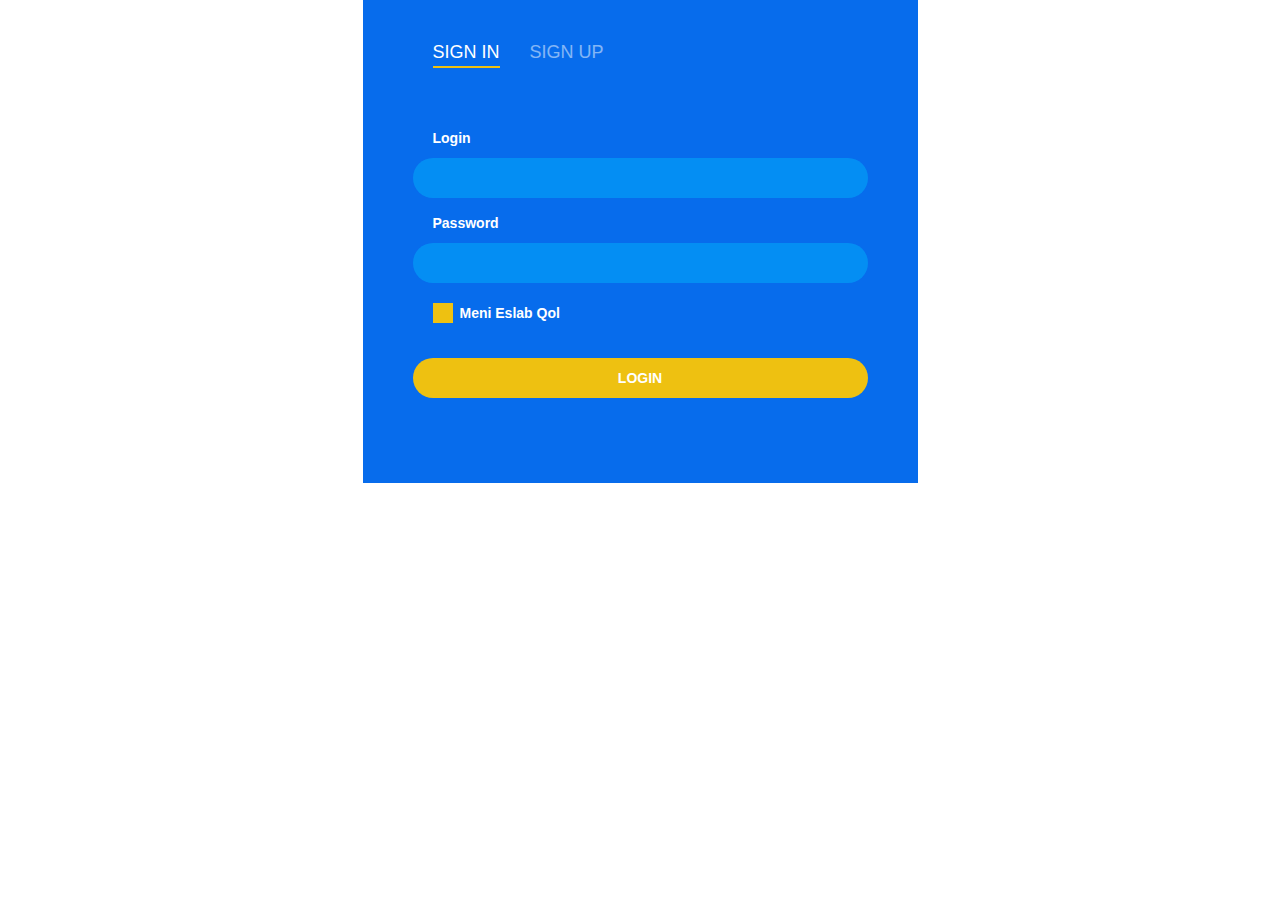
<file: login.html>
<!DOCTYPE html>
<html lang="en">
<head>
  <meta charset="UTF-8">
  <meta http-equiv="X-UA-Compatible" content="IE=edge">
  <meta name="viewport" content="width=device-width, initial-scale=1.0">
  <title>Login</title>
  <link rel="stylesheet" href="https://cdnjs.cloudflare.com/ajax/libs/twitter-bootstrap/3.3.7/css/bootstrap.min.css" />
  <link rel="stylesheet" href="css/login.css">
</head>
<body>
  <div class="container">
    <div class="row">
    <div class="col-md-offset-3 col-md-6">
   
    <div class="tab" role="tabpanel">
    <!-- Nav tabs -->
    <ul class="nav nav-tabs" role="tablist">
     <li role="presentation" class="active"><a href="#Section1" aria-controls="home" role="tab" data-toggle="tab">sign in</a></li>
     <li role="presentation"><a href="#Section2" aria-controls="profile" role="tab" data-toggle="tab">sign up</a></li>
    </ul>
    <!-- Tab panes -->
    <div class="tab-content tabs">
    <div role="tabpanel" class="tab-pane fade in active" id="Section1">
     <form class="form-horizontal">
      <div class="form-group">
       <label for="Username">Login</label>
       <input type="email" class="form-control" id="Username">
      </div>
      <div class="form-group">
       <label for="Password">Password</label>
       <input type="password" class="form-control" id="Password">
      </div>
      <div class="form-group">
       <div class="main-checkbox">
        <input value="None" id="checkbox1" name="check" type="checkbox">
        <label for="checkbox1"></label>
       </div>
        <span class="text">Meni eslab qol</span>
      </div>
      <div class="form-group">
        <button type="submit" class="btn btn-default">Login</button>
      </div>
     </form>
    </div>
    <div role="tabpanel" class="tab-pane fade" id="Section2">
      <form class="form-horizontal">
       <div class="form-group">
        <label for="first-name">Ism</label>
        <input type="text" class="form-control" id="first-name">
       </div>
       <div class="form-group">
        <label for="last-name">Familiya</label>
        <input type="text" class="form-control" id="last-name">
       </div>
       <div class="form-group">
        <label for="email">Email adres</label>
        <input type="email" class="form-control" id="email">
       </div>
       <div class="form-group">
        <label for="pass">Password</label>
        <input type="password" class="form-control" id="pass">
       </div>
       <div class="form-group">
         <button type="submit" class="btn btn-default">Sign up</button>
       </div>
      </form>
    </div>
    </div>
    </div>
   
   </div><!-- /.col-md-offset-3 col-md-6 -->
   </div><!-- /.row -->
   </div><!-- /.container -->
  <!-- Scripts -->
  <script src="https://cdnjs.cloudflare.com/ajax/libs/jquery/3.1.1/jquery.min.js"></script>
  <script src="https://cdnjs.cloudflare.com/ajax/libs/twitter-bootstrap/3.3.7/js/bootstrap.min.js"></script>
</body>
</html>
</file>
<file: css/main.css>
@import url('https://fonts.googleapis.com/css2?family=Poppins:wght@100;200;300;400;500;600;700;800&display=swap');


body{
 padding: 0;
 margin: 0;
 font-family: "Poppins";
}


.lang{
    margin-top: 6px;
    outline: none;
    color: black;
    border: none;
    background: none;
}
.adrt{
    animation-duration: 1.8s;
}
.ad{
    animation-delay: 1.8s;
}
.ad-3{
    animation-delay: 1s;
}

.no-scroll::-webkit-scrollbar{
    display: none;
}


.title-link:hover{
    transition: .5s;
    color: rgb(0, 204, 255);
}

.learn-more{
    display: flex;
    justify-content: center;
    align-items: center;
    padding: 10px;
    background: rgb(0, 204, 255);
    border: none;
    outline: none;
    transition: .5s;
}


.justify-content-space-between{
    display: flex;
    justify-content: space-between;
}

.lightgallery img{
    border-radius: 20px;
}

.learn-more a{
    color: white;
    text-decoration: none;
}

.topbar{
 background: #076CEC;
 padding: 2px 0;
}
.topbar .nav-link{
 color: #fff;
 font-size: 13.6px;
 font-weight: 400;
 cursor: text;
}
.bottombar{
 transition: all 1s;
 z-index: 999;
 height: 74px;
}
.bottombar .nav-link{
 color: black;
 font-size: 15px;
}
.logo{
 font-size: 32px;
 color: #000;
 font-weight: 600;
}
.logo:hover{
 color: black;
}

.bottombar .nav-item::after{
    content: '';
    width: 0;
    height: 2px;
    background: #207dff;
    display: block;
    transition: .7s;
   }

.bottombar .nav-item:hover::after{
 width: 100%;
 transition: .7s;
}

.btn-item::after{
 content: '';
 display: none;
 opacity: 0;
}

.offer-bg{
 background-image: url('../img/bg/doctor-team.jpg');
 background-size: cover;
 width: 100%;
 height: 500px;
}
.offer{
 background: #076cec; 
 padding-top: 65px;
  padding-bottom: 60px;
   z-index: 900;
}
.offer-title{
 font-size: 42px; 
 font-weight: 600;
}
.work-time .card{
 position: relative;
}
.work-time .card::before{
 content: "";
 display: block;
 height: 5px;
 width: 60%;
 background: #076cec;
}

.work-time .card::after{
 position: absolute;
 z-index: 900;
 content: '';
 width: 1.5rem;
 height: 1.5rem;
 bottom: 0;
 left: 0;
 background-color: #076cec;
 clip-path: polygon(0 0, 0% 100%, 100% 100%);
}
.work-time .card{
 width: 370px;
}
.departament-cards .card::before{
    content: "";
    display: block;
    height: 5px;
    width: 60%;
    background: #076cec;
    transition: .4s;
}

.departament-cards .card:hover::before{
    content: "";
    display: block;
    height: 5px;
    width: 100%;
    background: #076cec;
    transition: .4s;
}


.depar-card-img{
    width: 80px;
    height: 80px;
    border-radius: 50%;
    background: #fff;
}

.shadow-depar{
    box-shadow: 0 0 10px 0.1px rgba(179, 178, 178, 0.2);
}

.departament-cards .card{
    width: 270px;
}

.departament-cards .col-lg-3{
    display: flex;
    justify-content: center;
}

.menu{
 display: none;
 position: relative;
 bottom: 44px;
 right: 10px;
 cursor: pointer;
}
.menu::after{
 content: none;
 display: none;
}


.menu-nav{
 width: 250px;
 padding: 2rem 2rem;
 display: flex;
 justify-content: start;
 height: 100%;
 z-index: 1000;
 position: fixed;
 right: 0;
 top: 74px;
 left: 100%;
 background: white;
 transition: 1s;
}
.btn-white{
 background: white;
 padding: 10px;
 border-radius: 0;
}
.btn-white > a{
 color: black;
 font-size: 15px;
 text-decoration: none;
}

.btn-item button a{
    text-decoration: none;
    color: white;
    font-size: 15px;
}
.btn-item button{
    padding: 8px 12px;
}

.btn-light{
 background: rgb(255, 255, 255);
 padding: 10px;
 border-radius: 0;
 outline: none;
 border: none;
}
.btn-light:active{
 background: #fff;
}
.btn-light > a{
 color: #076cec;
 font-size: 15px;
 text-decoration: none;
 outline: none;
}
.btn-light:hover{
 background: white;
 border: none;
 outline: none;
}
.img{
 border-radius: 50%;
  width: 70px;
   height: 70px;
    box-shadow: 0 0 8px 4px rgb(157, 193, 235) inset;
}
.centered-text{
 display:flex;
 justify-content:center;
}
.bg-doc-img{
 background: url('../img/bg/ab-1.png');
 background-size: cover;
 width: 100%;
 height: 400px;
}

.menu-nav a{
 color: black;
 font-size: 16px;
}
.menu-nav a:hover{
 transition: .2s;
 color: rgb(238, 65, 53);
 font-size: 16px;
}
.bg-primary-blue{
 background: #076cec;
}
.services-card .card{
 width: 360px;
}
.services-card .card{
 margin-bottom: 30px;
}
.active{
 transition: 1s;
 left: 75%;
}
.bg-png{
 background: url('../img/bg/bg.png');
 width: 100%;
 height: 100%;
 background-size: cover;
}
.btn-white-send{
 display:flex;
 justify-content:  flex-end;
}

.text-div{
 display: flex;
 justify-content: start;
}

.will-db{
 display: flex;
}
.second-menu{
 margin-left: 48px;
}
.about-item::before{
 content: url('../img/icons/check-box.png');
 margin-right: 6px;
}

.last-circle{
 display: flex;
 justify-content: flex-end;
}
.second-circle{
 display: flex;
 justify-content: center;
}

.circle{
 width: 280px;
 height: 280px;
 border-radius: 50%;
 box-shadow:  0 0 20px 2px rgb(238, 237, 237);
}
.circle-cols{
 position: relative;
}

.bg-pulse{
    background-image: url('../img/bg/bg_copy.jpg');
    background-size: cover;
    width: 100%;
    height: 700px;
}

.bg-hz{
 background-image: url('../img/bg/bg_hz.jpg');
 background-size: cover;
 width: 100%;
 height: 400px;
 box-shadow:  0 0 1000px 140px #045fd6 inset;
}

.btn-outline-white{
    outline: none;
    border: none;
    background: none;
    padding: 0.6rem 1rem;
    border: 1px solid #fff;
    transition: .5s;
}
.btn-outline-white:hover{
    background: #fff;
}
.btn-outline-white:hover a{
    transition: .5s;
    color: #000;
}
.btn-outline-white a{
    color: #fff;
    text-decoration: none;
}

.bg-doc-patient{
    background-image: url("../img/bg/bg_copy_9_ia.jpg");
    background-size: cover;
    width: 100%;
    height: 400px;
}
.counter-block .container{
    box-shadow: 0 0 12px 0.3px rgba(59, 59, 59, 0.2) ;
}
.counter-number h1{
    color: #207dff;
}
.counter-block .col-lg-3:after{
    content: '';
    display: block;
    height: 2px;
    width: 70px;
    background: #067cec;
    position: absolute;
    bottom: 0;
    right: 120px;
}

/* #0a74fd */

.list-row{
    background: #0a74fd;
}
.name-item{
    border : 1px solid #338bfd;
    background: #338bfd;
    display: flex;
    justify-content: center;
    align-items: center;
    margin: 6px 0;
    
}
.time-item{
    border : 1px solid #338bfd;
    background: #338bfd;
    display: flex;
    justify-content: center;
    align-items: center;
    margin: 6px 0;
    padding: 0 14px;
}

.time-col span{
    opacity: 0;
}

.gallery img{
    width: 100%;
    height: 100%;
}
.gallery .card{
    width: 330px;
}
.gallery .col-lg-4{
    display: flex;
    justify-content: center;
}

.pt-own{
    padding-top: 50px;
}

.team-cards .card{
    width: 260px;
}
.team-cards .col-lg-3{
    display: flex;
    justify-content: center;
}

.team-social{
    display: none;
}
.team-social li{
    margin: 0 10px;
}

.card-overlay {
    display: flex;
    justify-content: center;
    align-items: center;
    line-height: 20px;
    width: 220px;
    height: 90px;
    padding: 10px 18px;
    border-radius: 38px;
    position: absolute;
    background: white;
    transition: .6s;
}
.card-overlay h6{
    font-size: 15px;
    font-weight: 600;
}
.card-overlay span{
    font-size: 14px;
    
}
i.fab{
    color: white;
}
.card-img-overlay:hover .card-overlay{
    position: absolute;
    bottom: 0;
    width: 100%;
    background-color: #076cec;
    height: 140px;
    border-radius: 0;
    transition: .6s ease-in;
    color: #fff;
}

.card-img-overlay:hover .card-overlay .team-social{
    display: block;
    transition: .6s;
}

@keyframes border {
    0%{
        background: rgb(2,0,36);
        background: linear-gradient(149deg, rgba(2,0,36,1) 0%, rgba(227,23,195,0.7343312324929971) 0%, rgba(119,0,255,1) 100%);
        border-radius: 54% 46% 63% 37% / 30% 36% 64% 70%; 
        transition: 1.4s;
    }
    50%{
        background: rgb(2,0,36);
        background: linear-gradient(149deg, rgba(2,0,36,1) 0%, rgba(227,23,195,0.7343312324929971) 0%, rgba(119,0,255,1) 100%);
        border-radius: 54% 46% 63% 37% / 30% 36% 64% 70%; 
        transition: 1.4s;
    }
    100%{
        background: rgb(2,0,36);
        background: linear-gradient(149deg, rgba(2,0,36,1) 0%, rgba(23,198,227,0.7343312324929971) 0%, rgba(0,116,255,1) 74%);
        transition: 2.1s;
        border-radius: 36% 64% 62% 38% / 46% 49% 51% 54%;
    }
}

.work-card-img img{
    overflow: hidden;
    transition: .7s;
}
.work-card-img{
    position: relative;
    transition: .7s;
    overflow: hidden;
}

.work-card-img:hover img{
    transform: scale(1.3);
    transition: .7s;
}

.card-img-wrap img{
    overflow: hidden;
    transition: .7s;
}
.card-img-wrap{
    position: relative;
    transition: .7s;
    overflow: hidden;
}

.card-img-wrap:hover img{
    transform: scale(1.3);
    transition: .7s;
}

 .bg-persents{
     background: url('../img/bg/bg2.jpg');
     background-size: cover;
     width: 100%;
     height: 280px;
     box-shadow: 0 0 1200px 100px #076CEC inset;
 }

.comment-cards .card{
    width: 560px;
}
.comment-cards .col-lg-6{
    display: flex;
    justify-content: center;
}
.comment .title-block .title{
    width: 100%;
}

#btn-to-top {   
    display: inline-block;   
    background-color: #00c9fc;   
    width: 50px;   
    height: 60px;   
    text-align: center;   
    border-radius: 4px;   
    margin: 30px;   
    position: fixed;   
    bottom: 30px;   
    right: 0px;   
    transition: background-color .3s;   
    z-index: 999; 
    border: none;
    outline: none;
    color: white;

 } 

 .sm-cards .col-lg-4{
     display: flex;
     justify-content: center;
 }


 .sm-cards .card{
     width: 340px;
 }

 .sm-cards .card .card-icon{
     display: flex;
     justify-content: center;
     align-items: center;
     width: 55px;
     height: 55px;
     border-radius: 50%;
     background: white;
     transition: .4s;
     box-shadow: 0 0 20px .8px rgba(92, 91, 91, 0.1);
 }

 .sm-cards .card:hover{
    transition: .4s;
    background: #076cec;
    color: white;
 }

 .sm-cards .card i{
     color: #076CEC;
     font-size: 26px;
 }

 .blog-cards .col-lg-4{
    display: flex;
    justify-content: center;
}

 .blog-cards .card{
     width: 370px;
 }

 .blog-cards .card .card-text span i{
     color: #076cec;
 }

 .blog-card-title{
    font-weight: 650; 
    font-size: 18px;
 }

 .blog-card-title a{
     text-decoration: none;
     color: #000;
 }

 .blog-cards .card-text .icons{
     width: 90%;
 }

 .blog-card-text{
    margin-top: 18px;
    font-size: 15px;
 }

 .depar-item{
     margin-right: 14px;
 }

 .login-icon{
     display: none;
 }

 .bg-blue-img{
     background: url('../img/bg/bg.jpg');
     width: 100%;
     height: 520px;

 }
 .contact-inputs {
    text-align: center;
}
.contact-form .form-control::placeholder {
    color: white;
    font-size: 14px;
    opacity: 1; 
  }


.contact-form .form-control {
    box-shadow: none;
    margin: 14px 0;
    height: 60px;
    font-size: 14px;
    font-weight: 400;
    line-height: 1;
    color: #fff;
    background-color: #076CEC;
    border: 1px solid rgba(255, 255, 255, 0.5);
    border-radius: 30px;
    padding: 0 25px;
}
.contact-form .form-control{
    font-size: 14px;
    color: white;
}

.contact-form .form-group {
    margin-bottom: 0;
}
.contact-sub-btn button {
    margin-top: 12px;
    padding: 14px 70px;
    text-transform: uppercase;
    border: none;
    color: #333;
    border-radius: 30px;
}

.appo-title{
    margin-bottom: 34px;
}

.text-gray{
    font-size: 14px;
    width: 90%;
}

.footer-title h4{
    font-size: 23px;
    font-weight: 650;
}

.footer-title::after{
    content: '';
    width: 40%;
    height: 3px;
    background: #207dff;
    display: block;
    transition: .7s;
}
.footer-list i{
    font-size: 18px;
    margin-right: 8px;
    color: #076CEC;
}
.footer-list li{
    margin: 10px 0;
}

.footer-socials{
    display: flex;
}

 

.footer-socials .footer-icon{
    border-radius: 100%;
    margin-top: 10px;
    width: 42px;
    height: 42px;
    background-color: #076CEC;
}

.footer-socials .footer-icon i{
    position: relative;
    top: 50%;
    left: 50%;
    transform: translate(-50% ,-50%);
    font-size: 16px;
    color: white;
}

.depar-footer-block li:before{
    content: "";
    display: block;

}
.depar-footer-block a{
    color: white;
    text-decoration: none;
    transition: .4s;
}
.depar-footer-block a:hover{
    color: rgb(238, 65, 53);;
    text-decoration: none;
    transition: .4s;
}

.footer-input{
    padding: 10px;
    outline: none;
    border: none;
    background: none;
    border: 1px solid white;
    color: white;
    font-size: 14px;
}
.footer-input::placeholder{
    color: white;
    font-size: 15px;
}

.footer-btn{
    outline: none;
    border: none;
    border: 1px solid white;
    height: 40px;
}
.subscribe form {
    position: relative;
    z-index: 1;
}

.subscribe form input {
    background: transparent;
    border: 1px solid white;
    padding: 4px 1rem;
    width: 100%;
    height: 2.5rem;
    color: white;
    font-size: 14px;
    outline: none;
}
.subscribe form input::placeholder{
    color: white;
    font-size: 14px;
}
.subscribe form button {
    position: absolute;
    right: 0;
    top: 0;
    background: white;
    height: 2.5rem;
    width: 3rem;
    border: 1px solid white;
}

.loader{
    z-index: 1000;
    position: fixed;
    width: 100%;
    height: 100%;
    background: #076cec;
}

.pulse {
    height: 100px;
    width: 200px;
    overflow: hidden;
    position: absolute;
    top: 0;
    bottom: 0;
    left: 0;
    right: 0;
    margin: auto;
  }
  .pulse:after {
    content: '';
    display: block;
    background: url('data:image/svg+xml;utf8,<svg xmlns="http://www.w3.org/2000/svg" xmlns:xlink="http://www.w3.org/1999/xlink" viewBox="0 0 200px 100px"  enable-background="new 0 0 200px 100px" xml:space="preserve"><polyline fill="none" stroke-width="3px" stroke="white" points="2.4,58.7 70.8,58.7 76.1,46.2 81.1,58.7 89.9,58.7 93.8,66.5 102.8,22.7 110.6,78.7 115.3,58.7 126.4,58.7 134.4,54.7 142.4,58.7 197.8,58.7 "/></svg>') 0 0 no-repeat;
    width: 100%;
    height: 100%;
    position: absolute;
    -webkit-animation: 1.5s pulse linear infinite;
    -moz-animation: 1.5s pulse linear infinite;
    -o-animation: 1.5s pulse linear infinite;
    animation: 1.5 pulse linear infinite;
      clip: rect(0, 0, 100px, 0);
  }
  .pulse:before {
    content: '';
    position: absolute;
    z-index: -1;
    left: 2px;
    right: 2px;
    bottom: 0;
    top: 16px;
    margin: auto;
    height: 3px;
  
  }
  
  
  @-webkit-keyframes pulse {
    0% {
      clip: rect(0, 0, 100px, 0);
      opacity: 0.4;
    }
    4% {
      clip: rect(0, 66.66667px, 100px, 0);
      opacity: 0.6;
    }
    15% {
      clip: rect(0, 133.33333px, 100px, 0);
      opacity: 0.8;
    }
    20% {
      clip: rect(0, 300px, 100px, 0);
       opacity: 1;
    }
  
    80% {
      clip: rect(0, 300px, 100px, 0);
       opacity:0;
    }
  
    90% {
      clip: rect(0, 300px, 100px, 0);
      opacity: 0;
    }
  
    100% {
      clip: rect(0, 300px, 100px, 0);
      opacity:0;
   }
  }
  @keyframes pulse {
    0% {
      clip: rect(0, 0, 100px, 0);
    }
    4% {
      clip: rect(0, 66.66667px, 100px, 0);
    }
    15% {
      clip: rect(0, 133.33333px, 100px, 0);
    }
    20% {
      clip: rect(0, 300px, 100px, 0);
       opacity:1;
    }
  
    80% {
      clip: rect(0, 300px, 100px, 0);
       opacity:0;
    }
  
    90% {
      opacity: 0;
    }
  
    100% {
      clip: rect(0, 300px, 100px, 0);
      opacity:0;
   }
    
  }

/* Media queries */
@media screen and (max-width: 1200px){
 .offer-title{
  font-size: 32px;
 }
 .bg-pulse{
     display: none;
 }
 .depar-item{
    margin-right: 10px;
}
.login-icon{
    display: block;
}

.login-icon-block::after{
    content: '';
    display: none;
    opacity: 0;
   }

 .btn-item{
     display: none;
 }
}

@media screen and (max-width: 992px){ 
.gal-3{
    margin-top: 14px;
}   



.comment .title-block .title{
       width: 100%;
 }

 .comment-cards .col-lg-6:first-child{
     margin-bottom: 15px;
 }

 .topbar{
  display: none;
 }
 .bottombar .logo{
  margin-left: 10px;
 }
 .bottombar .navbar-nav{
  display: none;
 }
  .menu{
  display: block;
 }
 .work-time .last-card{
  margin-top: 10px;
 }
 .send .appointment-text{
  width: 100%;
 }
 .btn-white-send{
  display: flex;
  justify-content: center;
 }
 .centered-text{
  display: inline;
 }

 .services-card .card{
  margin-bottom: 10px !important;
 }

 .third-sm{
     margin-top: 20px;
 }

 .last-circle{
  margin-top: 20px;
  display: flex;
  justify-content: center;
 }
 .second-circle{
  display: flex;
  justify-content: flex-end;
 }


 .departament-cards .card{
    margin-bottom: 20px;
    width: 330px;
}

.departament-cards .col-lg-3{
    display: flex;
    justify-content: center;
}
.team-cards .card:first-child{
    margin-bottom: 20px;
}

.second-blog-card{
    margin-top: 10px;
}

.last-blog-card{
    margin-top: 10px;
}

}


@media screen and (max-width: 768px){
    
    .third-col{
        padding-right: 0px;
    }
    .sm-cards .card{
        width: 100%;
    }

    .second-sm{
        margin-top: 20px;
    }

    .contact-form .form-control {
        box-shadow: none;
        margin: 12px 0;
        height: 55px;
        font-size: 14px;
        font-weight: 400;
        line-height: 1;
        color: #fff;
        background-color: #076CEC;
        border: 1px solid rgba(255, 255, 255, 0.5);
        border-radius: 30px;
        padding: 0 25px;
    }
    .contact-sub-btn button {
        margin-top: 10px;
    }
    .appo-title{
        margin-bottom: 10px;
    }
    .pt-own{
        padding-top: 10px;
    }

 .active{
  transition: 1s;
  left: 67%;
 }
 
 .work-time .card{
  width: 100%;
 }
 .work-time .second-card{
  margin-top: 10px;
 }
 .img-div{
  display: flex;
  justify-content: center;
 }
 .do-text{
  text-align: center;
 }
 .do{
  margin-left: 210px;
 }

 .services-card .card{
  width: 100%;
 }

 .bg-png{
  height: 1200px;
 }

 .last-circle{
  margin-top: 20px;
  display: flex;
  justify-content: flex-start;
 }
 .second-circle{
  margin-top: 20px;
  display: flex;
  justify-content: flex-end;
 }
 .departament-cards .card{
    width: 100%;
}

.gallery .col-sm-12 .card{
    width: 100%;
}
.gallery img{
    width: 100%;
    height: 220px;
}

.blog-cards .card{
    width: 100%;
}

}

@media screen and (max-width: 576px){
    .appo-title{
        font-size: 24px;
    }
    .contact-form{
        display: flex;
        justify-content: center;
        width: 80%;
        margin-left: 40px;
    }
    .contact-form .form-control {
        width: 100%;
        box-shadow: none;
        margin: 12px 0;
        height: 50px;
        font-size: 14px;
        font-weight: 400;
        line-height: 1;
        color: #fff;
        background-color: #076CEC;
        border: 1px solid rgba(255, 255, 255, 0.5);
        border-radius: 30px;
        padding: 0 25px;
    }

    .btn-block-top{
        display: none;
    }
    .work-card-img img{
        height: 260px;
    }

    .comment-cards .card-text h5{
        font-size: 16px;
    }
    .comment-cards .card-text p{
        font-size: 13px;
    }
 .active{
  transition: 1s;
  left: 52%;
 }
 .send-text{
  width: 100%;
 }
 .do{
  margin-left: 0px;
 }
 .do-text{
  margin: 0;
 }
 .btn-white-send{
  width: 100%;
 }
 .will-db{
  display: block;
 }
 .our-prices{
  line-height: 20px;
 }
 .second-menu{
  margin-left: 0;
 }
 .bg-doc-img{
  background: url('../img/bg/ab-1.png');
  background-size: cover;
  width: 100%;
  height: 300px;
 }
 .bg-hz{
     height: 340px;
 }
 .bg-png{
  height: 1200px;
 }
 .first-circle{
  display: flex;
  justify-content: center;
 }
 .last-circle{
  margin-top: 20px;
  display: flex;
  justify-content: center;
 }
 .second-circle{
  display: flex;
  justify-content: center;
 }
 .hz-title{
     font-size: 18px;
 }
 .hz-text{
     font-size: 13px;
     width: 100%;
 }

 .counter-block .col-lg-3:after{
    content: '';
    display: block;
    height: 2px;
    width: 70px;
    background: #067cec;
    position: absolute;
    bottom: 0;
    left: 0;
}

.team-cards .card{
    width: 100%;
}
.card-img-overlay:hover .card-overlay{
    position: absolute;
    bottom: 0;
    width: 100%;
    background-color: #076cec;
    height: 180px;
    border-radius: 0;
    transition: .6s ease-in;
    color: #fff;
}
.under-title h1{
    font-size: 30px;
}
.title{
    font-size: 15px;
}
.appo-text h1{
    font-size: 34px;
}
.btn-outline-white a{
    font-size: 14px;
}
.hz-title{
    font-size: 18px;
    padding-bottom: 0 !important;
}
.content h6{
    padding-bottom: 0 !important;
    font-size: 14px;
}
}

@media screen and (max-width:390px){
    
    .sm-cards .card .card-icon{
        width: 50px;
        height: 40px;     
    }
   
    .sm-cards .card i{
        color: #076CEC;
        font-size: 20px;
    }

    .sm-cards .card-text .span-title{
        font-size: 14px;
    }

    .sm-cards .card-text p{
        font-size: 13px;
    }

    .blog-cards .card .text-span{
        display: none;
    }
    .contact-form{
        display: flex;
        justify-content: center;
        width: 80%;
        margin-left: 30px;
    }
    .work-card-img img{
        height: 180px;
    }
    .padding h5{
        font-size: 16px;
    }
    .people-openion{
        font-size: 14px;
    }
    .bg-png{
        height: 1230px;
    }
    .under-title h1{
        font-size: 22px;
    }
    .title span{
        font-size: 14px;
    }
    .appo-text h1{
        font-size: 25px;
    }
    .hz-text{
        font-size: 13px;
    }
}
@media screen and (max-width:300px){
    .appo-title{
        margin-top: 10px;
        font-size: 20px;
    }
    .contact-form .form-control::placeholder{
        font-size: 12px;
    }
    .contact-form .form-control{
        height: 50px;
    }
    .contact-form .form-control:focus{
        font-size: 13px;
    }
    .contact-form{
        display: flex;
        justify-content: center;
        width: 80%;
        margin-left: 22px;
    }
    .bg-png{
        height: 1250px;
    }
    .hz-text{
        font-size: 12px;
    }
    .btn-outline-white{
        margin: 0;
    }
    .work-card-img img{
        height: 160px;
    }
    .people-openion{
        font-size: 13px;
    }
}
@media screen and (max-width:280px){
    .bg-png{
        height: 1520px;
    }
}
</file>
<file: css/secondary.css>
@import url('https://fonts.googleapis.com/css2?family=Poppins:wght@100;200;300;400;500;600;700;800&display=swap');

/* Body styles */

body{
 margin: 0;
 padding: 0;
 font-family: "Poppins";
}
 /* Topbar */

.topbar-icon-block{
 display: flex;
 justify-content: center;
 align-items: center;
}

.topbar-icon{
 margin-right: 10px;
 border-radius: 100%;
 display: flex;
 justify-content: center;
 align-items: center;
 width: 45px;
 height: 45px;
 background: rgba(172, 172, 172, 0.151);
}

.topbar-icon i{
 font-size: 17px;
 color: #E22555;
}

.topbar-icon-text{
 text-transform: uppercase;
}
.topbar-icon-text span{
 font-size: 14px;
 font-weight: 480;
}

.topbar-icon-text h6{
 font-size: 17px;
 padding-top: 4px;
}

/* Logo styles */

.logo{
 font-size: 29px;
 font-weight: 650;
 color: black;
}
.logo:hover{
 color: black;
}

/* Bottombar styles */

.bottombar{
 transition: all 1s;
}
.bottombar .nav-link{
 color: black;
 font-size: 15px;
}

.bottombar .nav-item:hover::after{
 width: 100%;
 transition: .7s;
}
.bottombar .nav-item::after{
 content: '';
 width: 0;
 height: 2px;
 background: #207dff;
 display: block;
 transition: .7s;
}

.btn-item::after{
 content: '';
 display: none;
 opacity: 0;
}

.btn-item button a{
 text-decoration: none;
 color: white;
 font-size: 15px;
}
.btn-item button{
 padding: 8px 12px;
}

/* Menu styles */

.menu-2{
 display: none;
 cursor: pointer;
}

.menu-nav-2{
 padding: 2rem;
 width: 50%;
 height: 100%;
 position: fixed;
 background: white;
 z-index: 1000;
 left: 100%;
 top: 0;
 transition: 1s;
}

.menu-nav-2 a{
 color: black;
 font-size: 16px;
}
.menu-nav-2 a:hover{
 transition: .2s;
 color: rgb(238, 65, 53);
 font-size: 16px;
}


.nav-menu-2{
 margin-top: 20px;
 display: flex;
 justify-content: center;
}

.nav-menu-2 li a{
 margin: 0 8px;
 font-weight: 450;
 color: black;
 text-decoration: none;
}


/* Bg image styles */

.bg-png-1{
 background: url('/img/bg/breadcrumb.jpg');
 width: 100%;
 height: 380px;
 background-attachment: fixed!important;
 background-position: center;
 background-size: cover;
}

/* Class active */

.active-2{
 left: 58%;
}

/* Under title styles */

.under-title{
 font-size: 38px;
}

/* Small cards styles */

.sm-cards .col-lg-4{
 display: flex;
 justify-content: center;
}


.sm-cards .card{
 border: none;
 width: 340px;
 border-radius: 60px;
 box-shadow: 0 3px 15px rgb(245 245 245 / 50%);
}

.sm-cards .card .card-icon{
 display: flex;
 justify-content: center;
 align-items: center;
 width: 55px;
 height: 55px;
 border-radius: 50%;
 background: white;
 transition: .4s;
 box-shadow: 0 0 20px .8px rgba(92, 91, 91, 0.1);
}


.sm-cards .card i{
 color: #E22555;
 font-size: 26px;
}

/* Footer style */

.footer-title h4{
 font-size: 23px;
 font-weight: 650;
}

.footer-title::after{
 content: '';
 width: 40%;
 height: 3px;
 background: #E22555;
 display: block;
 transition: .7s;
}
.footer-list i{
 font-size: 18px;
 margin-right: 8px;
 color: #E22555;
}
.footer-list li{
 margin: 10px 0;
}

.footer-socials{
 display: flex;
}

.footer-socials .footer-icon{
 border-radius: 100%;
 margin-top: 10px;
 width: 42px;
 height: 42px;
 background-color: #E22555;
}

.footer-socials .footer-icon i{
 position: relative;
 top: 50%;
 left: 50%;
 transform: translate(-50% ,-50%);
 font-size: 16px;
 color: white;
}


.depar-footer-block a{
 color: white;
 text-decoration: none;
 transition: .4s;
}
.depar-footer-block a:hover{
 color: #E22555;
 text-decoration: none;
 transition: .4s;
}

.footer-input{
 padding: 10px;
 outline: none;
 border: none;
 background: none;
 border: 1px solid white;
 color: white;
 font-size: 14px;
}
.footer-input::placeholder{
 color: white;
 font-size: 15px;
}

.footer-btn{
 outline: none;
 border: none;
 border: 1px solid white;
 height: 40px;
}
.subscribe form {
 position: relative;
 z-index: 1;
}

.subscribe form input {
 background: transparent;
 border: 1px solid white;
 padding: 4px 1rem;
 width: 100%;
 height: 2.5rem;
 color: white;
 font-size: 14px;
 outline: none;
}
.subscribe form input::placeholder{
 color: white;
 font-size: 14px;
}
.subscribe form button {
 position: absolute;
 right: 0;
 top: 0;
 background: white;
 height: 2.5rem;
 width: 3rem;
 border: 1px solid white;
}

/* Blog Card styles */

.blog-cards .col-lg-4{
 display: flex;
 justify-content: center;
}

.blog-cards .card{
  width: 350px;
}

.blog-cards .card .card-text span i{
  color: #076cec;
}

.blog-card-title{
 font-weight: 650; 
 font-size: 18px;
}

.blog-card-title a{
  text-decoration: none;
  color: #000;
}

.blog-cards .card-text .icons{
  width: 90%;
}

.blog-card-text{
 margin-top: 18px;
 font-size: 15px;
}

.card-img-wrap img{
 overflow: hidden;
 transition: .7s;
}
.card-img-wrap{
 position: relative;
 transition: .7s;
 overflow: hidden;
}

.card-img-wrap:hover img{
 transform: scale(1.3);
 transition: .7s;
}

/* Contact form styles */

.contact-inputs label{
 font-size: 15px;
 color: rgb(87, 87, 87);
}

.contact-inputs .form-control{
    width: 100%;
    height: 3rem;
    padding: .375rem .75rem;
    font-size: .9rem;
    font-weight: 400;
    line-height: 1.5;
    color: #495057;
    background-color: #fff;
    border: 1px solid #ced4da;
    border-radius: 0rem;
}

/* The first cards in page styles */

.work-time .card{
 position: relative;
}
.work-time .card::before{
 content: "";
 display: block;
 height: 5px;
 width: 60%;
 background: #076cec;
}

.work-time .card::after{
 position: absolute;
 z-index: 999;
 content: '';
 width: 1.5rem;
 height: 1.5rem;
 bottom: 0;
 left: 0;
 background-color: #076cec;
 clip-path: polygon(0 0, 0% 100%, 100% 100%);
}
.work-time .card{
 width: 370px;
}

.sm-cards .card:hover{
 background: white;
}
.sm-cards .card:hover .card-text{
 color: black;
}

/* Blog */
.single-blog-who{
  margin-top: 10px;
  margin-bottom: 20px;
  width: 80%;
  display: flex;
  justify-content: space-between;
}

.single-blog-who span{
  display: block;
}

.news-title h2{
  font-size: 30px;
  font-weight: 600;
}

.news-text{
  font-size: 15px;
  letter-spacing: .2px;
  line-height: 24px;
}

.single-blog-img img{
  max-width: 100%;
  height: auto;
}

.list ul li .fa-arrow-circle-right{
  color: #E22555;
}

.widget .card{
  width: 350px;
  box-shadow: 0 0 26px 2px rgba(0, 0, 0, 0.1);
}

#search-input{
  border-top-left-radius: 8px;
  border-bottom-left-radius: 8px;
  border: none;
  font-size: 15px;
  padding: 28px 1rem;
  box-shadow: none;
  background: #f8f9ff;

}

.btn-search{
  background: #E22555;;
  color: white;
  outline: none;
  border: none;
  padding: 0 28px;
  border-radius: 8px;
}

.card-title{
  display: block;
  margin-bottom: 20px;
}

.card-title::after{
  margin-top: 14px;
  content: "";
  display: block;
  width: 25%;
  height: 2px;
  background: #E22555;
}

.post{
  margin: 20px 0;
}

.post-text{
  line-height: 16px;
}

.post-text span{
  display: block;
}

.post-text .post-title{
  font-size: 14px;
  font-weight: 550;
}

.post-text .post-date{
  font-size: 13px;
}

/* Loader */
.loader{
  z-index: 1000;
  position: fixed;
  width: 100%;
  height: 100%;
  background: #076cec;
}

.pulse {
  height: 100px;
  width: 200px;
  overflow: hidden;
  position: absolute;
  top: 0;
  bottom: 0;
  left: 0;
  right: 0;
  margin: auto;
}
.pulse:after {
  content: '';
  display: block;
  background: url('data:image/svg+xml;utf8,<svg xmlns="http://www.w3.org/2000/svg" xmlns:xlink="http://www.w3.org/1999/xlink" viewBox="0 0 200px 100px"  enable-background="new 0 0 200px 100px" xml:space="preserve"><polyline fill="none" stroke-width="3px" stroke="white" points="2.4,58.7 70.8,58.7 76.1,46.2 81.1,58.7 89.9,58.7 93.8,66.5 102.8,22.7 110.6,78.7 115.3,58.7 126.4,58.7 134.4,54.7 142.4,58.7 197.8,58.7 "/></svg>') 0 0 no-repeat;
  width: 100%;
  height: 100%;
  position: absolute;
  -webkit-animation: 1.5s pulse linear infinite;
  -moz-animation: 1.5s pulse linear infinite;
  -o-animation: 1.5s pulse linear infinite;
  animation: 1.5 pulse linear infinite;
    clip: rect(0, 0, 100px, 0);
}
.pulse:before {
  content: '';
  position: absolute;
  z-index: -1;
  left: 2px;
  right: 2px;
  bottom: 0;
  top: 16px;
  margin: auto;
  height: 3px;

}

/* Loader animation */

@-webkit-keyframes pulse {
  0% {
    clip: rect(0, 0, 100px, 0);
    opacity: 0.4;
  }
  4% {
    clip: rect(0, 66.66667px, 100px, 0);
    opacity: 0.6;
  }
  15% {
    clip: rect(0, 133.33333px, 100px, 0);
    opacity: 0.8;
  }
  20% {
    clip: rect(0, 300px, 100px, 0);
     opacity: 1;
  }

  80% {
    clip: rect(0, 300px, 100px, 0);
     opacity:0;
  }

  90% {
    clip: rect(0, 300px, 100px, 0);
    opacity: 0;
  }

  100% {
    clip: rect(0, 300px, 100px, 0);
    opacity:0;
 }
}
@keyframes pulse {
  0% {
    clip: rect(0, 0, 100px, 0);
  }
  4% {
    clip: rect(0, 66.66667px, 100px, 0);
  }
  15% {
    clip: rect(0, 133.33333px, 100px, 0);
  }
  20% {
    clip: rect(0, 300px, 100px, 0);
     opacity:1;
  }

  80% {
    clip: rect(0, 300px, 100px, 0);
     opacity:0;
  }

  90% {
    opacity: 0;
  }

  100% {
    clip: rect(0, 300px, 100px, 0);
    opacity:0;
 }
  
}



/* Media queries */
@media screen and (max-width:1200px){

 .topbar-icon-text span{
  font-size: 13px;
  font-weight: 450;
 }
 
 .topbar-icon-text h6{
  font-size: 16px;
  padding-top: 4px;
 }
}


 @media screen and (max-width:992px){
   .widget .card{
     width: 100%;
   }

  .work-time .last-card {
   margin-top: 10px;
  }

  .last-blog-card{
   margin-top: 10px;
  }

  .third-sm{
   margin-top: 20px;
}

 .menu-2{
  display: block;
 }

 .header{
  display: none;
 }

}


@media screen and (max-width:768px){
  .under-title h1{
    font-size: 30px;
  }

  .single-blog-title h2{
    font-size: 26px;
  }

  .news-title h2{
    font-size: 25px;
  }

 .work-time .card{
  width: 100%;
 }
 .work-time .second-card , .last-card{
  margin-top: 10px;
 }

 .second-blog-card{
  margin-top: 10px;
 }

 .blog-cards .card{
  width: 100%;
 }

 .sm-cards .card{
  width: 100%;
}

.second-sm{
 margin-top: 20px;
}

.menu-nav-2 .nav-item .nav-link{
 font-size: 16px;
}

.menu-nav-2{
 width: 60%;
}

 .active-2{
  left: 55%;
 }
}

@media screen and (max-width:576px){
  .single-blog-title h2{
    font-size: 22px;
  }

  .news-title h2{
    font-size: 20px;
  }

  .news-text{
    font-size: 14px;
  }

  .single-blog-who{
    display: block;
  }

 .menu-nav-2 .nav-item .nav-link{
  font-size: 15px;
 }

 .contact-inputs label{
  font-size: 13.5px;
 }

 .contact-inputs .form-control{
  width: 100%;
  height: 2.4rem;
  padding: .375rem .75rem;
  font-size: .9rem;
  font-weight: 400;
  line-height: 1.5;
  color: #495057;
  background-color: #fff;
  border: 1px solid #ced4da;
  border-radius: 0rem;
}


 .under-title h1{
  font-size: 26px;
 }

 .title span{
  font-size: 14px;
 }

 .page-offer-title h1{
  font-size: 26px;
 }
 .menu-nav-2{
  width: 60%;
 }
 .active-2{
  left: 40%;
 }

}

@media screen and (max-width:390px){
  .single-blog-title h2{
    font-size: 20px;
  }

  .news-title h2{
    font-size: 20px;
  }

  .news-text{
    font-size: 13px;
  }

  .single-blog-who{
    display: block;
  }
  
  .post-text .post-title{
    font-size: 12px;
  }

  .post-text .post-date{
    font-size: 11px;
  }

  .list span{
    font-size: 14px;
  }

 .menu-nav-2 .nav-item .nav-link{
  font-size: 14px;
 }

 .blog-cards .card .text-span{
  display: none;
 }

 .sm-cards .card .card-icon{
  width: 50px;
  height: 40px;     
}

.sm-cards .card i{
  color: rgb(238, 65, 53);
  font-size: 20px;
}

.sm-cards .card-text .span-title{
  font-size: 14px;
}

.sm-cards .card-text p{
  font-size: 13px;
}

 .menu-nav-2{
  width: 80%;
 }
 .active-2{
  left: 22%;
 }
 .menu-nav-2 li a{
  font-size: 15px;
 }
 .menu-nav-2 li a:hover{
  font-size: 15px;
 }

 .under-title h1{
  font-size: 22px;
 }

 .title span{
  font-size: 13px;
 }

 .contact-inputs label{
  font-size: 13px;
 }

}
</file>
<file: css/login.css>
body{
 margin: 0;
 padding: 0;
}


a:hover,a:focus{
 outline: none;
 text-decoration: none;
}
.tab{
 background: #076cec;
 padding: 40px 50px;
 position: relative;
}
.tab:before{
 content: "";
 width: 100%;
 height: 100%;
 display: block;
 position: absolute;
 top: 0;
 left: 0;
 background: #076cec;
 opacity: 0.85;
}
.tab .nav-tabs{
 border-bottom: none;
 padding: 0 20px;
 position: relative;
}
.tab .nav-tabs li{ margin: 0 30px 0 0; }
.tab .nav-tabs li a{
 font-size: 18px;
 color: #fff;
 border-radius: 0;
 text-transform: uppercase;
 background: transparent;
 padding: 0;
 margin-right: 0;
 border: none;
 border-bottom: 2px solid transparent;
 opacity: 0.5;
 position: relative;
 transition: all 0.5s ease 0s;
}
.tab .nav-tabs li a:hover{ background: transparent; }
.tab .nav-tabs li.active a,
.tab .nav-tabs li.active a:focus,
.tab .nav-tabs li.active a:hover{
 border: none;
 background: transparent;
 opacity: 1;
 border-bottom: 2px solid #eec111;
 color: #fff;
}
.tab .tab-content{
 padding: 20px 0 0 0;
 margin-top: 40px;
 background: transparent;
 z-index: 1;
 position: relative;
}
.form-bg{ background: #ddd; }
.form-horizontal .form-group{
 margin: 0 0 15px 0;
 position: relative;
}
.form-horizontal .form-control{
 height: 40px;
 background: rgba(0, 195, 255, 0.397);
 border: none;
 border-radius: 20px;
 box-shadow: none;
 padding: 0 20px;
 font-size: 14px;
 font-weight: 500;
 color: #fff;
 transition: all 0.3s ease 0s;
}
.form-horizontal .form-control:focus{
 box-shadow: none;
 outline: 0 none;
}
.form-horizontal .form-group label{
 padding: 0 20px;
 color: white;
 text-transform: capitalize;
 margin-bottom: 10px;
}
.form-horizontal .main-checkbox{
 width: 20px;
 height: 20px;
 background: #eec111;
 float: left;
 margin: 5px 0 0 20px;
 border: 1px solid #eec111;
 position: relative;
}
.form-horizontal .main-checkbox label{
 width: 20px;
 height: 20px;
 position: absolute;
 top: 0;
 left: 0;
 cursor: pointer;
}
.form-horizontal .main-checkbox label:after{
 content: "";
 width: 10px;
 height: 5px;
 position: absolute;
 top: 5px;
 left: 4px;
 border: 3px solid #fff;
 border-top: none;
 border-right: none;
 background: transparent;
 opacity: 0;
 -webkit-transform: rotate(-45deg);
 transform: rotate(-45deg);
}
.form-horizontal .main-checkbox input[type=checkbox]{ visibility: hidden; }
.form-horizontal .main-checkbox input[type=checkbox]:checked + label:after{ opacity: 1; }
.form-horizontal .text{
 float: left;
 font-size: 14px;
 font-weight: bold;
 color: #fff;
 margin-left: 7px;
 line-height: 20px;
 padding-top: 5px;
 text-transform: capitalize;
}
.form-horizontal .btn{
 width: 100%;
 background: #eec111;
 padding: 10px 20px;
 border: none;
 font-size: 14px;
 font-weight: bold;
 color: #fff;
 border-radius: 20px;
 text-transform: uppercase;
 margin: 20px 0 30px 0;
}
.form-horizontal .btn:focus{
 background: #eec111;
 color: #fff;
 outline: none;
 box-shadow: none;
}

.form-horizontal .forgot-pass .btn{
 width: auto;
 background: transparent;
 margin: 30px 0 0 0;
 color: #615f6c;
 text-transform: capitalize;
 transition: all 0.3s ease 0s;
}
.form-horizontal .forgot-pass .btn:hover{ color: #eec111; }
@media only screen and (max-width: 479px){
 .tab{ padding: 40px 20px; }
}
</file>
<file: css/lightgallery.min.css>
@font-face{font-family:lg;src:url(../fonts/lg.eot?n1z373);src:url(../fonts/lg.eot?#iefixn1z373) format("embedded-opentype"),url(../fonts/lg.woff?n1z373) format("woff"),url(../fonts/lg.ttf?n1z373) format("truetype"),url(../fonts/lg.svg?n1z373#lg) format("svg");font-weight:400;font-style:normal}.lg-icon{font-family:lg;speak:none;font-style:normal;font-weight:400;font-variant:normal;text-transform:none;line-height:1;-webkit-font-smoothing:antialiased;-moz-osx-font-smoothing:grayscale}.lg-actions .lg-next,.lg-actions .lg-prev{background-color:rgba(0,0,0,.45);border-radius:2px;color:#999;cursor:pointer;display:block;font-size:22px;margin-top:-10px;padding:8px 10px 9px;position:absolute;top:50%;z-index:1080;border:none;outline:0}.lg-actions .lg-next.disabled,.lg-actions .lg-prev.disabled{pointer-events:none;opacity:.5}.lg-actions .lg-next:hover,.lg-actions .lg-prev:hover{color:#FFF}.lg-actions .lg-next{right:20px}.lg-actions .lg-next:before{content:"\e095"}.lg-actions .lg-prev{left:20px}.lg-actions .lg-prev:after{content:"\e094"}@-webkit-keyframes lg-right-end{0%,100%{left:0}50%{left:-30px}}@-moz-keyframes lg-right-end{0%,100%{left:0}50%{left:-30px}}@-ms-keyframes lg-right-end{0%,100%{left:0}50%{left:-30px}}@keyframes lg-right-end{0%,100%{left:0}50%{left:-30px}}@-webkit-keyframes lg-left-end{0%,100%{left:0}50%{left:30px}}@-moz-keyframes lg-left-end{0%,100%{left:0}50%{left:30px}}@-ms-keyframes lg-left-end{0%,100%{left:0}50%{left:30px}}@keyframes lg-left-end{0%,100%{left:0}50%{left:30px}}.lg-outer.lg-right-end .lg-object{-webkit-animation:lg-right-end .3s;-o-animation:lg-right-end .3s;animation:lg-right-end .3s;position:relative}.lg-outer.lg-left-end .lg-object{-webkit-animation:lg-left-end .3s;-o-animation:lg-left-end .3s;animation:lg-left-end .3s;position:relative}.lg-toolbar{z-index:1082;left:0;position:absolute;top:0;width:100%;background-color:rgba(0,0,0,.45)}.lg-toolbar .lg-icon{color:#999;cursor:pointer;float:right;font-size:24px;height:47px;line-height:27px;padding:10px 0;text-align:center;width:50px;text-decoration:none!important;outline:0;background:0 0;border:none;box-shadow:none;-webkit-transition:color .2s linear;-o-transition:color .2s linear;transition:color .2s linear}.lg-toolbar .lg-icon:hover{color:#FFF}.lg-toolbar .lg-close:after{content:"\e070"}.lg-toolbar .lg-download:after{content:"\e0f2"}.lg-sub-html{background-color:rgba(0,0,0,.45);bottom:0;color:#EEE;font-size:16px;left:0;padding:10px 40px;position:fixed;right:0;text-align:center;z-index:1080}.lg-sub-html h4{margin:0;font-size:13px;font-weight:700}.lg-sub-html p{font-size:12px;margin:5px 0 0}#lg-counter{color:#999;display:inline-block;font-size:16px;padding-left:20px;padding-top:12px;vertical-align:middle}.lg-next,.lg-prev,.lg-toolbar{opacity:1;-webkit-transition:-webkit-transform .35s cubic-bezier(0,0,.25,1) 0s,opacity .35s cubic-bezier(0,0,.25,1) 0s,color .2s linear;-moz-transition:-moz-transform .35s cubic-bezier(0,0,.25,1) 0s,opacity .35s cubic-bezier(0,0,.25,1) 0s,color .2s linear;-o-transition:-o-transform .35s cubic-bezier(0,0,.25,1) 0s,opacity .35s cubic-bezier(0,0,.25,1) 0s,color .2s linear;transition:transform .35s cubic-bezier(0,0,.25,1) 0s,opacity .35s cubic-bezier(0,0,.25,1) 0s,color .2s linear}.lg-hide-items .lg-prev{opacity:0;-webkit-transform:translate3d(-10px,0,0);transform:translate3d(-10px,0,0)}.lg-hide-items .lg-next{opacity:0;-webkit-transform:translate3d(10px,0,0);transform:translate3d(10px,0,0)}.lg-hide-items .lg-toolbar{opacity:0;-webkit-transform:translate3d(0,-10px,0);transform:translate3d(0,-10px,0)}body:not(.lg-from-hash) .lg-outer.lg-start-zoom .lg-object{-webkit-transform:scale3d(.5,.5,.5);transform:scale3d(.5,.5,.5);opacity:0;-webkit-transition:-webkit-transform 250ms cubic-bezier(0,0,.25,1) 0s,opacity 250ms cubic-bezier(0,0,.25,1)!important;-moz-transition:-moz-transform 250ms cubic-bezier(0,0,.25,1) 0s,opacity 250ms cubic-bezier(0,0,.25,1)!important;-o-transition:-o-transform 250ms cubic-bezier(0,0,.25,1) 0s,opacity 250ms cubic-bezier(0,0,.25,1)!important;transition:transform 250ms cubic-bezier(0,0,.25,1) 0s,opacity 250ms cubic-bezier(0,0,.25,1)!important;-webkit-transform-origin:50% 50%;-moz-transform-origin:50% 50%;-ms-transform-origin:50% 50%;transform-origin:50% 50%}body:not(.lg-from-hash) .lg-outer.lg-start-zoom .lg-item.lg-complete .lg-object{-webkit-transform:scale3d(1,1,1);transform:scale3d(1,1,1);opacity:1}.lg-outer .lg-thumb-outer{background-color:#0D0A0A;bottom:0;position:absolute;width:100%;z-index:1080;max-height:350px;-webkit-transform:translate3d(0,100%,0);transform:translate3d(0,100%,0);-webkit-transition:-webkit-transform .25s cubic-bezier(0,0,.25,1) 0s;-moz-transition:-moz-transform .25s cubic-bezier(0,0,.25,1) 0s;-o-transition:-o-transform .25s cubic-bezier(0,0,.25,1) 0s;transition:transform .25s cubic-bezier(0,0,.25,1) 0s}.lg-outer .lg-thumb-outer.lg-grab .lg-thumb-item{cursor:-webkit-grab;cursor:-moz-grab;cursor:-o-grab;cursor:-ms-grab;cursor:grab}.lg-outer .lg-thumb-outer.lg-grabbing .lg-thumb-item{cursor:move;cursor:-webkit-grabbing;cursor:-moz-grabbing;cursor:-o-grabbing;cursor:-ms-grabbing;cursor:grabbing}.lg-outer .lg-thumb-outer.lg-dragging .lg-thumb{-webkit-transition-duration:0s!important;transition-duration:0s!important}.lg-outer.lg-thumb-open .lg-thumb-outer{-webkit-transform:translate3d(0,0,0);transform:translate3d(0,0,0)}.lg-outer .lg-thumb{padding:10px 0;height:100%;margin-bottom:-5px}.lg-outer .lg-thumb-item{cursor:pointer;float:left;overflow:hidden;height:100%;border:2px solid #FFF;border-radius:4px;margin-bottom:5px}@media (min-width:1025px){.lg-outer .lg-thumb-item{-webkit-transition:border-color .25s ease;-o-transition:border-color .25s ease;transition:border-color .25s ease}}.lg-outer .lg-thumb-item.active,.lg-outer .lg-thumb-item:hover{border-color:#a90707}.lg-outer .lg-thumb-item img{width:100%;height:100%;object-fit:cover}.lg-outer.lg-has-thumb .lg-item{padding-bottom:120px}.lg-outer.lg-can-toggle .lg-item{padding-bottom:0}.lg-outer.lg-pull-caption-up .lg-sub-html{-webkit-transition:bottom .25s ease;-o-transition:bottom .25s ease;transition:bottom .25s ease}.lg-outer.lg-pull-caption-up.lg-thumb-open .lg-sub-html{bottom:100px}.lg-outer .lg-toogle-thumb{background-color:#0D0A0A;border-radius:2px 2px 0 0;color:#999;cursor:pointer;font-size:24px;height:39px;line-height:27px;padding:5px 0;position:absolute;right:20px;text-align:center;top:-39px;width:50px;outline:0;border:none}.lg-outer .lg-toogle-thumb:hover,.lg-outer.lg-dropdown-active #lg-share{color:#FFF}.lg-outer .lg-toogle-thumb:after{content:"\e1ff"}.lg-outer .lg-video-cont{display:inline-block;vertical-align:middle;max-width:1140px;max-height:100%;width:100%;padding:0 5px}.lg-outer .lg-video{width:100%;height:0;padding-bottom:56.25%;overflow:hidden;position:relative}.lg-outer .lg-video .lg-object{display:inline-block;position:absolute;top:0;left:0;width:100%!important;height:100%!important}.lg-outer .lg-video .lg-video-play{width:84px;height:59px;position:absolute;left:50%;top:50%;margin-left:-42px;margin-top:-30px;z-index:1080;cursor:pointer}.lg-outer .lg-has-iframe .lg-video{-webkit-overflow-scrolling:touch;overflow:auto}.lg-outer .lg-has-vimeo .lg-video-play{background:url(../img/vimeo-play.png) no-repeat}.lg-outer .lg-has-vimeo:hover .lg-video-play{background:url(../img/vimeo-play.png) 0 -58px no-repeat}.lg-outer .lg-has-html5 .lg-video-play{background:url(../img/video-play.png) no-repeat;height:64px;margin-left:-32px;margin-top:-32px;width:64px;opacity:.8}.lg-outer .lg-has-html5:hover .lg-video-play{opacity:1}.lg-outer .lg-has-youtube .lg-video-play{background:url(../img/youtube-play.png) no-repeat}.lg-outer .lg-has-youtube:hover .lg-video-play{background:url(../img/youtube-play.png) 0 -60px no-repeat}.lg-outer .lg-video-object{width:100%!important;height:100%!important;position:absolute;top:0;left:0}.lg-outer .lg-has-video .lg-video-object{visibility:hidden}.lg-outer .lg-has-video.lg-video-playing .lg-object,.lg-outer .lg-has-video.lg-video-playing .lg-video-play{display:none}.lg-outer .lg-has-video.lg-video-playing .lg-video-object{visibility:visible}.lg-progress-bar{background-color:#333;height:5px;left:0;position:absolute;top:0;width:100%;z-index:1083;opacity:0;-webkit-transition:opacity 80ms ease 0s;-moz-transition:opacity 80ms ease 0s;-o-transition:opacity 80ms ease 0s;transition:opacity 80ms ease 0s}.lg-progress-bar .lg-progress{background-color:#a90707;height:5px;width:0}.lg-progress-bar.lg-start .lg-progress{width:100%}.lg-show-autoplay .lg-progress-bar{opacity:1}.lg-autoplay-button:after{content:"\e01d"}.lg-show-autoplay .lg-autoplay-button:after{content:"\e01a"}.lg-outer.lg-css3.lg-zoom-dragging .lg-item.lg-complete.lg-zoomable .lg-image,.lg-outer.lg-css3.lg-zoom-dragging .lg-item.lg-complete.lg-zoomable .lg-img-wrap{-webkit-transition-duration:0s;transition-duration:0s}.lg-outer.lg-use-transition-for-zoom .lg-item.lg-complete.lg-zoomable .lg-img-wrap{-webkit-transition:-webkit-transform .3s cubic-bezier(0,0,.25,1) 0s;-moz-transition:-moz-transform .3s cubic-bezier(0,0,.25,1) 0s;-o-transition:-o-transform .3s cubic-bezier(0,0,.25,1) 0s;transition:transform .3s cubic-bezier(0,0,.25,1) 0s}.lg-outer.lg-use-left-for-zoom .lg-item.lg-complete.lg-zoomable .lg-img-wrap{-webkit-transition:left .3s cubic-bezier(0,0,.25,1) 0s,top .3s cubic-bezier(0,0,.25,1) 0s;-moz-transition:left .3s cubic-bezier(0,0,.25,1) 0s,top .3s cubic-bezier(0,0,.25,1) 0s;-o-transition:left .3s cubic-bezier(0,0,.25,1) 0s,top .3s cubic-bezier(0,0,.25,1) 0s;transition:left .3s cubic-bezier(0,0,.25,1) 0s,top .3s cubic-bezier(0,0,.25,1) 0s}.lg-outer .lg-item.lg-complete.lg-zoomable .lg-img-wrap{-webkit-transform:translate3d(0,0,0);transform:translate3d(0,0,0);-webkit-backface-visibility:hidden;-moz-backface-visibility:hidden;backface-visibility:hidden}.lg-outer .lg-item.lg-complete.lg-zoomable .lg-image{-webkit-transform:scale3d(1,1,1);transform:scale3d(1,1,1);-webkit-transition:-webkit-transform .3s cubic-bezier(0,0,.25,1) 0s,opacity .15s!important;-moz-transition:-moz-transform .3s cubic-bezier(0,0,.25,1) 0s,opacity .15s!important;-o-transition:-o-transform .3s cubic-bezier(0,0,.25,1) 0s,opacity .15s!important;transition:transform .3s cubic-bezier(0,0,.25,1) 0s,opacity .15s!important;-webkit-transform-origin:0 0;-moz-transform-origin:0 0;-ms-transform-origin:0 0;transform-origin:0 0;-webkit-backface-visibility:hidden;-moz-backface-visibility:hidden;backface-visibility:hidden}#lg-zoom-in:after{content:"\e311"}#lg-actual-size{font-size:20px}#lg-actual-size:after{content:"\e033"}#lg-zoom-out{opacity:.5;pointer-events:none}#lg-zoom-out:after{content:"\e312"}.lg-zoomed #lg-zoom-out{opacity:1;pointer-events:auto}.lg-outer .lg-pager-outer{bottom:60px;left:0;position:absolute;right:0;text-align:center;z-index:1080;height:10px}.lg-outer .lg-pager-outer.lg-pager-hover .lg-pager-cont{overflow:visible}.lg-outer .lg-pager-cont{cursor:pointer;display:inline-block;overflow:hidden;position:relative;vertical-align:top;margin:0 5px}.lg-outer .lg-pager-cont:hover .lg-pager-thumb-cont{opacity:1;-webkit-transform:translate3d(0,0,0);transform:translate3d(0,0,0)}.lg-outer .lg-pager-cont.lg-pager-active .lg-pager{box-shadow:0 0 0 2px #fff inset}.lg-outer .lg-pager-thumb-cont{background-color:#fff;color:#FFF;bottom:100%;height:83px;left:0;margin-bottom:20px;margin-left:-60px;opacity:0;padding:5px;position:absolute;width:120px;border-radius:3px;-webkit-transition:opacity .15s ease 0s,-webkit-transform .15s ease 0s;-moz-transition:opacity .15s ease 0s,-moz-transform .15s ease 0s;-o-transition:opacity .15s ease 0s,-o-transform .15s ease 0s;transition:opacity .15s ease 0s,transform .15s ease 0s;-webkit-transform:translate3d(0,5px,0);transform:translate3d(0,5px,0)}.lg-outer .lg-pager-thumb-cont img{width:100%;height:100%}.lg-outer .lg-pager{background-color:rgba(255,255,255,.5);border-radius:50%;box-shadow:0 0 0 8px rgba(255,255,255,.7) inset;display:block;height:12px;-webkit-transition:box-shadow .3s ease 0s;-o-transition:box-shadow .3s ease 0s;transition:box-shadow .3s ease 0s;width:12px}.lg-outer .lg-pager:focus,.lg-outer .lg-pager:hover{box-shadow:0 0 0 8px #fff inset}.lg-outer .lg-caret{border-left:10px solid transparent;border-right:10px solid transparent;border-top:10px dashed;bottom:-10px;display:inline-block;height:0;left:50%;margin-left:-5px;position:absolute;vertical-align:middle;width:0}.lg-fullscreen:after{content:"\e20c"}.lg-fullscreen-on .lg-fullscreen:after{content:"\e20d"}.lg-outer #lg-dropdown-overlay{background-color:rgba(0,0,0,.25);bottom:0;cursor:default;left:0;position:fixed;right:0;top:0;z-index:1081;opacity:0;visibility:hidden;-webkit-transition:visibility 0s linear .18s,opacity .18s linear 0s;-o-transition:visibility 0s linear .18s,opacity .18s linear 0s;transition:visibility 0s linear .18s,opacity .18s linear 0s}.lg-outer.lg-dropdown-active #lg-dropdown-overlay,.lg-outer.lg-dropdown-active .lg-dropdown{-webkit-transition-delay:0s;transition-delay:0s;-moz-transform:translate3d(0,0,0);-o-transform:translate3d(0,0,0);-ms-transform:translate3d(0,0,0);-webkit-transform:translate3d(0,0,0);transform:translate3d(0,0,0);opacity:1;visibility:visible}.lg-outer .lg-dropdown{background-color:#fff;border-radius:2px;font-size:14px;list-style-type:none;margin:0;padding:10px 0;position:absolute;right:0;text-align:left;top:50px;opacity:0;visibility:hidden;-moz-transform:translate3d(0,5px,0);-o-transform:translate3d(0,5px,0);-ms-transform:translate3d(0,5px,0);-webkit-transform:translate3d(0,5px,0);transform:translate3d(0,5px,0);-webkit-transition:-webkit-transform .18s linear 0s,visibility 0s linear .5s,opacity .18s linear 0s;-moz-transition:-moz-transform .18s linear 0s,visibility 0s linear .5s,opacity .18s linear 0s;-o-transition:-o-transform .18s linear 0s,visibility 0s linear .5s,opacity .18s linear 0s;transition:transform .18s linear 0s,visibility 0s linear .5s,opacity .18s linear 0s}.lg-outer .lg-dropdown:after{content:"";display:block;height:0;width:0;position:absolute;border:8px solid transparent;border-bottom-color:#FFF;right:16px;top:-16px}.lg-outer .lg-dropdown>li:last-child{margin-bottom:0}.lg-outer .lg-dropdown>li:hover .lg-icon,.lg-outer .lg-dropdown>li:hover a{color:#333}.lg-outer .lg-dropdown a{color:#333;display:block;white-space:pre;padding:4px 12px;font-family:"Open Sans","Helvetica Neue",Helvetica,Arial,sans-serif;font-size:12px}.lg-outer .lg-dropdown a:hover{background-color:rgba(0,0,0,.07)}.lg-outer .lg-dropdown .lg-dropdown-text{display:inline-block;line-height:1;margin-top:-3px;vertical-align:middle}.lg-outer .lg-dropdown .lg-icon{color:#333;display:inline-block;float:none;font-size:20px;height:auto;line-height:1;margin-right:8px;padding:0;vertical-align:middle;width:auto}.lg-outer,.lg-outer .lg,.lg-outer .lg-inner{width:100%;height:100%}.lg-outer #lg-share{position:relative}.lg-outer #lg-share:after{content:"\e80d"}.lg-outer #lg-share-facebook .lg-icon{color:#3b5998}.lg-outer #lg-share-facebook .lg-icon:after{content:"\e901"}.lg-outer #lg-share-twitter .lg-icon{color:#00aced}.lg-outer #lg-share-twitter .lg-icon:after{content:"\e904"}.lg-outer #lg-share-googleplus .lg-icon{color:#dd4b39}.lg-outer #lg-share-googleplus .lg-icon:after{content:"\e902"}.lg-outer #lg-share-pinterest .lg-icon{color:#cb2027}.lg-outer #lg-share-pinterest .lg-icon:after{content:"\e903"}.lg-group:after{content:"";display:table;clear:both}.lg-outer{position:fixed;top:0;left:0;z-index:1050;text-align:left;opacity:0;-webkit-transition:opacity .15s ease 0s;-o-transition:opacity .15s ease 0s;transition:opacity .15s ease 0s}.lg-outer *{-webkit-box-sizing:border-box;-moz-box-sizing:border-box;box-sizing:border-box}.lg-outer.lg-visible{opacity:1}.lg-outer.lg-css3 .lg-item.lg-current,.lg-outer.lg-css3 .lg-item.lg-next-slide,.lg-outer.lg-css3 .lg-item.lg-prev-slide{-webkit-transition-duration:inherit!important;transition-duration:inherit!important;-webkit-transition-timing-function:inherit!important;transition-timing-function:inherit!important}.lg-outer.lg-css3.lg-dragging .lg-item.lg-current,.lg-outer.lg-css3.lg-dragging .lg-item.lg-next-slide,.lg-outer.lg-css3.lg-dragging .lg-item.lg-prev-slide{-webkit-transition-duration:0s!important;transition-duration:0s!important;opacity:1}.lg-outer.lg-grab img.lg-object{cursor:-webkit-grab;cursor:-moz-grab;cursor:-o-grab;cursor:-ms-grab;cursor:grab}.lg-outer.lg-grabbing img.lg-object{cursor:move;cursor:-webkit-grabbing;cursor:-moz-grabbing;cursor:-o-grabbing;cursor:-ms-grabbing;cursor:grabbing}.lg-outer .lg{position:relative;overflow:hidden;margin-left:auto;margin-right:auto;max-width:100%;max-height:100%}.lg-outer .lg-inner{position:absolute;left:0;top:0;white-space:nowrap}.lg-outer .lg-item{background:url(../img/loading.gif) center center no-repeat;display:none!important}.lg-outer.lg-css .lg-current,.lg-outer.lg-css3 .lg-current,.lg-outer.lg-css3 .lg-next-slide,.lg-outer.lg-css3 .lg-prev-slide{display:inline-block!important}.lg-outer .lg-img-wrap,.lg-outer .lg-item{display:inline-block;text-align:center;position:absolute;width:100%;height:100%}.lg-outer .lg-img-wrap:before,.lg-outer .lg-item:before{content:"";display:inline-block;height:50%;width:1px;margin-right:-1px}.lg-outer .lg-img-wrap{position:absolute;padding:0 5px;left:0;right:0;top:0;bottom:0}.lg-outer .lg-item.lg-complete{background-image:none}.lg-outer .lg-item.lg-current{z-index:1060}.lg-outer .lg-image{display:inline-block;vertical-align:middle;max-width:100%;max-height:100%;width:auto!important;height:auto!important}.lg-outer.lg-show-after-load .lg-item .lg-object,.lg-outer.lg-show-after-load .lg-item .lg-video-play{opacity:0;-webkit-transition:opacity .15s ease 0s;-o-transition:opacity .15s ease 0s;transition:opacity .15s ease 0s}.lg-outer.lg-show-after-load .lg-item.lg-complete .lg-object,.lg-outer.lg-show-after-load .lg-item.lg-complete .lg-video-play{opacity:1}.lg-outer .lg-empty-html,.lg-outer.lg-hide-download #lg-download{display:none}.lg-backdrop{position:fixed;top:0;left:0;right:0;bottom:0;z-index:1040;background-color:#000;opacity:0;-webkit-transition:opacity .15s ease 0s;-o-transition:opacity .15s ease 0s;transition:opacity .15s ease 0s}.lg-backdrop.in{opacity:1}.lg-css3.lg-no-trans .lg-current,.lg-css3.lg-no-trans .lg-next-slide,.lg-css3.lg-no-trans .lg-prev-slide{-webkit-transition:none 0s ease 0s!important;-moz-transition:none 0s ease 0s!important;-o-transition:none 0s ease 0s!important;transition:none 0s ease 0s!important}.lg-css3.lg-use-css3 .lg-item,.lg-css3.lg-use-left .lg-item{-webkit-backface-visibility:hidden;-moz-backface-visibility:hidden;backface-visibility:hidden}.lg-css3.lg-fade .lg-item{opacity:0}.lg-css3.lg-fade .lg-item.lg-current{opacity:1}.lg-css3.lg-fade .lg-item.lg-current,.lg-css3.lg-fade .lg-item.lg-next-slide,.lg-css3.lg-fade .lg-item.lg-prev-slide{-webkit-transition:opacity .1s ease 0s;-moz-transition:opacity .1s ease 0s;-o-transition:opacity .1s ease 0s;transition:opacity .1s ease 0s}.lg-css3.lg-slide.lg-use-css3 .lg-item{opacity:0}.lg-css3.lg-slide.lg-use-css3 .lg-item.lg-prev-slide{-webkit-transform:translate3d(-100%,0,0);transform:translate3d(-100%,0,0)}.lg-css3.lg-slide.lg-use-css3 .lg-item.lg-next-slide{-webkit-transform:translate3d(100%,0,0);transform:translate3d(100%,0,0)}.lg-css3.lg-slide.lg-use-css3 .lg-item.lg-current{-webkit-transform:translate3d(0,0,0);transform:translate3d(0,0,0);opacity:1}.lg-css3.lg-slide.lg-use-css3 .lg-item.lg-current,.lg-css3.lg-slide.lg-use-css3 .lg-item.lg-next-slide,.lg-css3.lg-slide.lg-use-css3 .lg-item.lg-prev-slide{-webkit-transition:-webkit-transform 1s cubic-bezier(0,0,.25,1) 0s,opacity .1s ease 0s;-moz-transition:-moz-transform 1s cubic-bezier(0,0,.25,1) 0s,opacity .1s ease 0s;-o-transition:-o-transform 1s cubic-bezier(0,0,.25,1) 0s,opacity .1s ease 0s;transition:transform 1s cubic-bezier(0,0,.25,1) 0s,opacity .1s ease 0s}.lg-css3.lg-slide.lg-use-left .lg-item{opacity:0;position:absolute;left:0}.lg-css3.lg-slide.lg-use-left .lg-item.lg-prev-slide{left:-100%}.lg-css3.lg-slide.lg-use-left .lg-item.lg-next-slide{left:100%}.lg-css3.lg-slide.lg-use-left .lg-item.lg-current{left:0;opacity:1}.lg-css3.lg-slide.lg-use-left .lg-item.lg-current,.lg-css3.lg-slide.lg-use-left .lg-item.lg-next-slide,.lg-css3.lg-slide.lg-use-left .lg-item.lg-prev-slide{-webkit-transition:left 1s cubic-bezier(0,0,.25,1) 0s,opacity .1s ease 0s;-moz-transition:left 1s cubic-bezier(0,0,.25,1) 0s,opacity .1s ease 0s;-o-transition:left 1s cubic-bezier(0,0,.25,1) 0s,opacity .1s ease 0s;transition:left 1s cubic-bezier(0,0,.25,1) 0s,opacity .1s ease 0s}
</file>
